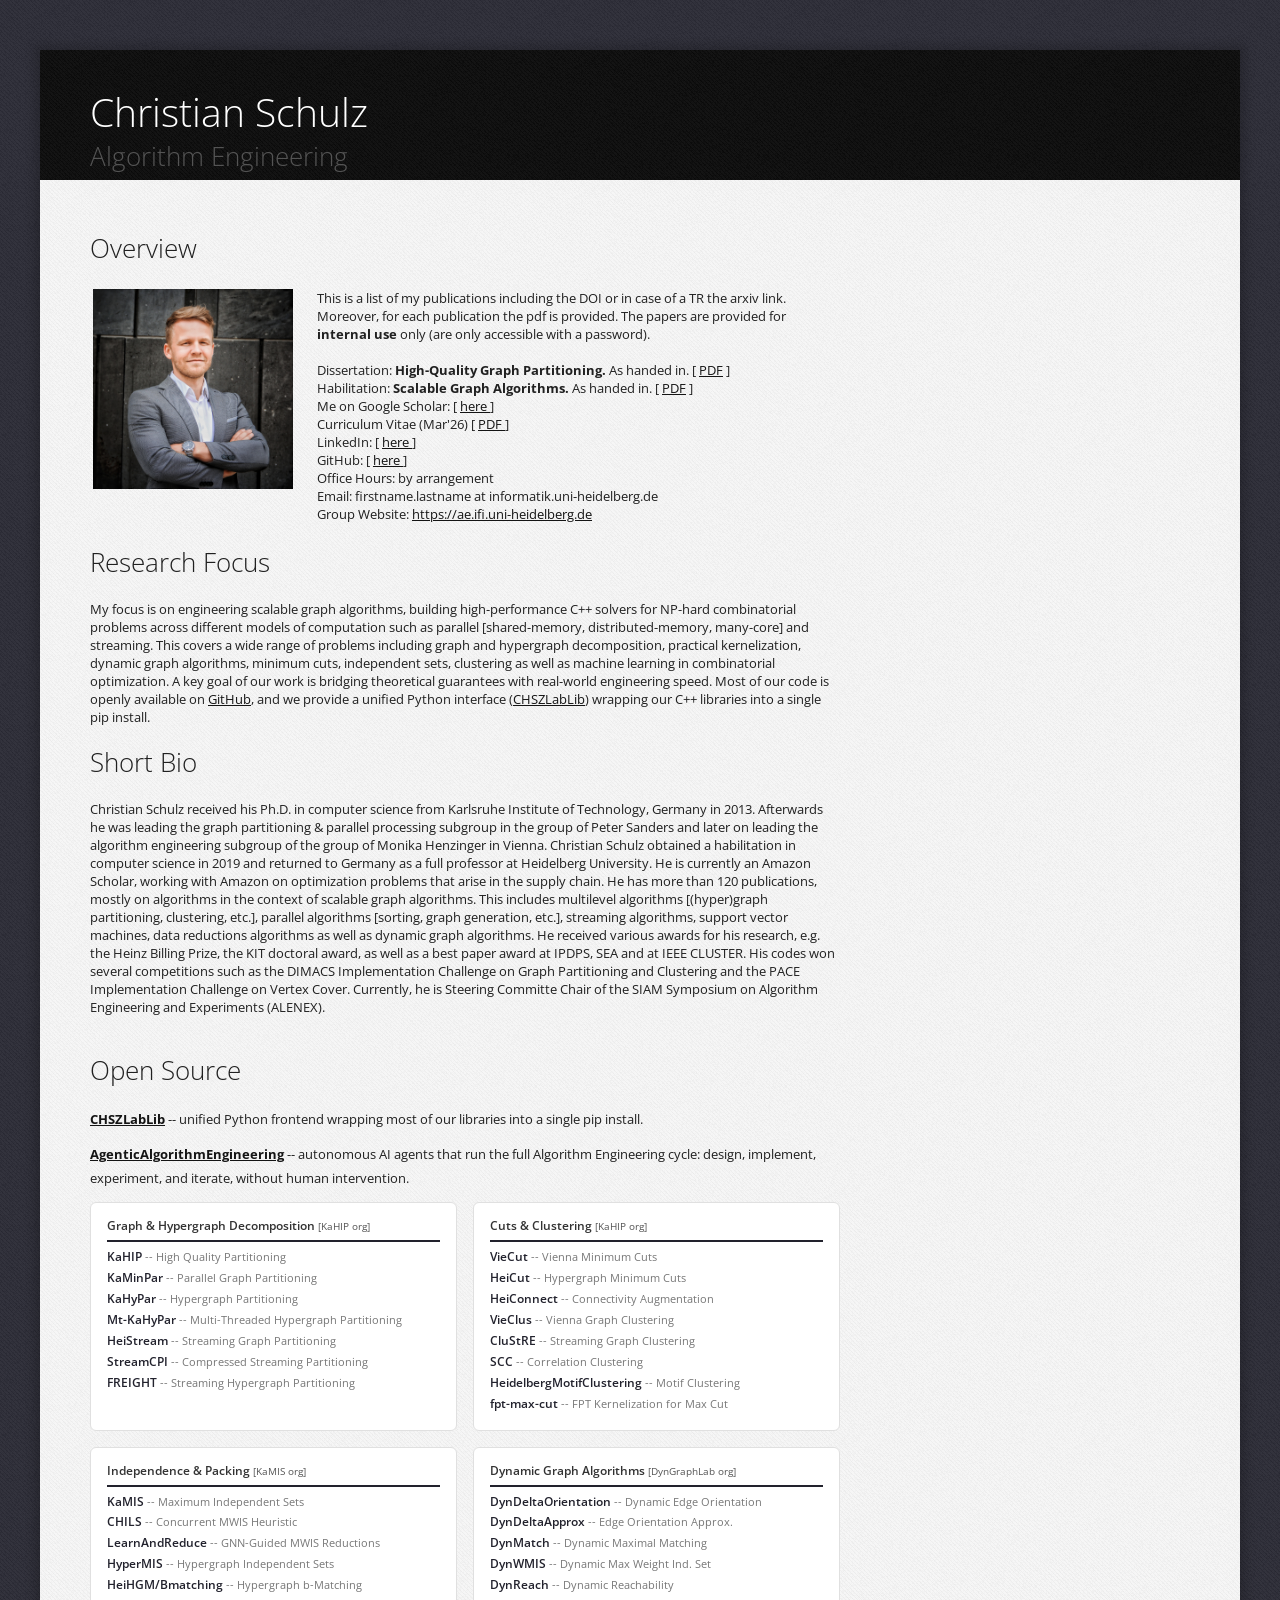
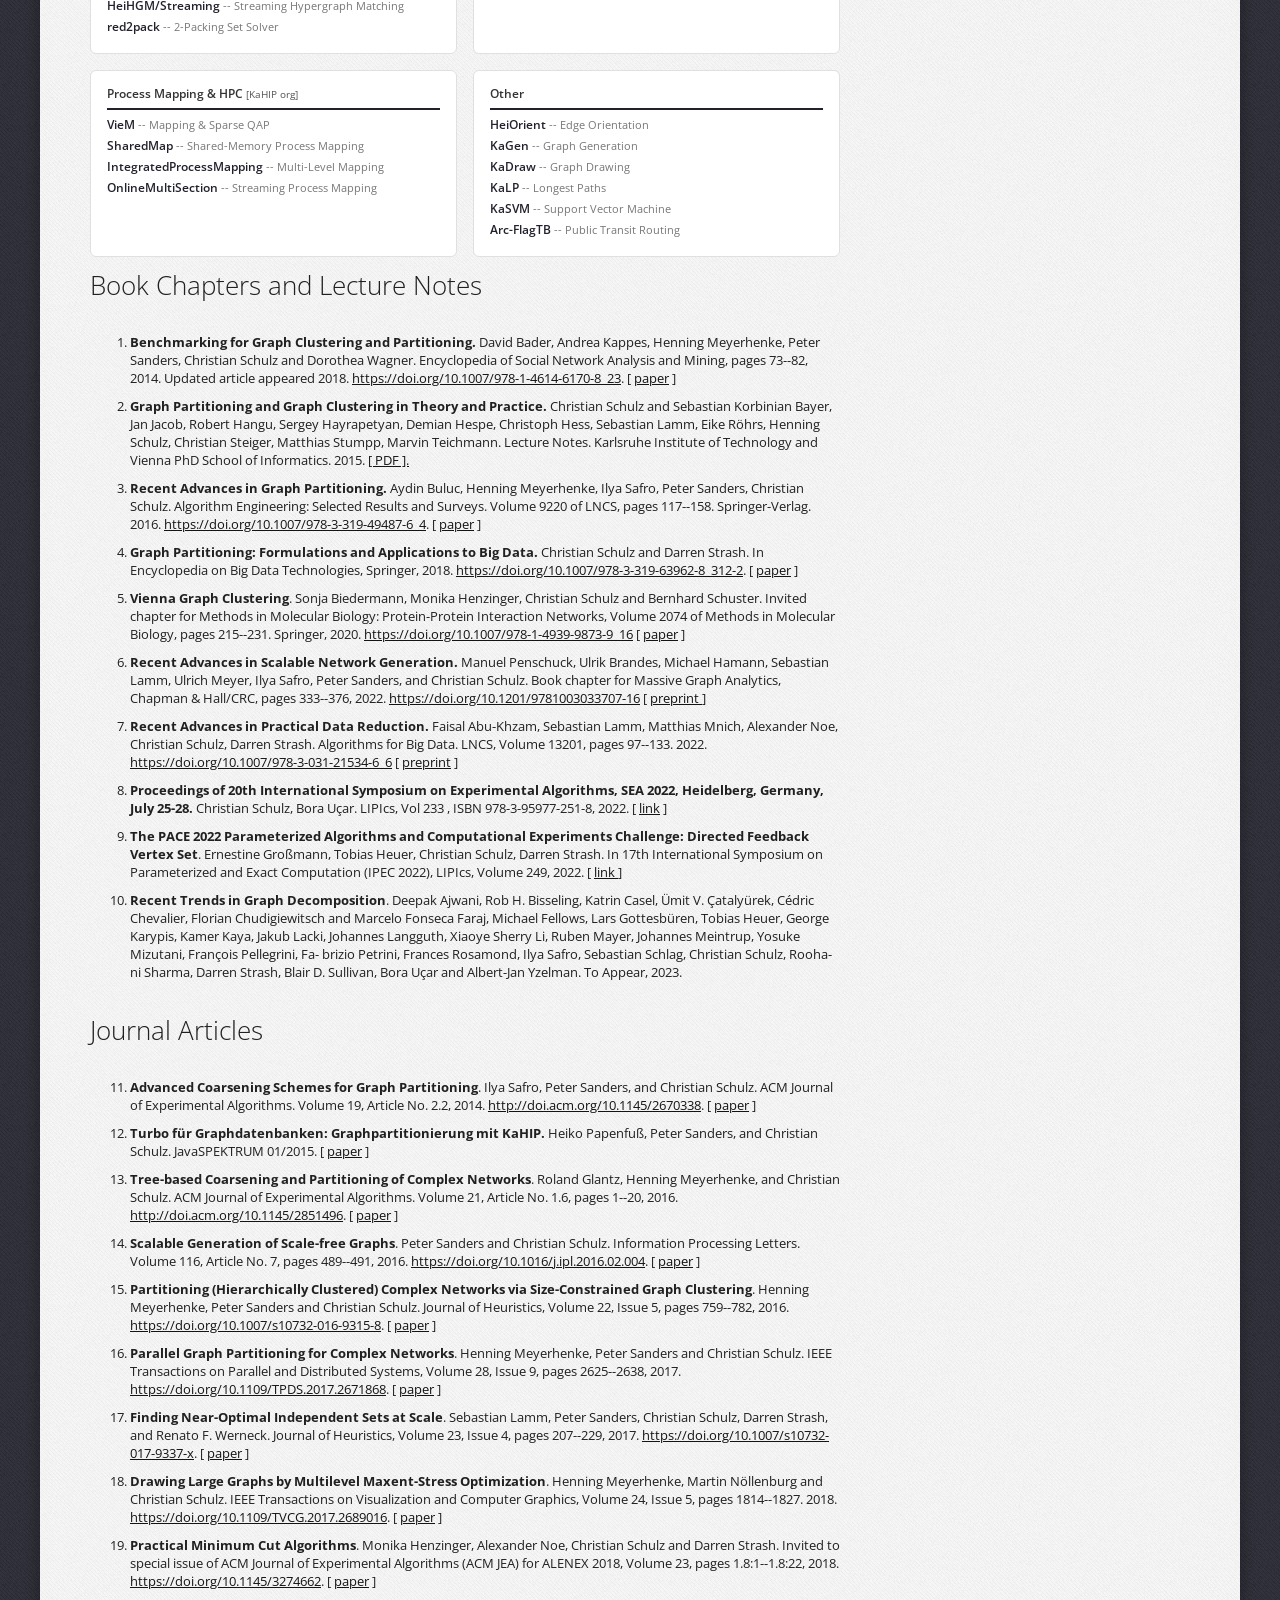
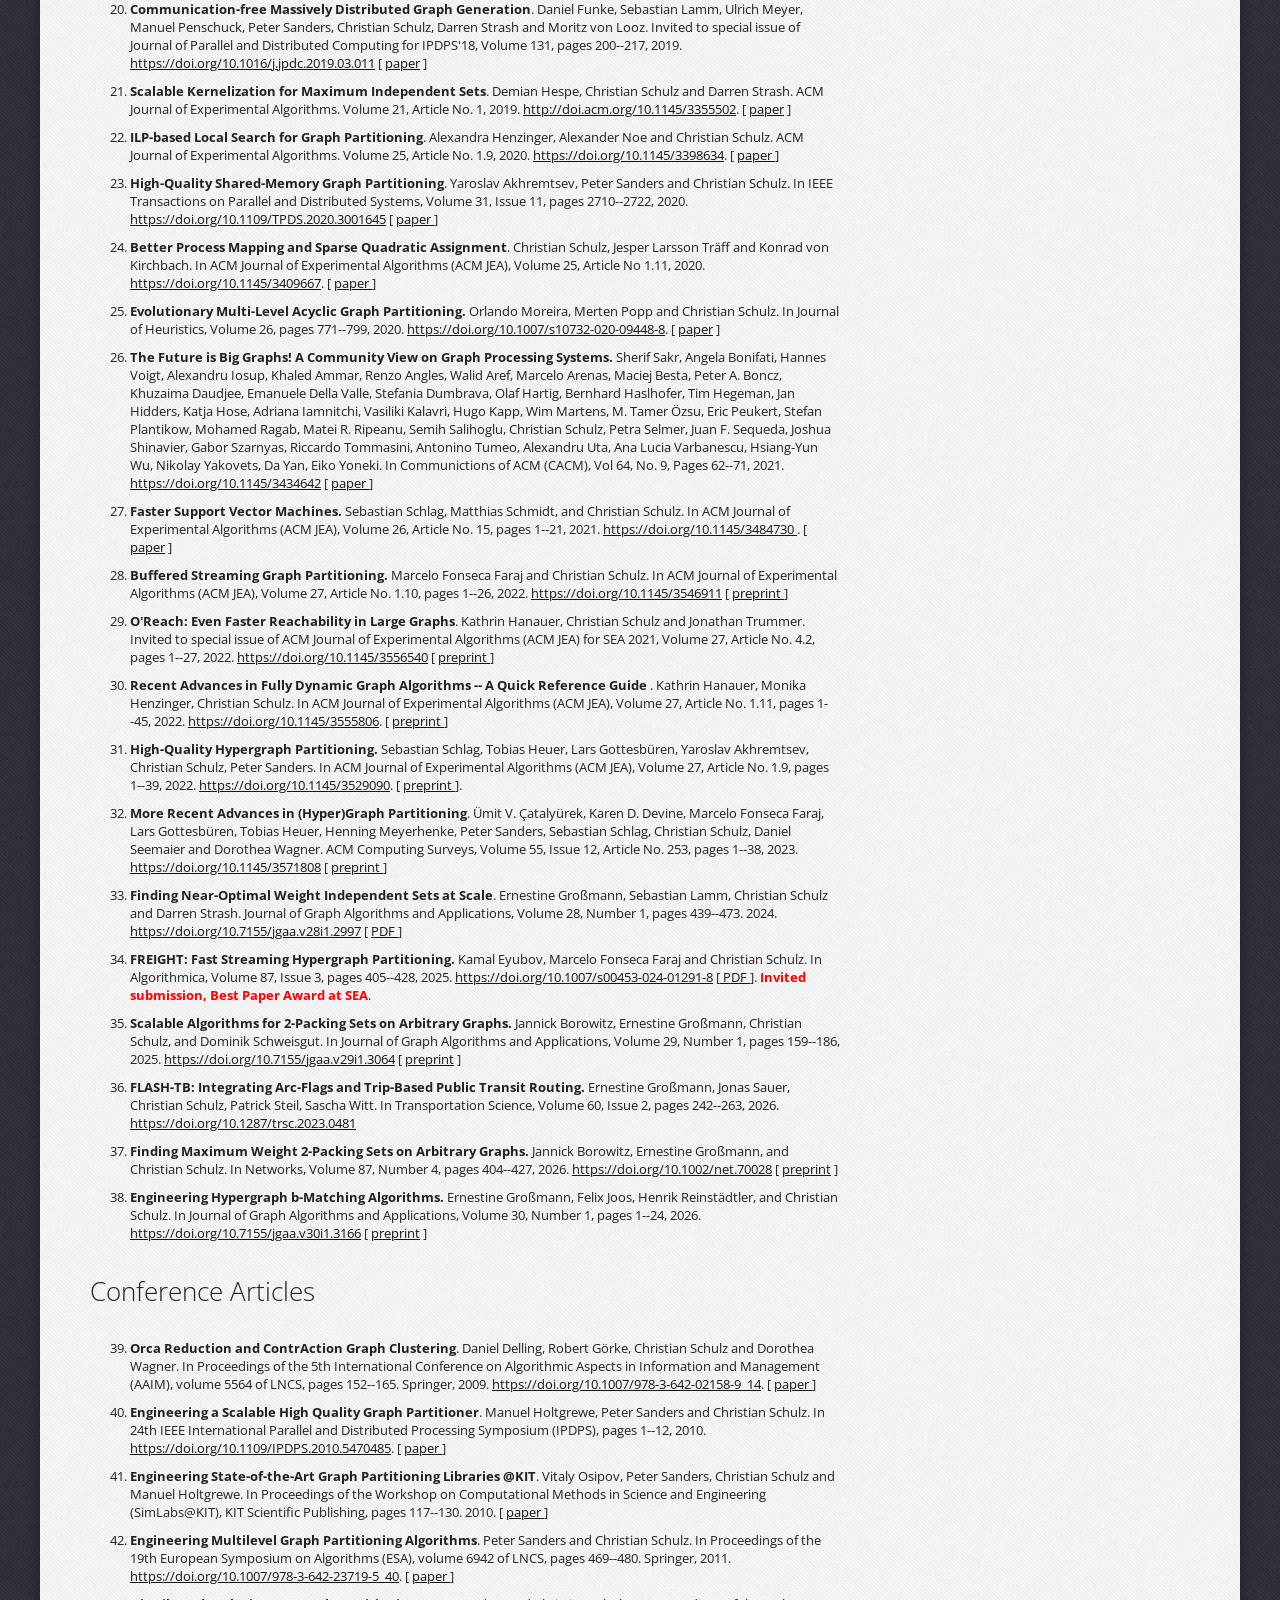
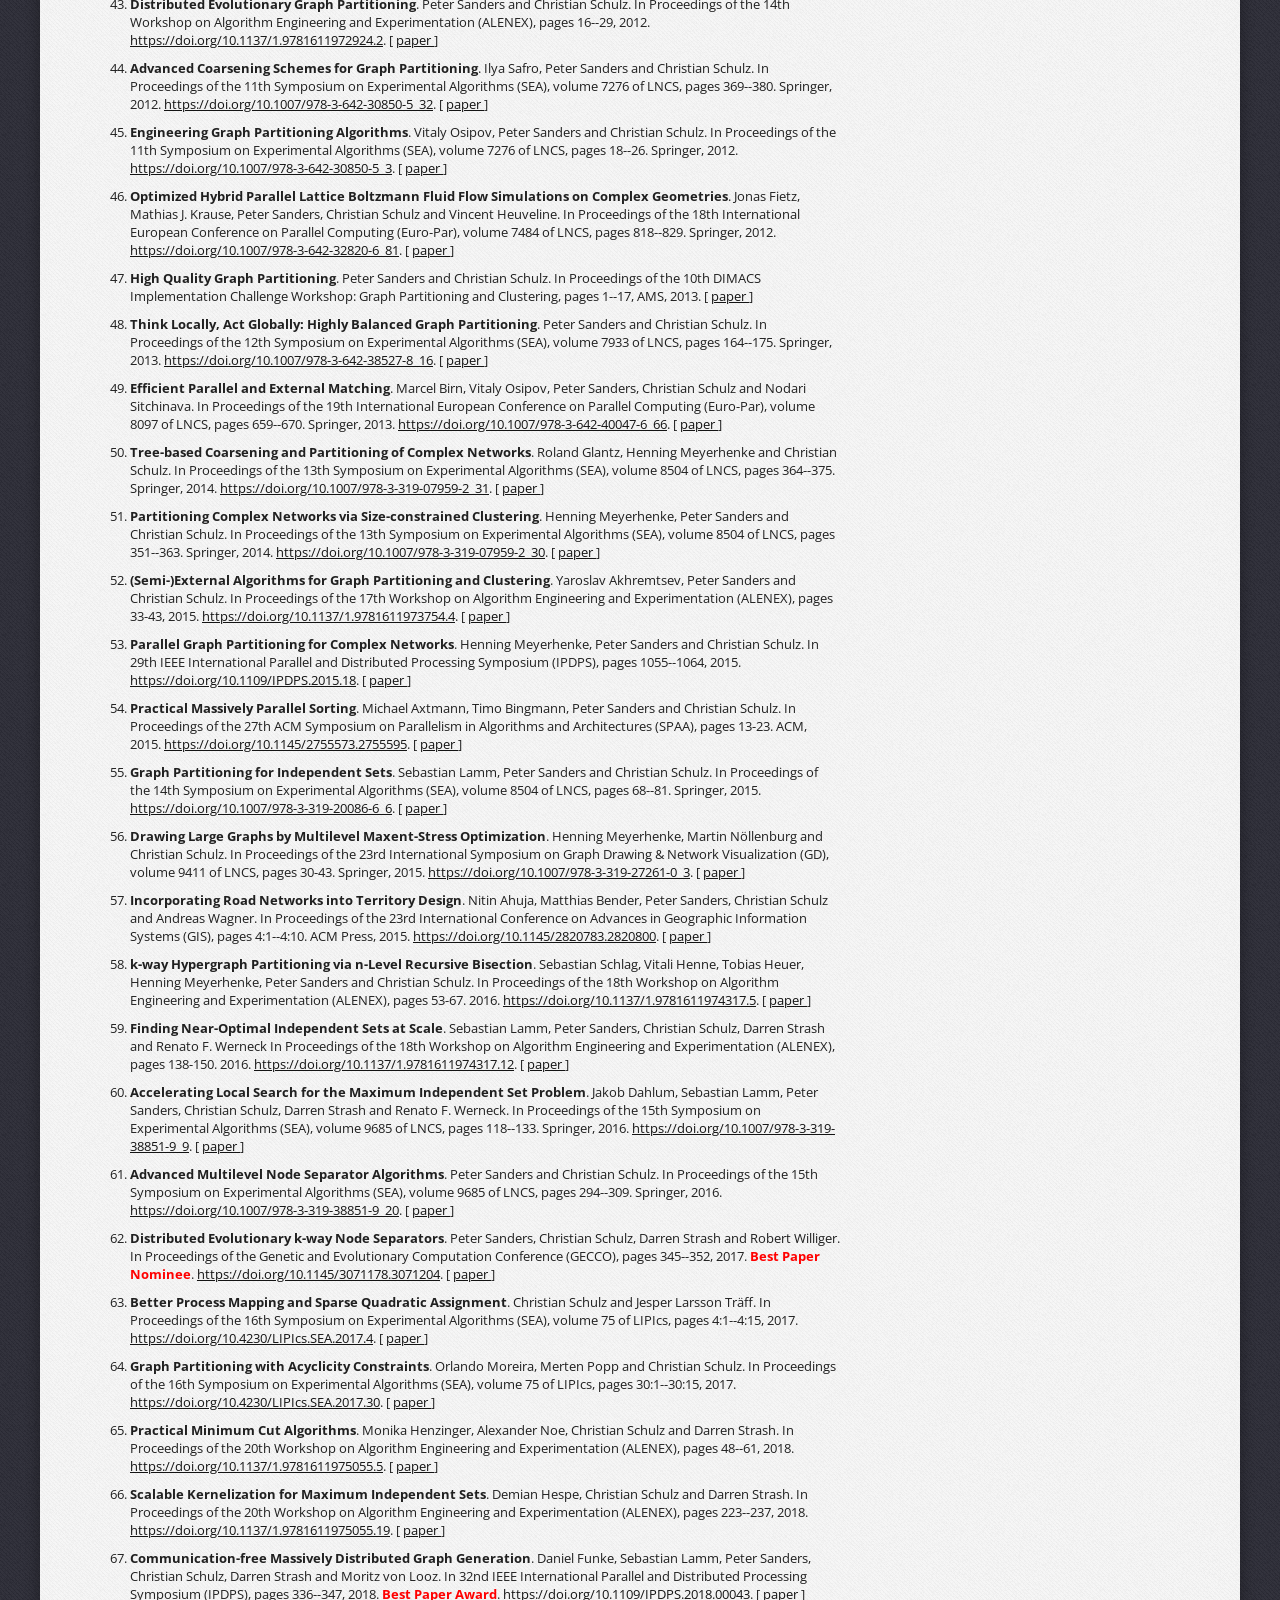
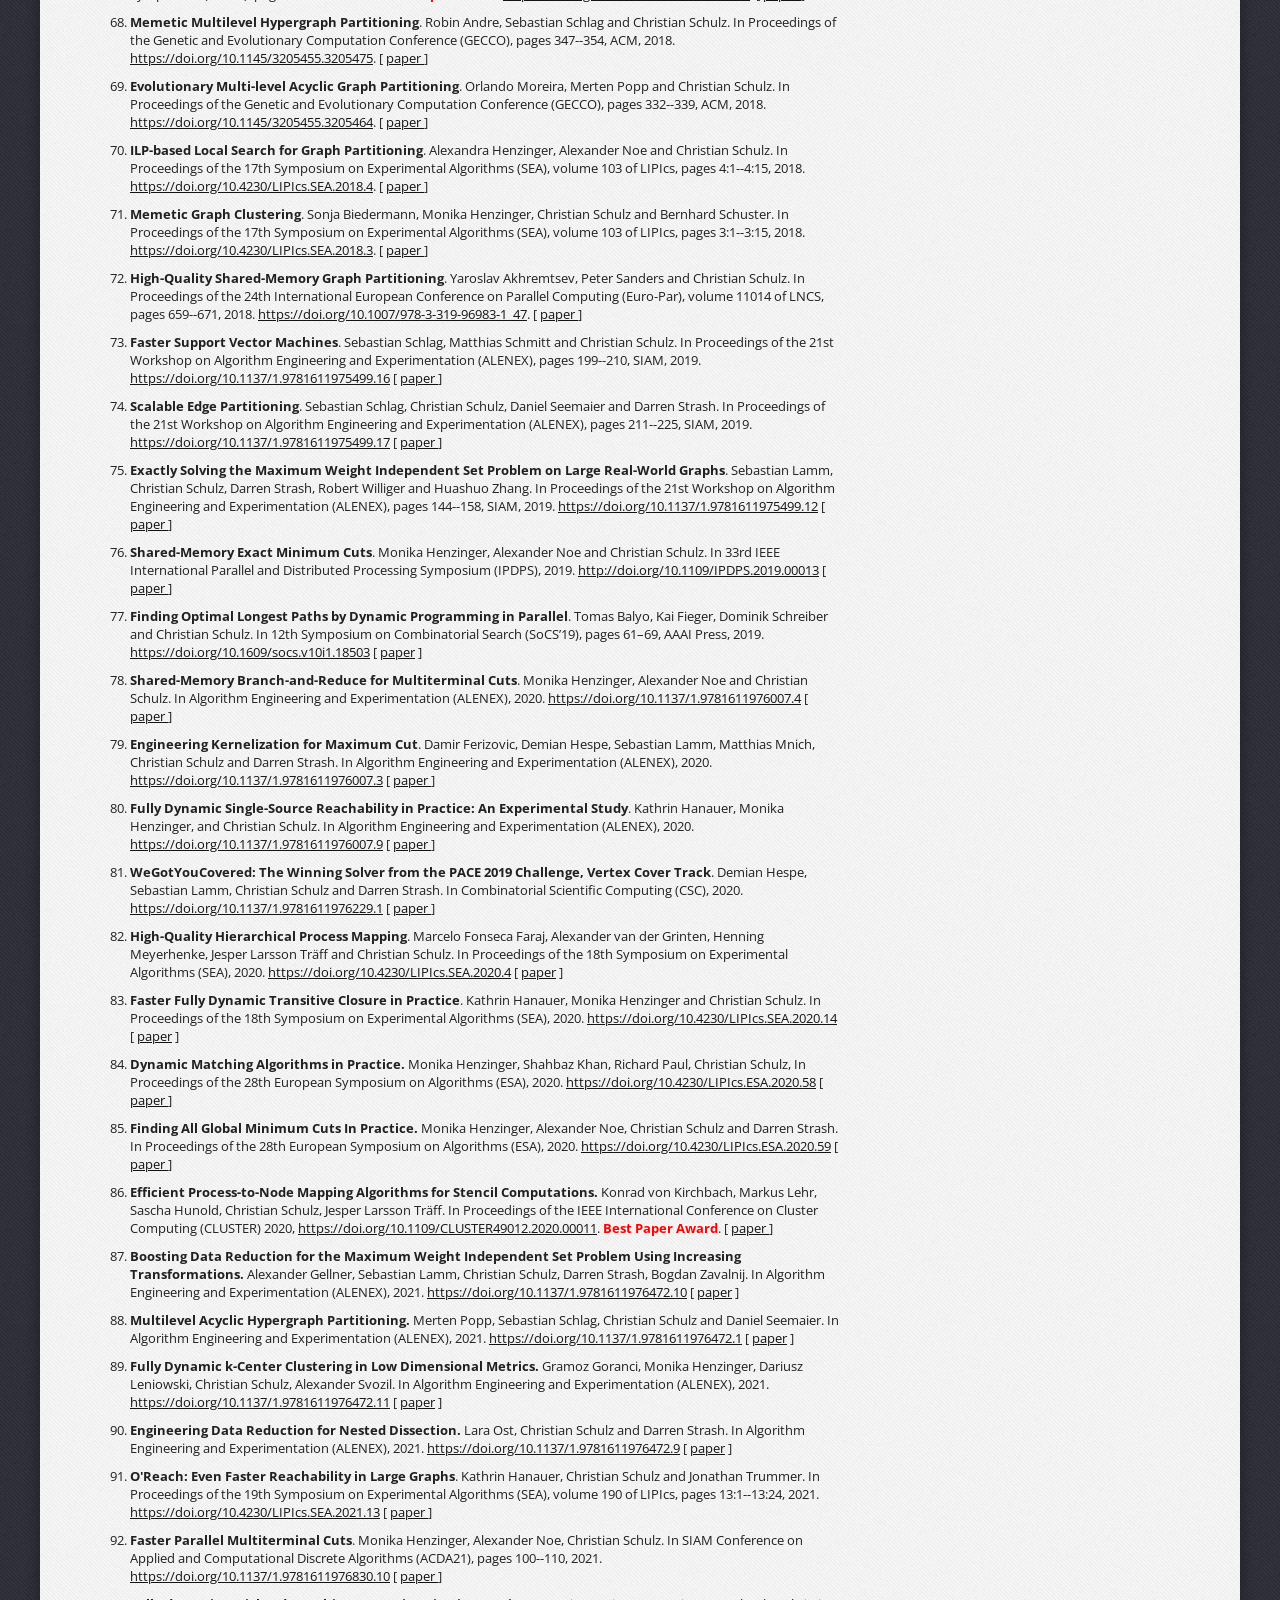
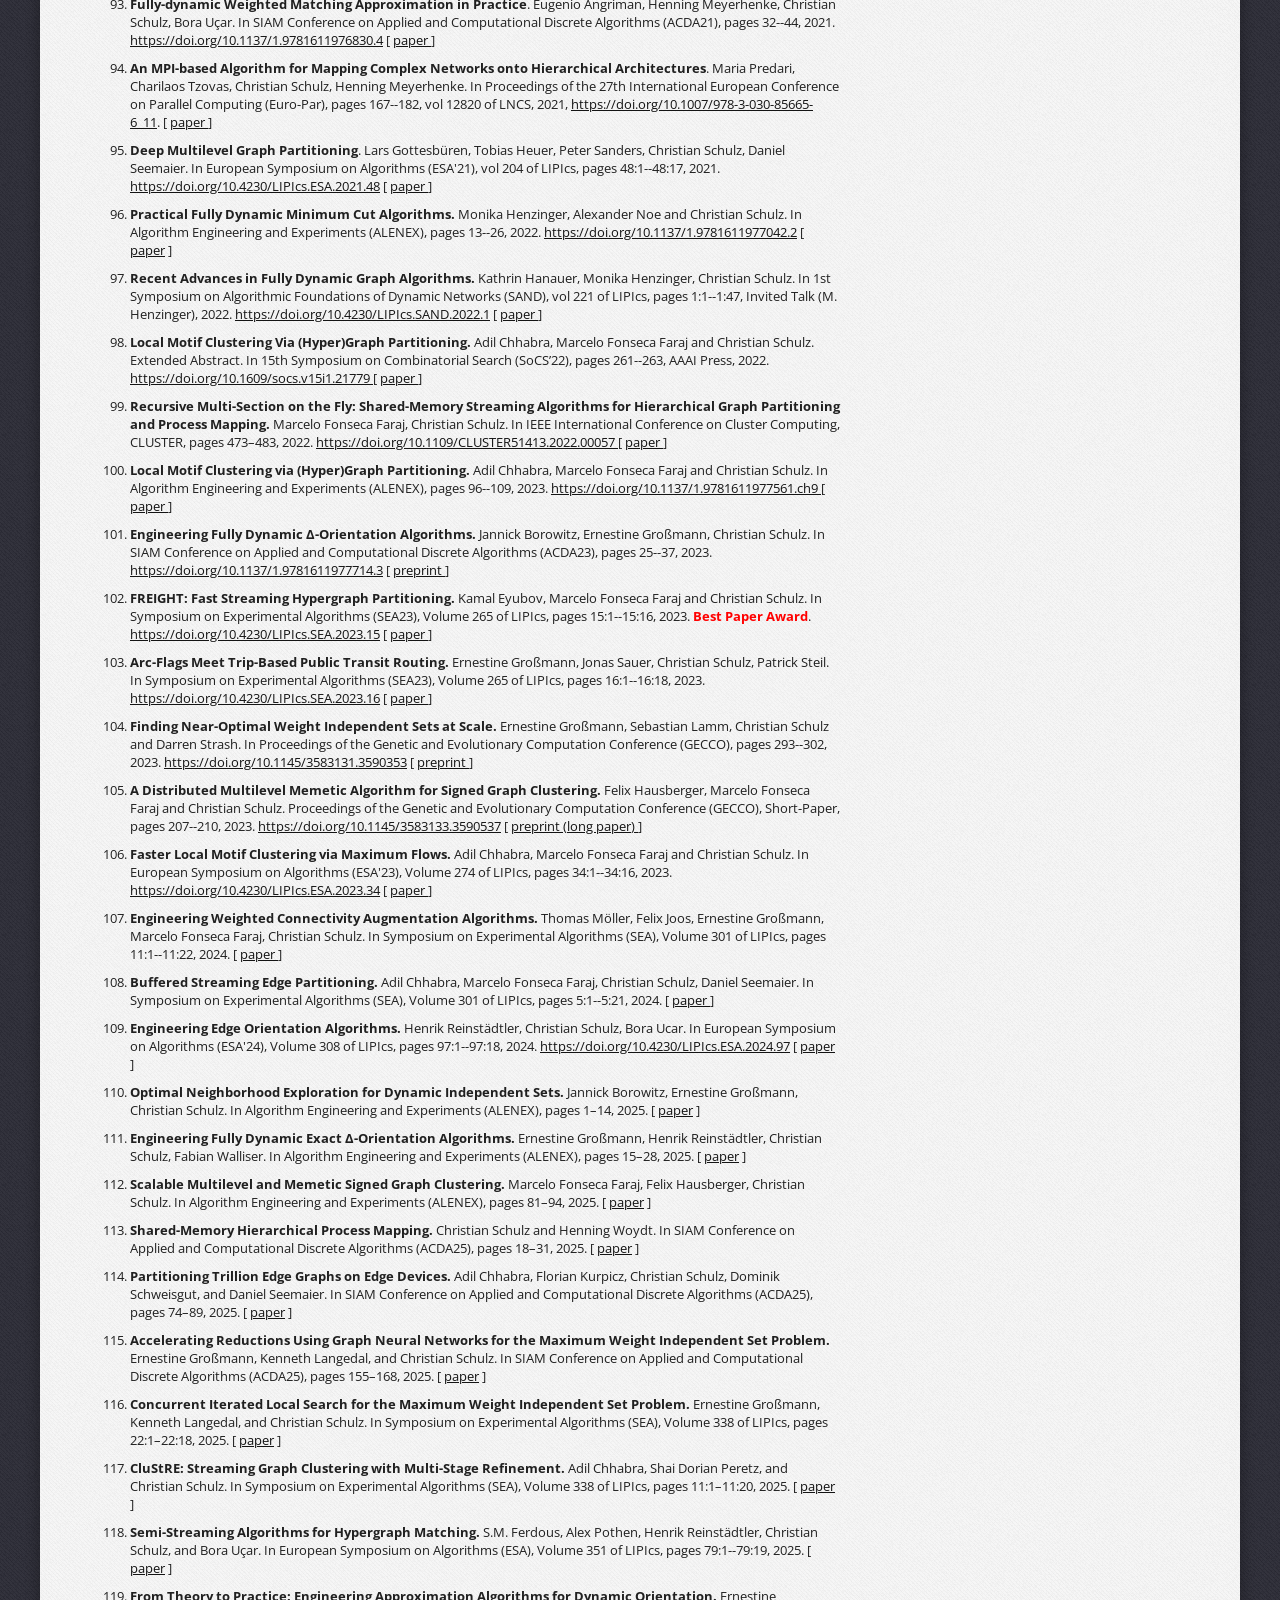
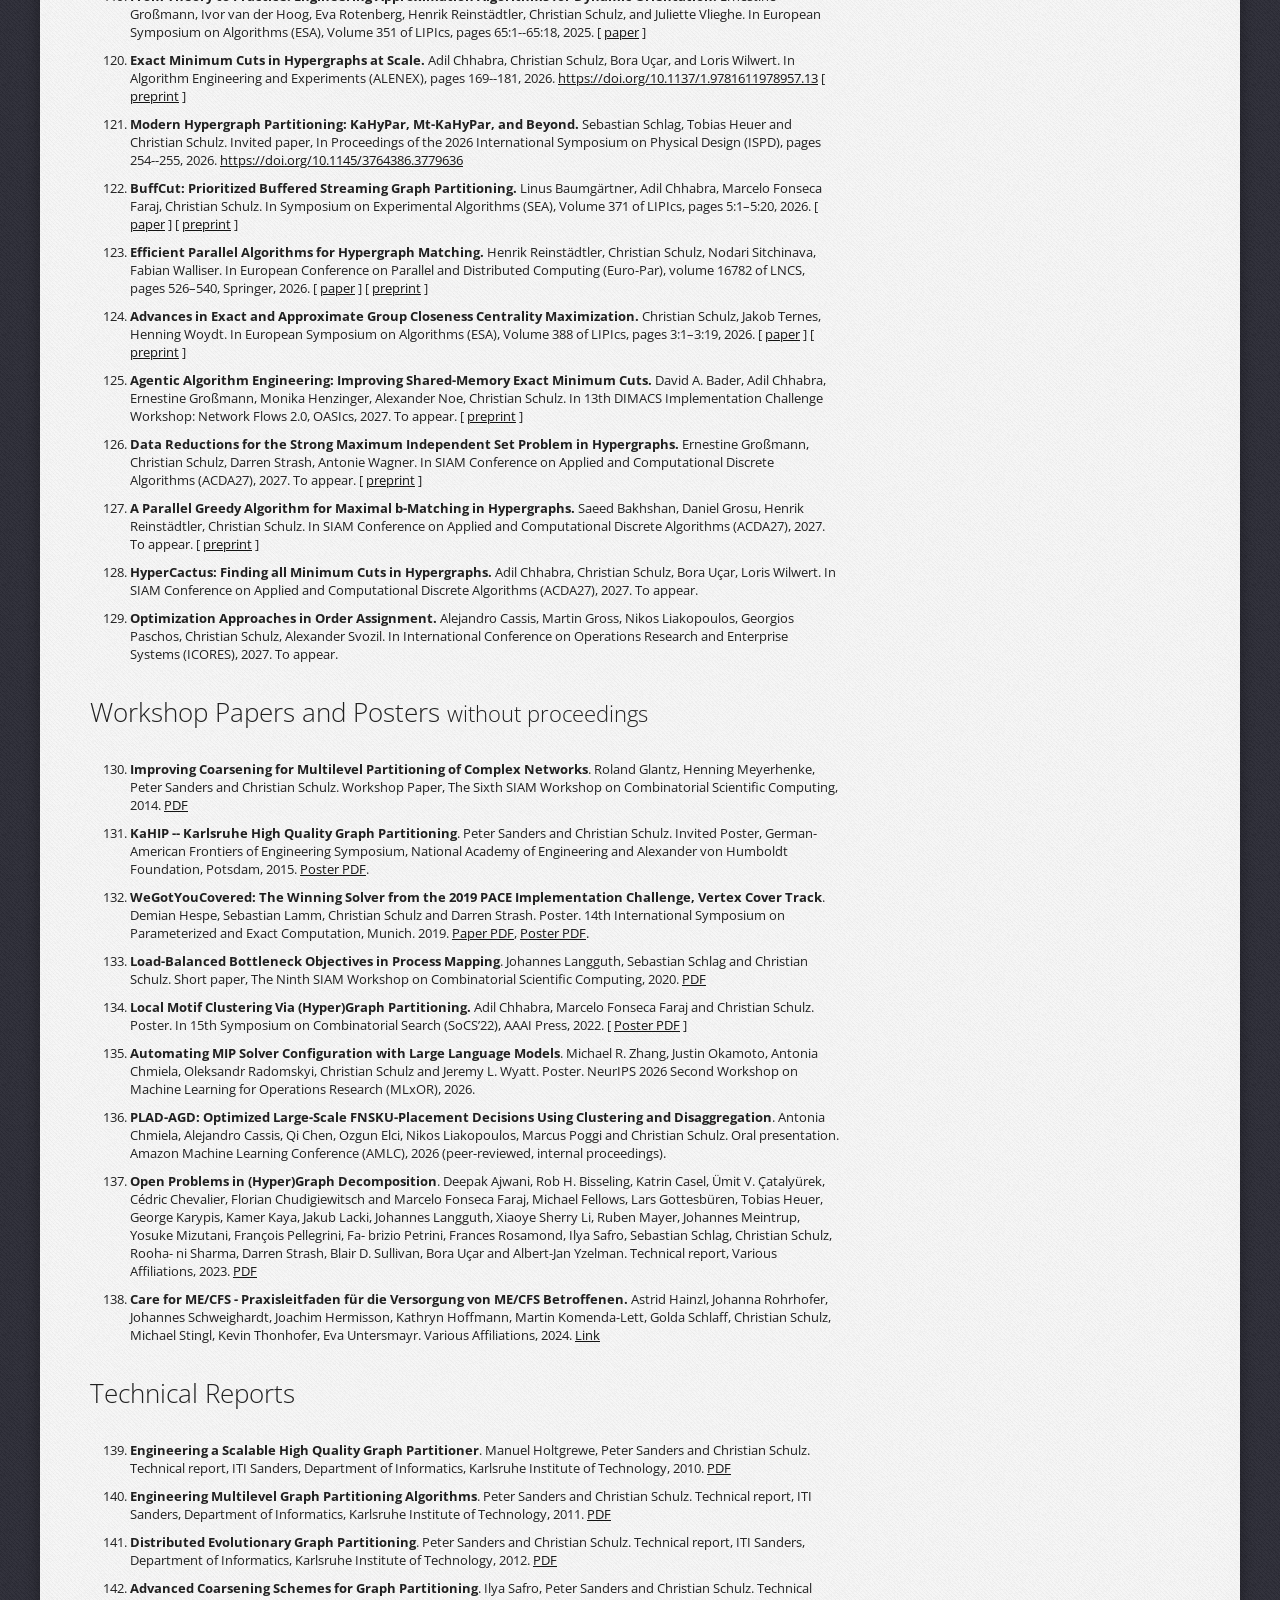
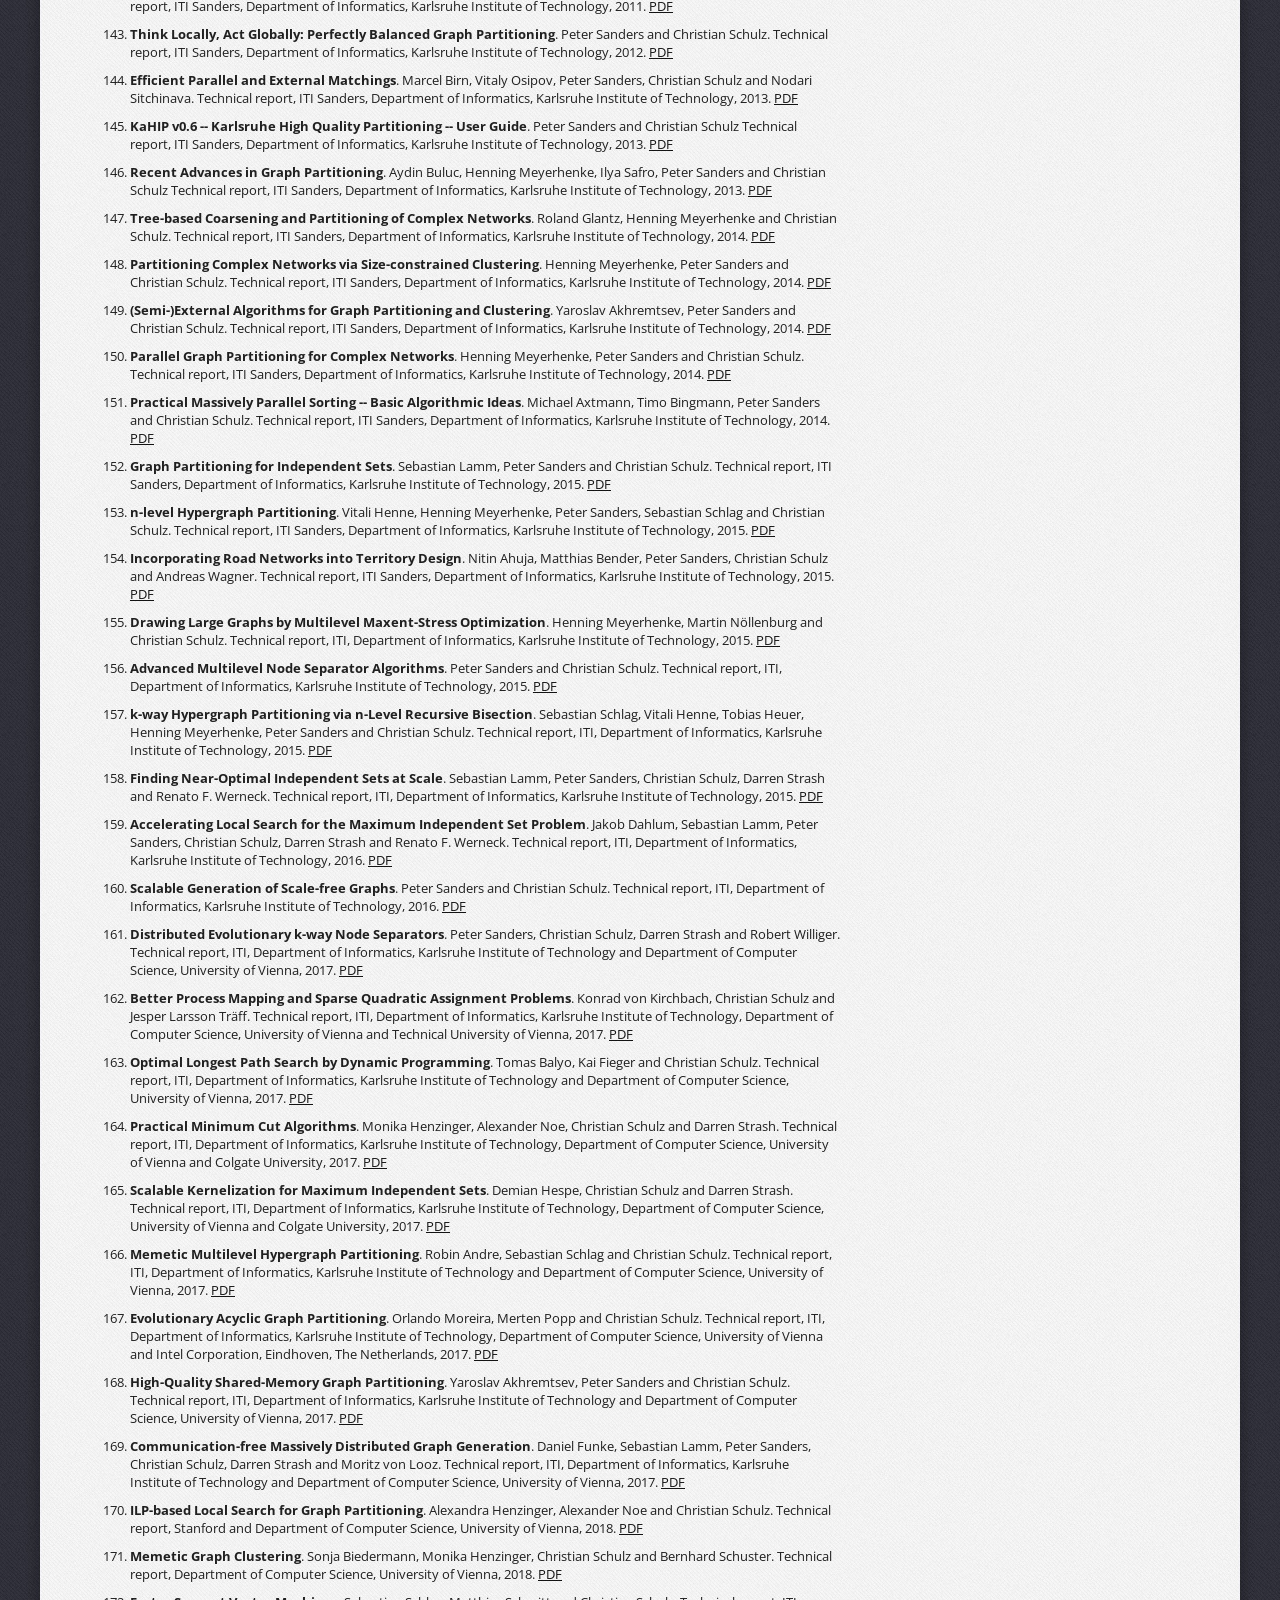
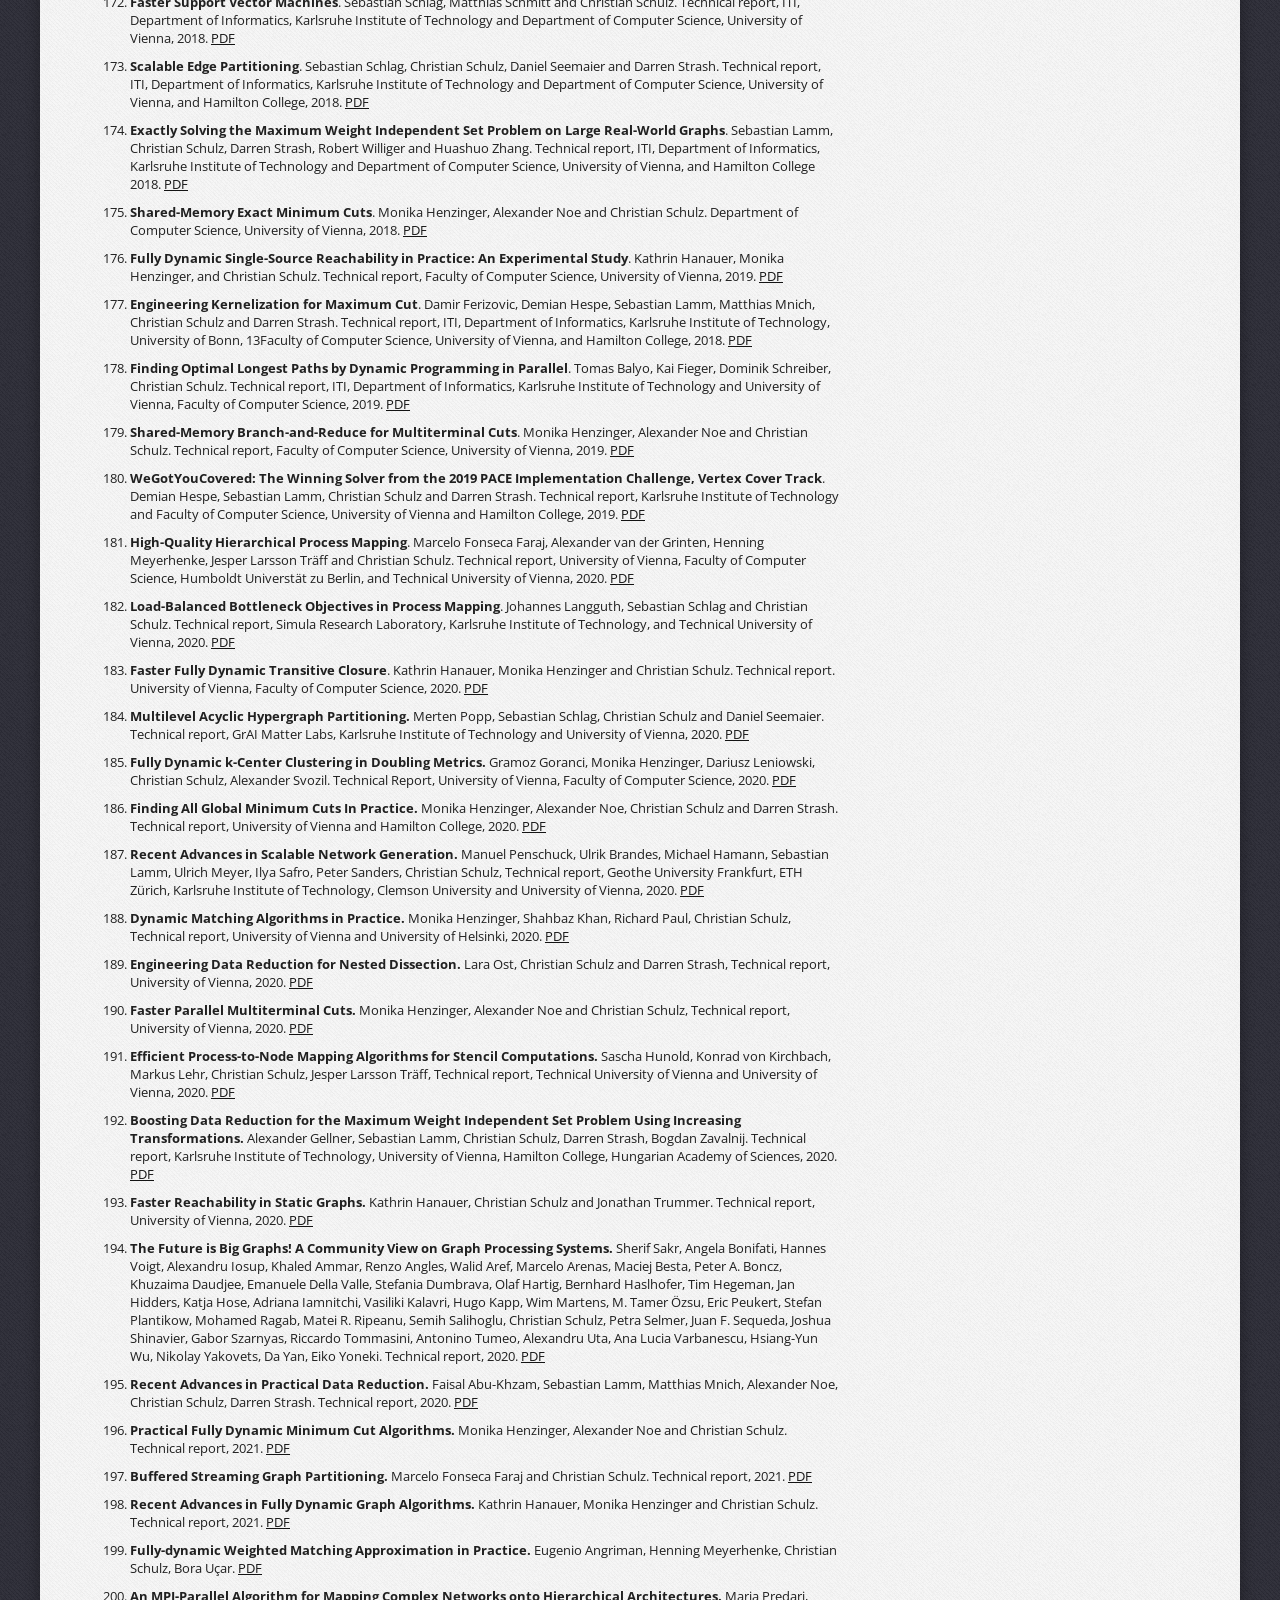
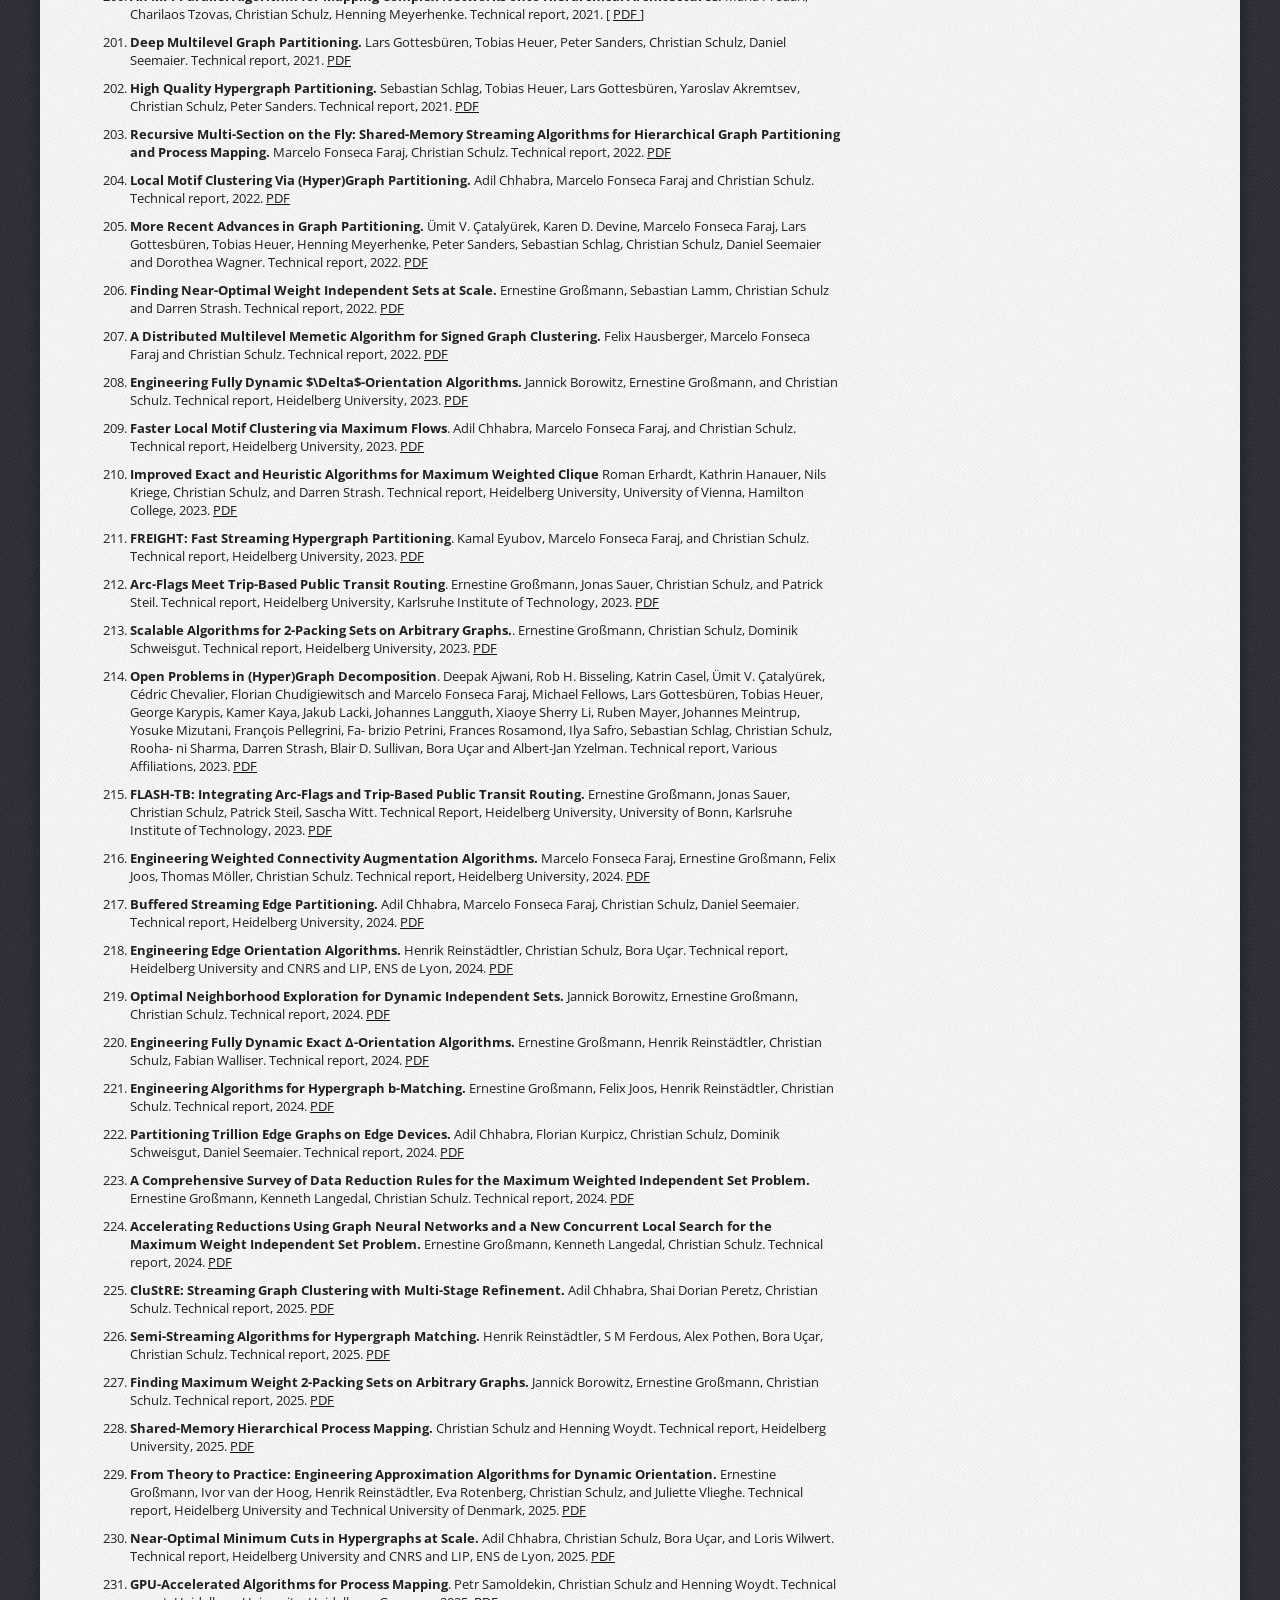
<file: index.html>
<!DOCTYPE html PUBLIC "-//W3C//DTD XHTML 1.0 Strict//EN" "http://www.w3.org/TR/xhtml1/DTD/xhtml1-strict.dtd">


<!--
Design by Free CSS Templates
http://www.freecsstemplates.org
Released for free under a Creative Commons Attribution 2.5 License

Name       : Old Stairwell 
Description: A two-column, fixed-width design with dark color scheme.
Version    : 1.0
Released   : 20130313

-->
<html xmlns="http://www.w3.org/1999/xhtml">
<head>
<meta http-equiv="Content-Type" content="text/html; charset=utf-8" />
<title>Univ.-Prof. PD. Dr. Christian Schulz</title>
<link rel="shortcut icon" type="image/x-icon" href="favicon.ico">
<link href="http://fonts.googleapis.com/css?family=Open+Sans:400,300,600,700" rel="stylesheet" type="text/css">
<link href="default.css" rel="stylesheet" type="text/css" media="all" />
<!--[if IE 6]>
<link href="default_ie6.css" rel="stylesheet" type="text/css" />
<![endif]-->
</head>
<body>
<div id="wrapper">
	<div id="header">
		<div id="logo">
			<h1><a href="#">Christian Schulz</a></h1>
                        <h2> Algorithm Engineering </h2>
		</div>
		<!--<div id="menu">-->
			<!--[><ul><]-->
				<!--[><li><a href="#" accesskey="1" title="">Homepage</a></li><]-->
			<!--[></ul><]-->
		<!--</div>-->
	</div>
	<div id="page">
		<div id="content">
						<h2>Overview</h2>


                        <!--<br/>-->
                        <!--<br/>-->
<a name="journal"></a>
<!--<h2>Me</h2>-->

 <table style="width:100%">
  <tr>
    <td width=220px valign="top">                        <img src="profilepsmall.jpeg" width=200px height=200px align="left">     </td>
    <td valign="top">
                        This is a list of my publications including the DOI or in case of a TR the arxiv link. Moreover, for each publication the pdf is provided. The papers are provided for <b>internal use</b> only (are only accessible with a password). <br/>
                        <br/>
 
Dissertation: <b>High-Quality Graph Partitioning.</b> As handed in. [ <a href="dissertation_christian_schulz.pdf">PDF</a> ] <br/>
Habilitation: <b>Scalable Graph Algorithms.</b> As handed in. [ <a href="https://arxiv.org/pdf/1912.00245.pdf">PDF</a> ] <br/>
Me on Google Scholar: [ <a href="https://scholar.google.de/citations?user=SZ_vC90AAAAJ&hl=en"> here </a> ]<br/>
Curriculum Vitae (Mar'26) [ <a href="cv.pdf"> PDF </a> ]<br/>
LinkedIn: [ <a href="https://www.linkedin.com/in/christian-schulz-"> here </a> ]<br/>
GitHub: [ <a href="https://github.com/schulzchristian"> here </a> ]<br/>
Office Hours: by arrangement <br/>
Email: firstname.lastname at informatik.uni-heidelberg.de <br/>
Group Website: <a href="https://ae.ifi.uni-heidelberg.de">https://ae.ifi.uni-heidelberg.de</a>

<br/>
<br/>
</td>
  </tr>
</table> 

	<h2>Research Focus</h2>
My focus is on engineering scalable graph algorithms, building high-performance C++ solvers for NP-hard combinatorial problems across different models of computation such as parallel [shared-memory, distributed-memory, many-core] and streaming. This covers a wide range of problems including
graph and hypergraph decomposition, practical kernelization,
dynamic graph algorithms, minimum cuts, independent sets, clustering as well as machine learning in combinatorial optimization. A key goal of our work is bridging theoretical guarantees with real-world engineering speed. Most of our code is openly available on <a href="https://github.com/schulzchristian">GitHub</a>, and we provide a unified Python interface (<a href="https://github.com/CHSZLab/CHSZLabLib">CHSZLabLib</a>) wrapping our C++ libraries into a single pip install.


<br/>
<br/>

	<h2>Short Bio</h2>
Christian Schulz received his Ph.D. in computer science from Karlsruhe Institute of Technology, Germany in 2013. Afterwards he was leading the graph partitioning & parallel processing subgroup in the group of Peter Sanders and later on leading the algorithm engineering subgroup of the group of Monika Henzinger in Vienna. Christian Schulz obtained a habilitation in computer science in 2019 and returned to Germany as a full professor at Heidelberg University. He is currently an Amazon Scholar, working with Amazon on optimization problems that arise in the supply chain. He has more than 120 publications, mostly on algorithms in the context of scalable graph algorithms. This includes multilevel algorithms [(hyper)graph partitioning, clustering, etc.], parallel algorithms [sorting, graph generation, etc.], streaming algorithms, support vector machines, data reductions algorithms as well as dynamic graph algorithms. He received various awards for his research, e.g. the Heinz Billing Prize, the KIT doctoral award, as well as a best paper award at IPDPS, SEA and at IEEE CLUSTER. His codes won several competitions such as the DIMACS Implementation Challenge on Graph Partitioning and Clustering and the PACE Implementation Challenge on Vertex Cover. Currently, he is Steering Committe Chair of the SIAM Symposium on Algorithm Engineering and Experiments (ALENEX).
<br>
<br>
<br>
	<h2>Open Source</h2>

	<p style="margin-bottom:12px"><a href="https://github.com/CHSZLab/CHSZLabLib"><b>CHSZLabLib</b></a> -- unified Python frontend wrapping most of our libraries into a single pip install.</p>
	<p style="margin-bottom:12px"><a href="https://github.com/CHSZLab/AgenticAlgorithmEngineering"><b>AgenticAlgorithmEngineering</b></a> -- autonomous AI agents that run the full Algorithm Engineering cycle: design, implement, experiment, and iterate, without human intervention.</p>

	<div class="os-grid">
		<div class="os-card">
			<h3>Graph &amp; Hypergraph Decomposition <a href="https://github.com/KaHIP">[KaHIP org]</a></h3>
			<ul>
				<li><a href="http://kahip.github.io/">KaHIP</a> <span class="os-desc">-- High Quality Partitioning</span></li>
				<li><a href="https://github.com/KaHIP/KaMinPar">KaMinPar</a> <span class="os-desc">-- Parallel Graph Partitioning</span></li>
				<li><a href="https://kahypar.org/">KaHyPar</a> <span class="os-desc">-- Hypergraph Partitioning</span></li>
				<li><a href="https://github.com/kahypar/mt-kahypar">Mt-KaHyPar</a> <span class="os-desc">-- Multi-Threaded Hypergraph Partitioning</span></li>
				<li><a href="https://github.com/KaHIP/HeiStream">HeiStream</a> <span class="os-desc">-- Streaming Graph Partitioning</span></li>
				<li><a href="https://github.com/KaHIP/CompressedStreamingGraphPartitioning">StreamCPI</a> <span class="os-desc">-- Compressed Streaming Partitioning</span></li>
				<li><a href="https://github.com/KaHIP/FREIGHT">FREIGHT</a> <span class="os-desc">-- Streaming Hypergraph Partitioning</span></li>
			</ul>
		</div>
		<div class="os-card">
			<h3>Cuts &amp; Clustering <a href="https://github.com/KaHIP">[KaHIP org]</a></h3>
			<ul>
				<li><a href="http://viecut.github.io/">VieCut</a> <span class="os-desc">-- Vienna Minimum Cuts</span></li>
				<li><a href="https://github.com/KaHIP/HeiCut">HeiCut</a> <span class="os-desc">-- Hypergraph Minimum Cuts</span></li>
				<li><a href="https://github.com/KaHIP/HeiConnect">HeiConnect</a> <span class="os-desc">-- Connectivity Augmentation</span></li>
				<li><a href="http://vieclus.github.io/">VieClus</a> <span class="os-desc">-- Vienna Graph Clustering</span></li>
				<li><a href="https://github.com/KaHIP/CluStRE">CluStRE</a> <span class="os-desc">-- Streaming Graph Clustering</span></li>
				<li><a href="https://github.com/KaHIP/ScalableCorrelationClustering">SCC</a> <span class="os-desc">-- Correlation Clustering</span></li>
				<li><a href="https://github.com/KaHIP/HeidelbergMotifClustering">HeidelbergMotifClustering</a> <span class="os-desc">-- Motif Clustering</span></li>
				<li><a href="https://github.com/KaHIP/fpt-max-cut">fpt-max-cut</a> <span class="os-desc">-- FPT Kernelization for Max Cut</span></li>
			</ul>
		</div>
		<div class="os-card">
			<h3>Independence &amp; Packing <a href="https://github.com/KarlsruheMIS">[KaMIS org]</a></h3>
			<ul>
				<li><a href="https://karlsruhemis.github.io/">KaMIS</a> <span class="os-desc">-- Maximum Independent Sets</span></li>
				<li><a href="https://github.com/KarlsruheMIS/CHILS">CHILS</a> <span class="os-desc">-- Concurrent MWIS Heuristic</span></li>
				<li><a href="https://github.com/KarlsruheMIS/LearnAndReduce">LearnAndReduce</a> <span class="os-desc">-- GNN-Guided MWIS Reductions</span></li>
				<li><a href="https://github.com/KarlsruheMIS/HyperMIS">HyperMIS</a> <span class="os-desc">-- Hypergraph Independent Sets</span></li>
				<li><a href="https://github.com/HeiHGM/Bmatching">HeiHGM/Bmatching</a> <span class="os-desc">-- Hypergraph b-Matching</span></li>
				<li><a href="https://github.com/HeiHGM/Streaming">HeiHGM/Streaming</a> <span class="os-desc">-- Streaming Hypergraph Matching</span></li>
				<li><a href="https://github.com/KarlsruheMIS/red2pack">red2pack</a> <span class="os-desc">-- 2-Packing Set Solver</span></li>
			</ul>
		</div>
		<div class="os-card">
			<h3>Dynamic Graph Algorithms <a href="https://github.com/DynGraphLab">[DynGraphLab org]</a></h3>
			<ul>
				<li><a href="https://github.com/DynGraphLab/DynDeltaOrientation">DynDeltaOrientation</a> <span class="os-desc">-- Dynamic Edge Orientation</span></li>
				<li><a href="https://github.com/DynGraphLab/DynDeltaApprox">DynDeltaApprox</a> <span class="os-desc">-- Edge Orientation Approx.</span></li>
				<li><a href="https://github.com/DynGraphLab/DynMatch">DynMatch</a> <span class="os-desc">-- Dynamic Maximal Matching</span></li>
				<li><a href="https://github.com/DynGraphLab/DynWMIS">DynWMIS</a> <span class="os-desc">-- Dynamic Max Weight Ind. Set</span></li>
				<li><a href="https://github.com/DynGraphLab/DynReach">DynReach</a> <span class="os-desc">-- Dynamic Reachability</span></li>
			</ul>
		</div>
		<div class="os-card">
			<h3>Process Mapping &amp; HPC <a href="https://github.com/KaHIP">[KaHIP org]</a></h3>
			<ul>
				<li><a href="http://viennamapping.github.io/">VieM</a> <span class="os-desc">-- Mapping &amp; Sparse QAP</span></li>
				<li><a href="https://github.com/KaHIP/SharedMap">SharedMap</a> <span class="os-desc">-- Shared-Memory Process Mapping</span></li>
				<li><a href="https://github.com/KaHIP/IntegratedProcessMapping">IntegratedProcessMapping</a> <span class="os-desc">-- Multi-Level Mapping</span></li>
				<li><a href="https://github.com/KaHIP/OnlineMultiSection">OnlineMultiSection</a> <span class="os-desc">-- Streaming Process Mapping</span></li>
			</ul>
		</div>
		<div class="os-card">
			<h3>Other</h3>
			<ul>
				<li><a href="https://github.com/HeiOrient/HeiOrient">HeiOrient</a> <span class="os-desc">-- Edge Orientation</span></li>
				<li><a href="https://github.com/sebalamm/KaGen/">KaGen</a> <span class="os-desc">-- Graph Generation</span></li>
				<li><a href="https://karlsruhedraw.github.io">KaDraw</a> <span class="os-desc">-- Graph Drawing</span></li>
				<li><a href="https://karlsruhelongestpaths.github.io/">KaLP</a> <span class="os-desc">-- Longest Paths</span></li>
				<li><a href="https://github.com/schulzchristian/multilevelSVM">KaSVM</a> <span class="os-desc">-- Support Vector Machine</span></li>
				<li><a href="https://github.com/TransitRouting/Arc-FlagTB">Arc-FlagTB</a> <span class="os-desc">-- Public Transit Routing</span></li>
			</ul>
		</div>
	</div>
	<h2>Book Chapters and Lecture Notes</h2>
	<ol class="reversed" start="1">
<li>
<b>Benchmarking for Graph Clustering and Partitioning.</b>
David Bader, Andrea Kappes, Henning Meyerhenke, Peter Sanders, Christian Schulz and Dorothea Wagner.
Encyclopedia of Social Network Analysis and Mining, pages 73--82, 2014. Updated article appeared 2018. <a href="https://doi.org/10.1007/978-1-4614-6170-8_23">https://doi.org/10.1007/978-1-4614-6170-8_23</a>. [ <a href="http://aeghpchdhome.duckdns.org/~c_schulz/publications//bkmssw-bgcp.pdf">paper</a> ]

</li><li>
<b>Graph Partitioning and Graph Clustering in Theory and Practice.</b> 
Christian Schulz and 
Sebastian Korbinian Bayer, Jan Jacob, Robert Hangu, Sergey Hayrapetyan, Demian Hespe, Christoph Hess, Sebastian Lamm, Eike Röhrs, Henning Schulz,  Christian Steiger, Matthias Stumpp, Marvin Teichmann.   
Lecture Notes. Karlsruhe Institute of Technology and Vienna PhD School of Informatics. 2015. <a href="http://aeghpchdhome.duckdns.org/~c_schulz/publications//graphpartitioning_lecture.pdf"> [ PDF ]. </a>

</li><li>
<b>Recent Advances in Graph Partitioning.</b> 
Aydin Buluc, Henning Meyerhenke, Ilya Safro, Peter Sanders, Christian Schulz.
Algorithm Engineering: Selected Results and Surveys. Volume 9220 of LNCS, pages 117--158. Springer-Verlag. 2016.
<a href="https://doi.org/10.1007/978-3-319-49487-6_4">https://doi.org/10.1007/978-3-319-49487-6_4</a>.  [ <a href="http://aeghpchdhome.duckdns.org/~c_schulz/publications//recentadvancesgp.pdf">paper</a> ]

</li><li>
<b>Graph Partitioning: Formulations and Applications to Big Data.</b>
Christian Schulz and Darren Strash.
In Encyclopedia on Big Data Technologies, Springer, 2018. <a href=" https://doi.org/10.1007/978-3-319-63962-8_312-2"> https://doi.org/10.1007/978-3-319-63962-8_312-2</a>. [ <a href="http://aeghpchdhome.duckdns.org/~c_schulz/publications//gpformulations.pdf">paper</a> ]


</li><li>
<b>Vienna Graph Clustering</b>.
Sonja Biedermann, Monika Henzinger, Christian Schulz and Bernhard Schuster.
Invited chapter for Methods in Molecular Biology: Protein-Protein Interaction Networks, Volume 2074 of Methods in Molecular Biology, pages 215--231. Springer, 2020. <a href="https://doi.org/10.1007/978-1-4939-9873-9_16">https://doi.org/10.1007/978-1-4939-9873-9_16</a> [ <a href="http://aeghpchdhome.duckdns.org/~c_schulz/publications//viennaclustering.pdf">paper</a> ]

<li>
<b>Recent Advances in Scalable Network Generation.</b>
Manuel Penschuck, Ulrik Brandes, Michael Hamann, Sebastian Lamm, Ulrich Meyer,
Ilya Safro, Peter Sanders, and Christian Schulz.
Book chapter for Massive Graph Analytics, Chapman &amp; Hall/CRC, pages 333--376, 2022. <a href="https://doi.org/10.1201/9781003033707-16">https://doi.org/10.1201/9781003033707-16</a> [ <a href="https://arxiv.org/pdf/2003.00736.pdf"> preprint </a> ] 
</li>

<li><b>Recent Advances in Practical Data Reduction.</b>
Faisal Abu-Khzam, Sebastian Lamm, Matthias Mnich, Alexander Noe, Christian Schulz, Darren Strash.
Algorithms for Big Data. LNCS, Volume 13201, pages 97--133. 2022. <a href="https://doi.org/10.1007/978-3-031-21534-6_6">https://doi.org/10.1007/978-3-031-21534-6_6</a>
[ <a href="https://arxiv.org/pdf/2012.12594.pdf">preprint</a> ]</li>

<li>
<b>Proceedings of  20th International Symposium on Experimental Algorithms, SEA 2022, Heidelberg, Germany, July 25-28.</b>
Christian Schulz, Bora Uçar.
LIPIcs, Vol 233 , ISBN 978-3-95977-251-8, 2022. 
[ <a href="https://doi.org/10.4230/LIPIcs.SEA.2022">link</a> ]</li>

<li> 
<b>The PACE 2022 Parameterized Algorithms and Computational Experiments Challenge: Directed Feedback Vertex Set</b>. 
Ernestine Großmann, Tobias Heuer, Christian Schulz, Darren Strash. 
 In 17th International Symposium on Parameterized and Exact Computation (IPEC 2022), LIPIcs, Volume 249, 2022. 
[ <a href="https://drops.dagstuhl.de/opus/volltexte/2022/17382/pdf/LIPIcs-IPEC-2022-26.pdf"> link </a> ] </li>


<li>
    <b>Recent Trends in Graph Decomposition</b>.
    Deepak Ajwani, Rob H. Bisseling, Katrin Casel, Ümit V. Çatalyürek, Cédric Chevalier,
Florian Chudigiewitsch and Marcelo Fonseca Faraj, Michael Fellows, Lars Gottesbüren,
Tobias Heuer, George Karypis, Kamer Kaya, Jakub Lacki, Johannes Langguth, Xiaoye
Sherry Li, Ruben Mayer, Johannes Meintrup, Yosuke Mizutani, François Pellegrini, Fa-
brizio Petrini, Frances Rosamond, Ilya Safro, Sebastian Schlag, Christian Schulz, Rooha-
ni Sharma, Darren Strash, Blair D. Sullivan, Bora Uçar and Albert-Jan Yzelman. To Appear, 2023.
</li>



</ol>

        <br/>
	<h2>Journal Articles</h2>
        <ol start="11">
<li>
<b>Advanced Coarsening Schemes for Graph Partitioning</b>.
Ilya Safro, Peter Sanders, and Christian Schulz.
ACM Journal of Experimental Algorithms. Volume 19, Article No. 2.2, 2014. <a href="http://doi.acm.org/10.1145/2670338">http://doi.acm.org/10.1145/2670338</a>.
[ <a href="http://aeghpchdhome.duckdns.org/~c_schulz/publications//a2_2-safro.pdf">paper</a> ]

</li><li>
<b>Turbo für Graphdatenbanken: Graphpartitionierung mit KaHIP.</b>
Heiko Papenfuß, Peter Sanders, and Christian Schulz.
JavaSPEKTRUM 01/2015.
[ <a href="http://aeghpchdhome.duckdns.org/~c_schulz/publications//turbogdb.pdf">paper</a> ]


</li><li>
<b>Tree-based Coarsening and Partitioning of Complex Networks</b>.
Roland Glantz, Henning Meyerhenke, and Christian Schulz.
ACM Journal of Experimental Algorithms. Volume 21, Article No. 1.6, pages 1--20, 2016. <a href="http://doi.acm.org/10.1145/2851496">http://doi.acm.org/10.1145/2851496</a>. [ <a href="http://aeghpchdhome.duckdns.org/~c_schulz/publications//a6-glantz.pdf">paper</a> ]
</li><li>
<b>Scalable Generation of Scale-free Graphs</b>.
Peter Sanders and Christian Schulz.
Information Processing Letters. Volume 116, Article No. 7, pages 489--491, 2016. <a href="https://doi.org/10.1016/j.ipl.2016.02.004">https://doi.org/10.1016/j.ipl.2016.02.004</a>. [ <a href="http://aeghpchdhome.duckdns.org/~c_schulz/publications//graphgenba.pdf">paper</a> ]
</li><li>
<b>Partitioning (Hierarchically Clustered) Complex Networks via Size-Constrained Graph Clustering</b>.
Henning Meyerhenke, Peter Sanders and Christian Schulz.
Journal of Heuristics, Volume 22, Issue 5, pages 759--782, 2016. <a href="https://doi.org/10.1007/s10732-016-9315-8">https://doi.org/10.1007/s10732-016-9315-8</a>. [ <a href="http://aeghpchdhome.duckdns.org/~c_schulz/publications//Meyerhenke2016_Article_PartitioningHierarchicallyClus.pdf">paper</a> ]
</li><li>
<b>Parallel Graph Partitioning for Complex Networks</b>.
Henning Meyerhenke, Peter Sanders and Christian Schulz.
IEEE Transactions on Parallel and Distributed Systems, Volume 28, Issue 9, pages 2625--2638, 2017. <a href="https://doi.org/10.1109/TPDS.2017.2671868">https://doi.org/10.1109/TPDS.2017.2671868</a>.
[ <a href="http://aeghpchdhome.duckdns.org/~c_schulz/publications//parallel_complex.pdf">paper</a> ]

</li><li>
<b>Finding Near-Optimal Independent Sets at Scale</b>.
 Sebastian Lamm, Peter Sanders, Christian Schulz, Darren Strash, and Renato F. Werneck.
Journal of Heuristics, Volume 23, Issue 4, pages 207--229, 2017. <a href="https://doi.org/10.1007/s10732-017-9337-x">https://doi.org/10.1007/s10732-017-9337-x</a>.
[ <a href="http://aeghpchdhome.duckdns.org/~c_schulz/publications//ISatscale.pdf">paper</a> ]
</li><li>
<b>Drawing Large Graphs by Multilevel Maxent-Stress Optimization</b>.
Henning Meyerhenke, Martin Nöllenburg and Christian Schulz.
IEEE Transactions on Visualization and Computer Graphics, Volume 24, Issue 5, pages 1814--1827. 2018. <a href="https://doi.org/10.1109/TVCG.2017.2689016">https://doi.org/10.1109/TVCG.2017.2689016</a>.
[ <a href="http://aeghpchdhome.duckdns.org/~c_schulz/publications//TVCGdrawing.pdf">paper</a> ]

</li><li>
<b>Practical Minimum Cut Algorithms</b>.
Monika Henzinger, Alexander Noe, Christian Schulz and Darren Strash.
Invited to special issue of ACM Journal of Experimental Algorithms (ACM JEA) for ALENEX 2018, Volume 23, pages 1.8:1--1.8:22, 2018. <a href="https://doi.org/10.1145/3274662">https://doi.org/10.1145/3274662</a>.
[ <a href="http://aeghpchdhome.duckdns.org/~c_schulz/publications//a8-henzinger.pdf">paper</a> ]
</li>
</li><li>
<b>Communication-free Massively Distributed Graph Generation</b>.
Daniel Funke, Sebastian Lamm, Ulrich Meyer, Manuel Penschuck, Peter Sanders, Christian Schulz, Darren Strash and Moritz von Looz.
Invited to special issue of Journal of Parallel and Distributed Computing for IPDPS'18, Volume 131, pages 200--217, 2019. <a href="https://doi.org/10.1016/j.jpdc.2019.03.011"> https://doi.org/10.1016/j.jpdc.2019.03.011</a> [ <a href="http://aeghpchdhome.duckdns.org/~c_schulz/publications//jpdc_graphgen.pdf">paper</a> ]
</li>
<li>
<b>Scalable Kernelization for Maximum Independent Sets</b>.
Demian Hespe, Christian Schulz and Darren Strash.
ACM Journal of Experimental Algorithms. Volume 21, Article No. 1, 2019. <a href="http://doi.acm.org/10.1145/3355502">http://doi.acm.org/10.1145/3355502</a>. [ <a href="http://aeghpchdhome.duckdns.org/~c_schulz/publications//a16-hespe.pdf">paper</a> ]
</li>

<li>
<b>ILP-based Local Search for Graph Partitioning</b>.
Alexandra Henzinger, Alexander Noe and Christian Schulz.
 ACM Journal of Experimental Algorithms. Volume 25, Article No. 1.9, 2020. <a href="https://doi.org/10.1145/3398634">https://doi.org/10.1145/3398634</a>. [ <a href="http://aeghpchdhome.duckdns.org/~c_schulz/publications/3398634.pdf"> paper </a> ]</li>

<li><b>High-Quality Shared-Memory Graph Partitioning</b>.
Yaroslav Akhremtsev, Peter Sanders and Christian Schulz.
In IEEE Transactions on Parallel and Distributed Systems, Volume 31, Issue 11, pages 2710--2722, 2020.  <a href="https://doi.org/10.1109/TPDS.2020.3001645">https://doi.org/10.1109/TPDS.2020.3001645</a> [ <a href="http://aeghpchdhome.duckdns.org/~c_schulz/publications//TPDS3001645.pdf"> paper </a> ]</li>


<li><b>Better Process Mapping and Sparse Quadratic Assignment</b>.
Christian Schulz, Jesper Larsson Träff and Konrad von Kirchbach.
In ACM Journal of Experimental Algorithms (ACM JEA), Volume 25, Article No 1.11, 2020. <a href="https://doi.org/10.1145/3409667">https://doi.org/10.1145/3409667</a>. [ <a href="http://aeghpchdhome.duckdns.org/~c_schulz/publications/3409667.pdf"> paper </a> ]

<li><b> Evolutionary Multi-Level Acyclic Graph Partitioning.</b> Orlando Moreira, Merten Popp and Christian Schulz.  In Journal of Heuristics, Volume 26, pages 771--799, 2020. <a href="https://doi.org/10.1007/s10732-020-09448-8">https://doi.org/10.1007/s10732-020-09448-8</a>. [ <a href="http://aeghpchdhome.duckdns.org/~c_schulz/publications/Moreira2020_Article_EvolutionaryMulti-levelAcyclic.pdf">paper</a> ]

<li><b> The Future is Big Graphs! A Community View on Graph Processing Systems.</b> Sherif Sakr, Angela Bonifati, Hannes Voigt, Alexandru Iosup, Khaled
  Ammar, Renzo Angles, Walid Aref, Marcelo Arenas, Maciej Besta, Peter A.
  Boncz, Khuzaima Daudjee, Emanuele Della Valle, Stefania Dumbrava, Olaf
  Hartig, Bernhard Haslhofer, Tim Hegeman, Jan Hidders, Katja Hose, Adriana
  Iamnitchi, Vasiliki Kalavri, Hugo Kapp, Wim Martens, M. Tamer Özsu, Eric
  Peukert, Stefan Plantikow, Mohamed Ragab, Matei R. Ripeanu, Semih Salihoglu,
  Christian Schulz, Petra Selmer, Juan F. Sequeda, Joshua Shinavier, Gabor
  Szarnyas, Riccardo Tommasini, Antonino Tumeo, Alexandru Uta, Ana Lucia
  Varbanescu, Hsiang-Yun Wu, Nikolay Yakovets, Da Yan, Eiko Yoneki.
 In Communictions of ACM (CACM), Vol 64, No. 9, Pages 62--71, 2021. <a href="https://doi.org/10.1145/3434642"> https://doi.org/10.1145/3434642</a> [ <a href="https://cacm.acm.org/magazines/2021/9/255040-the-future-is-big-graphs/pdf"> paper  </a> ]

 <li><b> Faster Support Vector Machines.</b> Sebastian Schlag, Matthias Schmidt, and Christian Schulz. In ACM Journal of Experimental Algorithms (ACM JEA), Volume 26, Article No. 15, pages 1--21, 2021. <a href="https://doi.org/10.1145/3484730"> https://doi.org/10.1145/3484730 </a>. [ <a href="http://aeghpchdhome.duckdns.org/~c_schulz/publications/fastersupportJEA.pdf">paper</a> ]


 <li><b>Buffered Streaming Graph Partitioning.</b> Marcelo Fonseca Faraj and Christian Schulz. In ACM Journal of Experimental Algorithms (ACM JEA), Volume 27, Article No. 1.10, pages 1--26, 2022. <a href="https://doi.org/10.1145/3546911">https://doi.org/10.1145/3546911</a> [ <a href="https://arxiv.org/pdf/2102.09384.pdf"> preprint </a>]

<li>
<b>O'Reach: Even Faster Reachability in Large Graphs</b>.
Kathrin Hanauer, Christian Schulz and Jonathan Trummer.
Invited to special issue of ACM Journal of Experimental Algorithms (ACM JEA) for SEA 2021, Volume 27, Article No. 4.2, pages 1--27, 2022. <a href="https://doi.org/10.1145/3556540">https://doi.org/10.1145/3556540</a>  [ <a href="https://arxiv.org/pdf/2008.10932.pdf"> preprint </a> ]
</li>

<li> 
<b>Recent Advances in Fully Dynamic Graph Algorithms -- A Quick Reference Guide </b>. 
Kathrin Hanauer, Monika Henzinger, Christian Schulz.
In ACM Journal of Experimental Algorithms (ACM JEA), Volume 27, Article No. 1.11, pages 1--45, 2022. <a href="https://doi.org/10.1145/3555806">https://doi.org/10.1145/3555806</a>. [ <a href="https://arxiv.org/pdf/2102.11169.pdf"> preprint </a> ]
</li>


 <li><b>High-Quality Hypergraph Partitioning.</b> Sebastian Schlag, Tobias Heuer, Lars Gottesbüren, Yaroslav Akhremtsev, Christian Schulz, Peter Sanders. In ACM Journal of Experimental Algorithms (ACM JEA), Volume 27, Article No. 1.9, pages 1--39, 2022. <a href="https://doi.org/10.1145/3529090">https://doi.org/10.1145/3529090</a>. [ <a href="https://arxiv.org/pdf/2106.08696.pdf"> preprint  </a> ].


<li><b>More Recent Advances in (Hyper)Graph Partitioning</b>. 
Ümit V. Çatalyürek, Karen D. Devine, Marcelo Fonseca Faraj, Lars Gottesbüren, Tobias Heuer, Henning Meyerhenke, Peter Sanders, Sebastian Schlag, Christian Schulz, Daniel Seemaier and Dorothea Wagner. ACM Computing Surveys, Volume 55, Issue 12, Article No. 253, pages 1--38, 2023. <a href="https://doi.org/10.1145/3571808">https://doi.org/10.1145/3571808</a> [ <a href="https://arxiv.org/pdf/2205.13202.pdf"> preprint </a> ]
</li>

<li><b>Finding Near-Optimal Weight Independent Sets at Scale</b>. 
Ernestine Großmann, Sebastian Lamm, Christian Schulz and Darren Strash. Journal of Graph Algorithms and Applications, Volume 28, Number 1, pages 439--473. 2024. <a href="https://doi.org/10.7155/jgaa.v28i1.2997"> https://doi.org/10.7155/jgaa.v28i1.2997</a> [ <a href="https://jgaa-v4.cs.brown.edu/index.php/jgaa/article/view/2997/2998"> PDF  </a> ]</li>
</li>


<li> <b> FREIGHT: Fast Streaming Hypergraph Partitioning.</b>
Kamal Eyubov, Marcelo Fonseca Faraj and Christian Schulz.
 In Algorithmica, Volume 87, Issue 3, pages 405--428, 2025. <a href="https://doi.org/10.1007/s00453-024-01291-8">https://doi.org/10.1007/s00453-024-01291-8</a> [<a href="https://link.springer.com/content/pdf/10.1007/s00453-024-01291-8.pdf"> PDF </a>]. <b style="color:#FF0000">Invited submission, Best Paper Award at SEA</b>. </li>


<li><b>Scalable Algorithms for 2-Packing Sets on Arbitrary Graphs.</b>
Jannick Borowitz, Ernestine Großmann, Christian Schulz, and Dominik Schweisgut.
In Journal of Graph Algorithms and Applications, Volume 29, Number 1, pages 159--186, 2025. <a href="https://doi.org/10.7155/jgaa.v29i1.3064">https://doi.org/10.7155/jgaa.v29i1.3064</a>
[ <a href="https://arxiv.org/abs/2308.15515">preprint</a> ]
</li>

<li><b>FLASH-TB: Integrating Arc-Flags and Trip-Based Public Transit Routing.</b>
Ernestine Großmann, Jonas Sauer, Christian Schulz, Patrick Steil, Sascha Witt.
In Transportation Science, Volume 60, Issue 2, pages 242--263, 2026. <a href="https://doi.org/10.1287/trsc.2023.0481">https://doi.org/10.1287/trsc.2023.0481</a>
</li>

<li><b>Finding Maximum Weight 2-Packing Sets on Arbitrary Graphs.</b>
Jannick Borowitz, Ernestine Großmann, and Christian Schulz.
In Networks, Volume 87, Number 4, pages 404--427, 2026. <a href="https://doi.org/10.1002/net.70028">https://doi.org/10.1002/net.70028</a>
[ <a href="https://arxiv.org/abs/2502.12856">preprint</a> ]
</li>

<li><b>Engineering Hypergraph b-Matching Algorithms.</b>
Ernestine Großmann, Felix Joos, Henrik Reinstädtler, and Christian Schulz.
In Journal of Graph Algorithms and Applications, Volume 30, Number 1, pages 1--24, 2026. <a href="https://doi.org/10.7155/jgaa.v30i1.3166">https://doi.org/10.7155/jgaa.v30i1.3166</a>
[ <a href="https://arxiv.org/abs/2408.06924">preprint</a> ]
</li>

</ol>


</ol>


        <br/>
<h2>Conference Articles</h2>
<ol start=39>

<li>
<b>Orca Reduction and ContrAction Graph Clustering</b>.
Daniel Delling, Robert Görke, Christian Schulz and Dorothea Wagner.
In Proceedings of the 5th  International Conference on Algorithmic Aspects in Information and Management (AAIM), volume 5564 of LNCS, pages 152--165. Springer, 2009. <a href="https://doi.org/10.1007/978-3-642-02158-9_14">https://doi.org/10.1007/978-3-642-02158-9_14</a>. [ <a href="http://aeghpchdhome.duckdns.org/~c_schulz/publications//Delling2009_Chapter_OrcaReductionAndContrActionGra.pdf"> paper </a> ]</li><li>
<b>Engineering a Scalable High Quality Graph Partitioner</b>.
Manuel Holtgrewe, Peter Sanders and Christian Schulz.
 In  24th IEEE International Parallel and Distributed Processing Symposium (IPDPS), pages 1--12, 2010. <a href="https://doi.org/10.1109/IPDPS.2010.5470485">https://doi.org/10.1109/IPDPS.2010.5470485</a>.  [ <a href="http://aeghpchdhome.duckdns.org/~c_schulz/publications//05470485.pdf"> paper </a> ]</li><li>
<b>Engineering State-of-the-Art Graph Partitioning Libraries @KIT</b>.
Vitaly Osipov, Peter Sanders, Christian Schulz and Manuel Holtgrewe.
 In  Proceedings of the Workshop on Computational Methods in Science and Engineering (SimLabs@KIT), KIT Scientific Publishing, pages 117--130. 2010. [ <a href="http://aeghpchdhome.duckdns.org/~c_schulz/publications//engineeringstate.pdf"> paper </a> ]</li><li>
<b>Engineering Multilevel Graph Partitioning Algorithms</b>.
Peter Sanders and Christian Schulz.
 In  Proceedings of the 19th European Symposium on Algorithms (ESA), volume 6942 of LNCS, pages 469--480. Springer, 2011. <a href="https://doi.org/10.1007/978-3-642-23719-5_40">https://doi.org/10.1007/978-3-642-23719-5_40</a>. [ <a href="http://aeghpchdhome.duckdns.org/~c_schulz/publications//Sanders-Schulz2011_Chapter_EngineeringMultilevelGraphPart.pdf"> paper </a> ]</li><li>
<b>Distributed Evolutionary Graph Partitioning</b>.
Peter Sanders and Christian Schulz.
 In  Proceedings of the 14th Workshop on Algorithm Engineering and Experimentation (ALENEX), pages 16--29, 2012. <a href="https://doi.org/10.1137/1.9781611972924.2">https://doi.org/10.1137/1.9781611972924.2</a>.  [ <a href="http://aeghpchdhome.duckdns.org/~c_schulz/publications//1.9781611972924.2.pdf"> paper </a> ]</li><li>
<b>Advanced Coarsening Schemes for Graph Partitioning</b>.
Ilya Safro, Peter Sanders and Christian Schulz.
 In  Proceedings of the 11th Symposium on Experimental Algorithms (SEA), volume 7276 of LNCS, pages 369--380. Springer, 2012. <a href="https://doi.org/10.1007/978-3-642-30850-5_32">https://doi.org/10.1007/978-3-642-30850-5_32</a>. [ <a href="http://aeghpchdhome.duckdns.org/~c_schulz/publications//Safro2012_Chapter_AdvancedCoarseningSchemesForGr.pdf"> paper </a> ]</li><li>
<b>Engineering Graph Partitioning Algorithms</b>.
Vitaly Osipov, Peter Sanders and Christian Schulz.
 In  Proceedings of the 11th Symposium on Experimental Algorithms (SEA), volume 7276 of LNCS, pages 18--26. Springer, 2012. <a href="https://doi.org/10.1007/978-3-642-30850-5_3">https://doi.org/10.1007/978-3-642-30850-5_3</a>. [ <a href="http://aeghpchdhome.duckdns.org/~c_schulz/publications//Osipov2012_Chapter_EngineeringGraphPartitioningAl.pdf"> paper </a> ]</li><li>
<b>Optimized Hybrid Parallel Lattice Boltzmann Fluid Flow Simulations on Complex Geometries</b>.
Jonas Fietz, Mathias J. Krause, Peter Sanders, Christian Schulz and Vincent Heuveline.
 In  Proceedings of the 18th International European Conference on Parallel Computing (Euro-Par), volume 7484 of LNCS, pages 818--829. Springer, 2012. <a href="https://doi.org/10.1007/978-3-642-32820-6_81">https://doi.org/10.1007/978-3-642-32820-6_81</a>.  [ <a href="http://aeghpchdhome.duckdns.org/~c_schulz/publications//Fietz2012_Chapter_OptimizedHybridParallelLattice.pdf"> paper </a> ]</li><li>
<b>High Quality Graph Partitioning</b>.
Peter Sanders and Christian Schulz.
 In  Proceedings of the 10th DIMACS Implementation Challenge Workshop: Graph Partitioning and Clustering, pages 1--17, AMS, 2013. [ <a href="http://aeghpchdhome.duckdns.org/~c_schulz/publications//10.1.1.352.7578.pdf"> paper </a> ]</li><li>
<b>Think Locally, Act Globally: Highly Balanced Graph Partitioning</b>.
Peter Sanders and Christian Schulz.
 In  Proceedings of the 12th Symposium on Experimental Algorithms (SEA), volume 7933 of LNCS, pages 164--175. Springer, 2013. <a href="https://doi.org/10.1007/978-3-642-38527-8_16">https://doi.org/10.1007/978-3-642-38527-8_16</a>. [ <a href="http://aeghpchdhome.duckdns.org/~c_schulz/publications//Sanders-Schulz2013_Chapter_ThinkLocallyActGloballyHighlyB.pdf"> paper </a> ]</li><li>
<b>Efficient Parallel and External Matching</b>.
Marcel Birn, Vitaly Osipov, Peter Sanders, Christian Schulz and Nodari Sitchinava.
 In  Proceedings of the 19th International European Conference on Parallel Computing (Euro-Par), volume 8097 of LNCS, pages 659--670. Springer, 2013. <a href="https://doi.org/10.1007/978-3-642-40047-6_66">https://doi.org/10.1007/978-3-642-40047-6_66</a>. [ <a href="http://aeghpchdhome.duckdns.org/~c_schulz/publications//Birn2013_Chapter_EfficientParallelAndExternalMa.pdf"> paper </a> ]</li><li>
<b>Tree-based Coarsening and Partitioning of Complex Networks</b>.
Roland Glantz, Henning Meyerhenke and Christian Schulz.
 In  Proceedings of the 13th Symposium on Experimental Algorithms (SEA), volume 8504 of LNCS, pages 364--375. Springer, 2014. <a href="https://doi.org/10.1007/978-3-319-07959-2_31">https://doi.org/10.1007/978-3-319-07959-2_31</a>. [ <a href="http://aeghpchdhome.duckdns.org/~c_schulz/publications//Glantz2014_Chapter_Tree-BasedCoarseningAndPartiti.pdf"> paper </a> ]</li><li>
<b>Partitioning Complex Networks via Size-constrained Clustering</b>.
Henning Meyerhenke, Peter Sanders and Christian Schulz.
 In  Proceedings of the 13th Symposium on Experimental Algorithms (SEA), volume 8504 of LNCS, pages 351--363. Springer, 2014. <a href="https://doi.org/10.1007/978-3-319-07959-2_30">https://doi.org/10.1007/978-3-319-07959-2_30</a>. [ <a href="http://aeghpchdhome.duckdns.org/~c_schulz/publications//Meyerhenke2014_Chapter_PartitioningComplexNetworksVia.pdf"> paper </a> ]</li><li>
<b>(Semi-)External Algorithms for Graph Partitioning and Clustering</b>.
Yaroslav Akhremtsev, Peter Sanders and Christian Schulz.
 In  Proceedings of the 17th Workshop on Algorithm Engineering and Experimentation (ALENEX), pages 33-43, 2015. <a href="https://doi.org/10.1137/1.9781611973754.4">https://doi.org/10.1137/1.9781611973754.4</a>. [ <a href="http://aeghpchdhome.duckdns.org/~c_schulz/publications//1.9781611973754.4.pdf"> paper </a> ]</li><li>
<b>Parallel Graph Partitioning for Complex Networks</b>.
Henning Meyerhenke, Peter Sanders and Christian Schulz.
 In  29th IEEE International Parallel and Distributed Processing Symposium (IPDPS), pages 1055--1064, 2015. <a href="https://doi.org/10.1109/IPDPS.2015.18">https://doi.org/10.1109/IPDPS.2015.18</a>. [ <a href="http://aeghpchdhome.duckdns.org/~c_schulz/publications//07161590.pdf"> paper </a> ]</li><li>
<b>Practical Massively Parallel Sorting</b>.
Michael Axtmann, Timo Bingmann, Peter Sanders and Christian Schulz.
 In  Proceedings of the 27th ACM Symposium on Parallelism in Algorithms and Architectures (SPAA), pages 13-23. ACM, 2015. <a href="https://doi.org/10.1145/2755573.2755595">https://doi.org/10.1145/2755573.2755595</a>. [ <a href="http://aeghpchdhome.duckdns.org/~c_schulz/publications//p13-axtmann.pdf"> paper </a> ]</li><li>
<b>Graph Partitioning for Independent Sets</b>.
Sebastian Lamm, Peter Sanders and Christian Schulz.
 In  Proceedings of the 14th Symposium on Experimental Algorithms (SEA), volume 8504 of LNCS, pages 68--81. Springer, 2015. <a href="https://doi.org/10.1007/978-3-319-20086-6_6">https://doi.org/10.1007/978-3-319-20086-6_6</a>. [ <a href="http://aeghpchdhome.duckdns.org/~c_schulz/publications//Lamm2015_Chapter_GraphPartitioningForIndependen.pdf"> paper </a> ]</li><li>
<b>Drawing Large Graphs by Multilevel Maxent-Stress Optimization</b>.
Henning Meyerhenke, Martin Nöllenburg and Christian Schulz.
 In  Proceedings of the 23rd International Symposium on
Graph Drawing & Network Visualization (GD), volume 9411 of LNCS, pages 30-43. Springer, 2015. <a href="https://doi.org/10.1007/978-3-319-27261-0_3">https://doi.org/10.1007/978-3-319-27261-0_3</a>. [ <a href="http://aeghpchdhome.duckdns.org/~c_schulz/publications//Meyerhenke2015_Chapter_DrawingLargeGraphsByMultilevel.pdf"> paper </a> ]</li><li>
<b>Incorporating Road Networks into Territory Design</b>.
Nitin Ahuja, Matthias Bender, Peter Sanders, Christian Schulz and Andreas Wagner.
 In  Proceedings of the 23rd International Conference on
Advances in Geographic Information Systems (GIS), pages 4:1--4:10. ACM Press, 2015. <a href="https://doi.org/10.1145/2820783.2820800">https://doi.org/10.1145/2820783.2820800</a>. [ <a href="http://aeghpchdhome.duckdns.org/~c_schulz/publications//a4-ahuja.pdf"> paper </a> ]</li><li>
<b>k-way Hypergraph Partitioning via n-Level Recursive Bisection</b>.
Sebastian Schlag, Vitali Henne, Tobias Heuer, Henning Meyerhenke, Peter Sanders and Christian Schulz.
 In  Proceedings of the 18th Workshop on Algorithm Engineering and Experimentation (ALENEX), pages 53-67. 2016. <a href="https://doi.org/10.1137/1.9781611974317.5">https://doi.org/10.1137/1.9781611974317.5</a>. [ <a href="http://aeghpchdhome.duckdns.org/~c_schulz/publications//1.9781611974317.5.pdf"> paper </a> ]</li><li>
<b>Finding Near-Optimal Independent Sets at Scale</b>.
Sebastian Lamm, Peter Sanders, Christian Schulz, Darren Strash and Renato F. Werneck
 In  Proceedings of the 18th Workshop on Algorithm Engineering and Experimentation (ALENEX), pages 138-150. 2016. <a href="https://doi.org/10.1137/1.9781611974317.12">https://doi.org/10.1137/1.9781611974317.12</a>. [ <a href="http://aeghpchdhome.duckdns.org/~c_schulz/publications//1.9781611974317.12.pdf"> paper </a> ]</li><li>
<b>Accelerating Local Search for the Maximum Independent Set Problem</b>.
Jakob Dahlum, Sebastian Lamm, Peter Sanders, Christian Schulz, Darren Strash and Renato F. Werneck.
 In  Proceedings of the 15th Symposium on Experimental Algorithms (SEA),  volume 9685 of LNCS, pages 118--133. Springer, 2016. <a href="https://doi.org/10.1007/978-3-319-38851-9_9">https://doi.org/10.1007/978-3-319-38851-9_9</a>. [ <a href="http://aeghpchdhome.duckdns.org/~c_schulz/publications//Dahlum2016_Chapter_AcceleratingLocalSearchForTheM.pdf"> paper </a> ]</li><li>
<b>Advanced Multilevel Node Separator Algorithms</b>.
Peter Sanders and Christian Schulz.
 In  Proceedings of the 15th Symposium on Experimental Algorithms (SEA), volume 9685 of LNCS, pages 294--309. Springer, 2016. <a href="https://doi.org/10.1007/978-3-319-38851-9_20">https://doi.org/10.1007/978-3-319-38851-9_20</a>. [ <a href="http://aeghpchdhome.duckdns.org/~c_schulz/publications//Sanders-Schulz2016_Chapter_AdvancedMultilevelNodeSeparato.pdf"> paper </a> ]</li><li>
<b>Distributed Evolutionary k-way Node Separators</b>.
Peter Sanders, Christian Schulz, Darren Strash and Robert Williger.
 In  Proceedings of the Genetic and Evolutionary Computation Conference (GECCO), pages 345--352, 2017. <b style="color:#FF0000">Best Paper Nominee</b>. <a href="https://doi.org/10.1145/3071178.3071204">https://doi.org/10.1145/3071178.3071204</a>. [ <a href="http://aeghpchdhome.duckdns.org/~c_schulz/publications//p345-sanders.pdf"> paper </a> ]</li><li>
<b>Better Process Mapping and Sparse Quadratic Assignment</b>.
Christian Schulz and Jesper Larsson Träff.
 In  Proceedings of the 16th Symposium on Experimental Algorithms (SEA), volume 75 of LIPIcs, pages 4:1--4:15, 2017. <a href="https://doi.org/10.4230/LIPIcs.SEA.2017.4">https://doi.org/10.4230/LIPIcs.SEA.2017.4</a>. [ <a href="http://aeghpchdhome.duckdns.org/~c_schulz/publications//LIPIcs-SEA-2017-4.pdf"> paper </a> ]</li><li>
<b>Graph Partitioning with Acyclicity Constraints</b>.
Orlando Moreira, Merten Popp and Christian Schulz.
 In  Proceedings of the 16th Symposium on Experimental Algorithms (SEA), volume 75 of LIPIcs, pages 30:1--30:15, 2017. <a href="https://doi.org/10.4230/LIPIcs.SEA.2017.30">https://doi.org/10.4230/LIPIcs.SEA.2017.30</a>. [ <a href="http://aeghpchdhome.duckdns.org/~c_schulz/publications//LIPIcs-SEA-2017-30.pdf"> paper </a> ]</li><li>
<b>Practical Minimum Cut Algorithms</b>.
Monika Henzinger, Alexander Noe, Christian Schulz and Darren Strash.
 In  Proceedings of the 20th Workshop on Algorithm Engineering and Experimentation (ALENEX), pages 48--61, 2018. <a href="https://doi.org/10.1137/1.9781611975055.5">https://doi.org/10.1137/1.9781611975055.5</a>. [ <a href="http://aeghpchdhome.duckdns.org/~c_schulz/publications//1.9781611975055.5.pdf"> paper </a> ]</li><li>
<b>Scalable Kernelization for Maximum Independent Sets</b>.
Demian Hespe, Christian Schulz and Darren Strash.
 In  Proceedings of the 20th Workshop on Algorithm Engineering and Experimentation (ALENEX), pages 223--237, 2018. <a href="https://doi.org/10.1137/1.9781611975055.19">https://doi.org/10.1137/1.9781611975055.19</a>. [ <a href="http://aeghpchdhome.duckdns.org/~c_schulz/publications//1.9781611975055.19.pdf"> paper </a> ]</li><li>
<b>Communication-free Massively Distributed Graph Generation</b>.
Daniel Funke, Sebastian Lamm, Peter Sanders, Christian Schulz, Darren Strash and Moritz von Looz.
 In  32nd IEEE International Parallel and Distributed Processing Symposium (IPDPS), pages 336--347, 2018. <b style="color:#FF0000">Best Paper Award</b>. <a href="https://doi.org/10.1109/IPDPS.2018.00043">https://doi.org/10.1109/IPDPS.2018.00043</a>. [ <a href="http://aeghpchdhome.duckdns.org/~c_schulz/publications//08425187.pdf"> paper </a> ]</li><li>
<b>Memetic Multilevel Hypergraph Partitioning</b>.
Robin Andre, Sebastian Schlag and Christian Schulz.
 In  Proceedings of the Genetic and Evolutionary Computation Conference (GECCO), pages 347--354, ACM, 2018. <a href="https://doi.org/10.1145/3205455.3205475">https://doi.org/10.1145/3205455.3205475</a>. [ <a href="http://aeghpchdhome.duckdns.org/~c_schulz/publications//p347-andre.pdf"> paper </a> ]</li><li>
<b>Evolutionary Multi-level Acyclic Graph Partitioning</b>.
Orlando Moreira, Merten Popp and Christian Schulz.
 In  Proceedings of the Genetic and Evolutionary Computation Conference (GECCO), pages 332--339, ACM, 2018. <a href="https://doi.org/10.1145/3205455.3205464">https://doi.org/10.1145/3205455.3205464</a>. [ <a href="http://aeghpchdhome.duckdns.org/~c_schulz/publications//p332-moreira.pdf"> paper </a> ]</li><li>
<b>ILP-based Local Search for Graph Partitioning</b>.
Alexandra Henzinger, Alexander Noe and Christian Schulz.
 In  Proceedings of the 17th Symposium on Experimental Algorithms (SEA), volume 103 of LIPIcs, pages 4:1--4:15, 2018. <a href="https://doi.org/10.4230/LIPIcs.SEA.2018.4">https://doi.org/10.4230/LIPIcs.SEA.2018.4</a>. [ <a href="http://aeghpchdhome.duckdns.org/~c_schulz/publications//LIPIcs-SEA-2018-4.pdf"> paper </a> ]</li><li>
<b>Memetic Graph Clustering</b>.
Sonja Biedermann, Monika Henzinger, Christian Schulz and Bernhard Schuster.
 In  Proceedings of the 17th Symposium on Experimental Algorithms (SEA), volume 103 of LIPIcs, pages 3:1--3:15, 2018. <a href="https://doi.org/10.4230/LIPIcs.SEA.2018.3">https://doi.org/10.4230/LIPIcs.SEA.2018.3</a>. [ <a href="http://aeghpchdhome.duckdns.org/~c_schulz/publications//LIPIcs-SEA-2018-3.pdf"> paper </a> ]</li><li>
<b>High-Quality Shared-Memory Graph Partitioning</b>.
Yaroslav Akhremtsev, Peter Sanders and Christian Schulz.
 In  Proceedings of the 24th International European Conference on Parallel Computing (Euro-Par), volume 11014 of LNCS, pages 659--671, 2018. <a href="https://doi.org/10.1007/978-3-319-96983-1_47">https://doi.org/10.1007/978-3-319-96983-1_47</a>. [ <a href="http://aeghpchdhome.duckdns.org/~c_schulz/publications//Akhremtsev2018_Chapter_High-QualityShared-MemoryGraph.pdf"> paper </a> ]</li><li>
<b>Faster Support Vector Machines</b>.
Sebastian Schlag, Matthias Schmitt and Christian Schulz.
 In  Proceedings of the 21st Workshop on Algorithm Engineering and Experimentation (ALENEX), pages 199--210, SIAM, 2019. <a href="https://doi.org/10.1137/1.9781611975499.16">https://doi.org/10.1137/1.9781611975499.16</a> [ <a href="http://aeghpchdhome.duckdns.org/~c_schulz/publications//ALENEX_11.pdf"> paper </a> ]</li><li>
<b>Scalable Edge Partitioning</b>.
Sebastian Schlag, Christian Schulz, Daniel Seemaier and  Darren Strash.
 In  Proceedings of the 21st Workshop on Algorithm Engineering and Experimentation (ALENEX), pages 211--225, SIAM, 2019.  <a href="https://doi.org/10.1137/1.9781611975499.17">https://doi.org/10.1137/1.9781611975499.17</a> [ <a href="http://aeghpchdhome.duckdns.org/~c_schulz/publications//ALENEX_13.pdf"> paper </a> ]</li><li>
<b>Exactly Solving the Maximum Weight Independent Set Problem on Large Real-World Graphs</b>.
Sebastian Lamm, Christian Schulz, Darren Strash, Robert Williger and Huashuo Zhang.
 In  Proceedings of the 21st Workshop on Algorithm Engineering and Experimentation (ALENEX), pages 144--158, SIAM,  2019. <a href="https://doi.org/10.1137/1.9781611975499.12">https://doi.org/10.1137/1.9781611975499.12</a> [ <a href="http://aeghpchdhome.duckdns.org/~c_schulz/publications//weightedIS.pdf"> paper </a> ]</li><li>
<b>Shared-Memory Exact Minimum Cuts</b>.
Monika Henzinger, Alexander Noe and Christian Schulz.
 In  33rd IEEE International Parallel and Distributed Processing Symposium (IPDPS), 2019. <a href="http://doi.org/10.1109/IPDPS.2019.00013">http://doi.org/10.1109/IPDPS.2019.00013</a> [ <a href="http://aeghpchdhome.duckdns.org/~c_schulz/publications//exactmincut.pdf"> paper </a> ]
 </li> <li>
<b>Finding Optimal Longest Paths by Dynamic Programming in Parallel</b>.
Tomas Balyo, Kai Fieger, Dominik Schreiber and Christian Schulz.
In 12th Symposium on Combinatorial Search (SoCS’19), pages 61–69, AAAI Press, 2019. <a href="https://doi.org/10.1609/socs.v10i1.18503">https://doi.org/10.1609/socs.v10i1.18503</a> [ <a href="https://arxiv.org/pdf/1702.04170.pdf">paper</a> ]</li> 
   </li> <li>
<b> Shared-Memory Branch-and-Reduce for Multiterminal Cuts</b>.
Monika Henzinger, Alexander Noe and Christian Schulz. In Algorithm Engineering and Experimentation
(ALENEX), 2020. <a href="https://doi.org/10.1137/1.9781611976007.4">https://doi.org/10.1137/1.9781611976007.4</a>  [ <a href="http://aeghpchdhome.duckdns.org/~c_schulz/publications/1.9781611976007.4.pdf"> paper </a> ]</li>
</li> <li>
<b>Engineering Kernelization for Maximum Cut</b>.
Damir Ferizovic, Demian Hespe, Sebastian Lamm, Matthias Mnich, Christian Schulz and Darren Strash.  In Algorithm Engineering and Experimentation (ALENEX), 2020. <a href="https://doi.org/10.1137/1.9781611976007.3">https://doi.org/10.1137/1.9781611976007.3</a>  [ <a href="http://aeghpchdhome.duckdns.org/~c_schulz/publications/1.9781611976007.3.pdf"> paper </a> ]</li>
</li> <li>
<b>Fully Dynamic Single-Source Reachability in Practice: An Experimental Study</b>.
Kathrin Hanauer, Monika Henzinger, and Christian Schulz. In Algorithm Engineering and Experimentation (ALENEX), 2020. <a href="https://doi.org/10.1137/1.9781611976007.9">https://doi.org/10.1137/1.9781611976007.9</a>  [ <a href="http://aeghpchdhome.duckdns.org/~c_schulz/publications/1.9781611976007.9.pdf"> paper </a> ]</li>

 </li> <li>
<b>WeGotYouCovered: The Winning Solver from the PACE 2019 Challenge, Vertex Cover Track</b>.
Demian Hespe, Sebastian Lamm, Christian Schulz and Darren Strash.  In Combinatorial Scientific Computing (CSC), 2020. <a href="https://doi.org/10.1137/1.9781611976229.1">https://doi.org/10.1137/1.9781611976229.1</a> [ <a href="https://epubs.siam.org/doi/pdf/10.1137/1.9781611976229.1"> paper </a> ] </li>

 <li>
<b>High-Quality Hierarchical Process Mapping</b>.
Marcelo Fonseca Faraj, Alexander van der Grinten, Henning Meyerhenke, Jesper Larsson Träff and Christian Schulz.  In  Proceedings of the 18th Symposium on Experimental Algorithms (SEA), 2020. <a href="https://doi.org/10.4230/LIPIcs.SEA.2020.4"> https://doi.org/10.4230/LIPIcs.SEA.2020.4</a> [ <a href="https://drops.dagstuhl.de/opus/volltexte/2020/12078/pdf/LIPIcs-SEA-2020-4.pdf">paper</a> ]</li>

 <li>
<b>Faster Fully Dynamic Transitive Closure in Practice</b>.
Kathrin Hanauer, Monika Henzinger and Christian Schulz.  In  Proceedings of the 18th Symposium on Experimental Algorithms (SEA), 2020. <a href="https://doi.org/10.4230/LIPIcs.SEA.2020.14">https://doi.org/10.4230/LIPIcs.SEA.2020.14</a> [ <a href="https://drops.dagstuhl.de/opus/volltexte/2020/12088/pdf/LIPIcs-SEA-2020-14.pdf">paper</a> ]</li>

<li>
<b>Dynamic Matching Algorithms in Practice.</b>
Monika Henzinger, Shahbaz Khan, Richard Paul, Christian Schulz,
 In  Proceedings of the 28th European Symposium on Algorithms (ESA), 2020. <a href="https://doi.org/10.4230/LIPIcs.ESA.2020.58"> https://doi.org/10.4230/LIPIcs.ESA.2020.58</a> [ <a href="https://drops.dagstuhl.de/opus/volltexte/2020/12924/pdf/LIPIcs-ESA-2020-58.pdf"> paper </a> ]
</li>

<li>
<b>Finding All Global Minimum Cuts In Practice.</b>
Monika Henzinger, Alexander Noe, Christian Schulz and Darren Strash.
 In  Proceedings of the 28th European Symposium on Algorithms (ESA), 2020. <a href="https://doi.org/10.4230/LIPIcs.ESA.2020.59">https://doi.org/10.4230/LIPIcs.ESA.2020.59</a> [ <a href="https://drops.dagstuhl.de/opus/volltexte/2020/12925/pdf/LIPIcs-ESA-2020-59.pdf"> paper </a> ]
</li>

<li>
<b>Efficient Process-to-Node Mapping Algorithms for Stencil Computations.</b>
 Konrad von Kirchbach, Markus Lehr, Sascha Hunold, Christian Schulz, Jesper Larsson Träff.
In  Proceedings of the IEEE International Conference on Cluster Computing (CLUSTER) 2020, <a href="https://doi.org/10.1109/CLUSTER49012.2020.00011">https://doi.org/10.1109/CLUSTER49012.2020.00011</a>. <b style="color:#FF0000">Best Paper Award</b>. [ <a href="https://ieeexplore.ieee.org/stamp/stamp.jsp?tp=&arnumber=9229644"> paper </a> ]
</li>


<li>
<b>Boosting Data Reduction for the Maximum Weight Independent Set Problem Using Increasing Transformations.</b>
Alexander Gellner, Sebastian Lamm, Christian Schulz, Darren Strash, Bogdan Zavalnij. 
In Algorithm Engineering and Experimentation (ALENEX), 2021. <a href="https://doi.org/10.1137/1.9781611976472.10">https://doi.org/10.1137/1.9781611976472.10</a>
[ <a href="https://epubs.siam.org/doi/pdf/10.1137/1.9781611976472.10">paper</a> ]
</li>

<li>
<b>Multilevel Acyclic Hypergraph Partitioning.</b>
Merten Popp, Sebastian Schlag, Christian Schulz and Daniel Seemaier.
In Algorithm Engineering and Experimentation (ALENEX), 2021. <a href="https://doi.org/10.1137/1.9781611976472.1">https://doi.org/10.1137/1.9781611976472.1</a>
[ <a href="https://epubs.siam.org/doi/pdf/10.1137/1.9781611976472.1">paper</a> ]
</li>
<li>
<b>Fully Dynamic k-Center Clustering in Low Dimensional Metrics.</b>
Gramoz Goranci, Monika Henzinger, Dariusz Leniowski, Christian Schulz, Alexander Svozil. 
In Algorithm Engineering and Experimentation (ALENEX), 2021. <a href="https://doi.org/10.1137/1.9781611976472.11">https://doi.org/10.1137/1.9781611976472.11</a>
[ <a href="https://epubs.siam.org/doi/pdf/10.1137/1.9781611976472.11">paper</a> ]
</li>

<li>
<b>Engineering Data Reduction for Nested Dissection.</b>
Lara Ost, Christian Schulz and Darren Strash.
In Algorithm Engineering and Experimentation (ALENEX), 2021. <a href="https://doi.org/10.1137/1.9781611976472.9">https://doi.org/10.1137/1.9781611976472.9</a>
[ <a href="https://epubs.siam.org/doi/pdf/10.1137/1.9781611976472.9">paper</a> ]
</li>

<li>
<b>O'Reach: Even Faster Reachability in Large Graphs</b>.
Kathrin Hanauer, Christian Schulz and Jonathan Trummer.
In  Proceedings of the 19th Symposium on Experimental Algorithms (SEA), volume 190 of LIPIcs, pages 13:1--13:24, 2021. <a href="https://doi.org/10.4230/LIPIcs.SEA.2021.13">https://doi.org/10.4230/LIPIcs.SEA.2021.13</a> [ <a href="https://drops.dagstuhl.de/opus/volltexte/2021/13785/pdf/LIPIcs-SEA-2021-13.pdf"> paper </a> ]
</li>
<li>
<b>Faster Parallel Multiterminal Cuts</b>.
Monika Henzinger, Alexander Noe, Christian Schulz.
In SIAM Conference on Applied and Computational Discrete Algorithms (ACDA21), pages 100--110, 2021. <a href="https://doi.org/10.1137/1.9781611976830.10">https://doi.org/10.1137/1.9781611976830.10</a> [ <a href="https://epubs.siam.org/doi/pdf/10.1137/1.9781611976830.10"> paper </a> ]
</li>


<li>
<b>Fully-dynamic Weighted Matching Approximation in Practice</b>.
Eugenio Angriman, Henning Meyerhenke, Christian Schulz, Bora Uçar.
In SIAM Conference on Applied and Computational Discrete Algorithms (ACDA21), pages 32--44,  2021.  <a href="https://doi.org/10.1137/1.9781611976830.4">https://doi.org/10.1137/1.9781611976830.4</a> [ <a href="https://epubs.siam.org/doi/pdf/10.1137/1.9781611976830.4"> paper </a> ]
</li>
<li>
<b>An MPI-based Algorithm for Mapping Complex Networks onto Hierarchical Architectures</b>.
 Maria Predari, Charilaos Tzovas, Christian Schulz, Henning Meyerhenke.
In Proceedings of the 27th International European Conference on Parallel Computing (Euro-Par), pages 167--182, vol 12820 of LNCS, 2021, <a href="https://doi.org/10.1007/978-3-030-85665-6_11"> https://doi.org/10.1007/978-3-030-85665-6_11</a>.  [ <a href="https://arxiv.org/pdf/2107.02539.pdf"> paper  </a> ] 
</li>



<li>
<b>Deep Multilevel Graph Partitioning</b>.
Lars Gottesbüren, Tobias Heuer, Peter Sanders, Christian Schulz, Daniel Seemaier.
In European Symposium on Algorithms (ESA'21), vol 204 of LIPIcs, pages 48:1--48:17, 2021. <a href="https://doi.org/10.4230/LIPIcs.ESA.2021.48"> https://doi.org/10.4230/LIPIcs.ESA.2021.48</a> [ <a href="https://drops.dagstuhl.de/opus/volltexte/2021/14629/pdf/LIPIcs-ESA-2021-48.pdf"> paper </a> ]</li>


 <li> <b>Practical Fully Dynamic Minimum Cut Algorithms.</b>
Monika Henzinger, Alexander Noe and Christian Schulz. 
In Algorithm Engineering and Experiments (ALENEX), pages 13--26, 2022. <a href="https://doi.org/10.1137/1.9781611977042.2">https://doi.org/10.1137/1.9781611977042.2</a> [ <a href="https://epubs.siam.org/doi/epdf/10.1137/1.9781611977042.2">paper</a> ]



 <li> <b>Recent Advances in Fully Dynamic Graph Algorithms.</b>
Kathrin Hanauer, Monika Henzinger, Christian Schulz.
In 1st Symposium on Algorithmic Foundations of Dynamic Networks (SAND), vol 221 of LIPIcs, pages 1:1--1:47, Invited Talk (M. Henzinger), 2022. <a href="https://doi.org/10.4230/LIPIcs.SAND.2022.1"> https://doi.org/10.4230/LIPIcs.SAND.2022.1</a> [ <a href="https://drops.dagstuhl.de/opus/volltexte/2022/15943/pdf/LIPIcs-SAND-2022-1.pdf"> paper </a> ]

<li> <b>Local Motif Clustering Via (Hyper)Graph Partitioning. </b> 
Adil Chhabra, Marcelo Fonseca Faraj and Christian Schulz. Extended Abstract. In 15th Symposium on Combinatorial
Search (SoCS’22), pages 261--263, AAAI Press, 2022. <a href="https://doi.org/10.1609/socs.v15i1.21779"> https://doi.org/10.1609/socs.v15i1.21779 </a> [ <a href="https://ojs.aaai.org/index.php/SOCS/article/view/21779/21543"> paper  </a> ]</li>


<li> <b> Recursive Multi-Section on the Fly: Shared-Memory Streaming Algorithms for Hierarchical Graph Partitioning and Process Mapping.</b>
Marcelo Fonseca Faraj, Christian Schulz. 
In IEEE International Conference on Cluster Computing, CLUSTER, pages 473–483,
2022. <a href="https://doi.org/10.1109/CLUSTER51413.2022.00057"> https://doi.org/10.1109/CLUSTER51413.2022.00057 </a>
[ <a href="https://arxiv.org/pdf/2202.00394.pdf"> paper </a> ]</li>


<li> <b> Local Motif Clustering via (Hyper)Graph Partitioning.</b>
Adil Chhabra, Marcelo Fonseca Faraj and Christian Schulz. In Algorithm Engineering and Experiments (ALENEX), pages 96--109, 2023. <a href="https://doi.org/10.1137/1.9781611977561.ch9">https://doi.org/10.1137/1.9781611977561.ch9 </a> 
[ <a href="https://epubs.siam.org/doi/epdf/10.1137/1.9781611977561.ch9"> paper </a> ]</li>


<li> <b> Engineering Fully Dynamic ∆-Orientation Algorithms.</b>
Jannick Borowitz, Ernestine Großmann, Christian Schulz. 
 In SIAM Conference on Applied and Computational Discrete Algorithms (ACDA23), pages 25--37, 2023. <a href="https://doi.org/10.1137/1.9781611977714.3">https://doi.org/10.1137/1.9781611977714.3</a>
[ <a href="https://arxiv.org/pdf/2301.06968.pdf"> preprint </a> ]</li>

<li> <b> FREIGHT: Fast Streaming Hypergraph Partitioning.</b>
Kamal Eyubov, Marcelo Fonseca Faraj and Christian Schulz.
 In Symposium on Experimental Algorithms (SEA23), Volume 265 of LIPIcs, pages 15:1--15:16, 2023. <b style="color:#FF0000">Best Paper Award</b>. <a href="https://doi.org/10.4230/LIPIcs.SEA.2023.15">https://doi.org/10.4230/LIPIcs.SEA.2023.15</a> 
[ <a href="https://drops.dagstuhl.de/opus/volltexte/2023/18365/pdf/LIPIcs-SEA-2023-15.pdf"> paper </a> ]</li>

<li> <b> Arc-Flags Meet Trip-Based Public Transit Routing.</b>
Ernestine Großmann, Jonas Sauer, Christian Schulz, Patrick Steil.
 In Symposium on Experimental Algorithms (SEA23), Volume 265 of LIPIcs, pages 16:1--16:18, 2023. <a href="https://doi.org/10.4230/LIPIcs.SEA.2023.16">https://doi.org/10.4230/LIPIcs.SEA.2023.16</a> [ <a href="https://drops.dagstuhl.de/opus/volltexte/2023/18366/pdf/LIPIcs-SEA-2023-16.pdf"> paper </a> ]</li>


<li> <b> Finding Near-Optimal Weight Independent Sets at Scale.</b>
Ernestine Großmann, Sebastian Lamm, Christian Schulz and Darren Strash.
In Proceedings of the Genetic and Evolutionary Computation Conference (GECCO), pages 293--302, 2023. <a href="https://doi.org/10.1145/3583131.3590353">https://doi.org/10.1145/3583131.3590353</a>
[ <a href="https://arxiv.org/pdf/2208.13645.pdf"> preprint </a> ]</li>


<li> <b> A Distributed Multilevel Memetic Algorithm for Signed Graph Clustering.</b>
Felix Hausberger, Marcelo Fonseca Faraj and Christian Schulz.
Proceedings of the Genetic and Evolutionary Computation Conference (GECCO), Short-Paper, pages 207--210, 2023. <a href="https://doi.org/10.1145/3583133.3590537">https://doi.org/10.1145/3583133.3590537</a> [ <a href="https://arxiv.org/pdf/2208.13618.pdf"> preprint (long paper) </a> ]</li>

<li> <b> Faster Local Motif Clustering via Maximum Flows.</b>
Adil Chhabra, Marcelo Fonseca Faraj and Christian Schulz.
In European Symposium on Algorithms (ESA'23), Volume 274 of LIPIcs, pages 34:1--34:16, 2023. <a href="https://doi.org/10.4230/LIPIcs.ESA.2023.34">https://doi.org/10.4230/LIPIcs.ESA.2023.34</a> 
[ <a href="https://drops.dagstuhl.de/opus/volltexte/2023/18687/pdf/LIPIcs-ESA-2023-34.pdf"> paper </a> ]</li>




<li> <b>Engineering Weighted Connectivity Augmentation Algorithms.</b> Thomas Möller, Felix Joos, Ernestine Großmann, Marcelo Fonseca Faraj, Christian Schulz. In Symposium on Experimental Algorithms (SEA), Volume 301 of LIPIcs, pages 11:1--11:22, 2024. [ <a href="https://doi.org/10.4230/LIPIcs.SEA.2024.11"> paper </a> ]</li>

<li> <b>Buffered Streaming Edge Partitioning.</b> Adil Chhabra, Marcelo Fonseca Faraj, Christian Schulz, Daniel Seemaier. In Symposium on Experimental Algorithms (SEA), Volume 301 of LIPIcs, pages 5:1--5:21, 2024. [ <a href="https://doi.org/10.4230/LIPIcs.SEA.2024.5"> paper </a> ]</li>

<li> <b>Engineering Edge Orientation Algorithms.</b> Henrik Reinstädtler, Christian Schulz, Bora Ucar.  In European Symposium on Algorithms (ESA'24), Volume 308 of LIPIcs, pages 97:1--97:18, 2024. <a href="https://doi.org/10.4230/LIPIcs.ESA.2024.97">https://doi.org/10.4230/LIPIcs.ESA.2024.97</a> [ <a href="https://drops.dagstuhl.de/storage/00lipics/lipics-vol308-esa2024/LIPIcs.ESA.2024.97/LIPIcs.ESA.2024.97.pdf"> paper </a> ]</li> 

</li>

<li><b>Optimal Neighborhood Exploration for Dynamic Independent Sets.</b> 
Jannick Borowitz, Ernestine Großmann, Christian Schulz. 
In Algorithm Engineering and Experiments (ALENEX), pages 1–14, 2025. 
[ <a href="https://doi.org/10.1137/1.9781611978339.1" target="_blank">paper</a> ]
</li>

<li><b>Engineering Fully Dynamic Exact Δ-Orientation Algorithms.</b> 
Ernestine Großmann, Henrik Reinstädtler, Christian Schulz, Fabian Walliser. 
In Algorithm Engineering and Experiments (ALENEX), pages 15–28, 2025. 
[ <a href="https://doi.org/10.1137/1.9781611978339.2" target="_blank">paper</a> ]
</li>

<li><b>Scalable Multilevel and Memetic Signed Graph Clustering.</b> 
Marcelo Fonseca Faraj, Felix Hausberger, Christian Schulz. 
In Algorithm Engineering and Experiments (ALENEX), pages 81–94, 2025. 
[ <a href="https://doi.org/10.1137/1.9781611978339.7" target="_blank">paper</a> ]
</li>

<li><b>Shared-Memory Hierarchical Process Mapping.</b> 
Christian Schulz and Henning Woydt. 
In SIAM Conference on Applied and Computational Discrete Algorithms (ACDA25), pages 18–31, 2025.  
[ <a href="https://doi.org/10.1137/1.9781611978759.2" target="_blank">paper</a> ]
</li>

<li><b>Partitioning Trillion Edge Graphs on Edge Devices.</b> 
Adil Chhabra, Florian Kurpicz, Christian Schulz, Dominik Schweisgut, and Daniel Seemaier. 
In SIAM Conference on Applied and Computational Discrete Algorithms (ACDA25), pages 74–89, 2025.  
[ <a href="https://doi.org/10.1137/1.9781611978759.6" target="_blank">paper</a> ]
</li>

<li><b>Accelerating Reductions Using Graph Neural Networks for the Maximum Weight Independent Set Problem.</b> 
Ernestine Großmann, Kenneth Langedal, and Christian Schulz. 
In SIAM Conference on Applied and Computational Discrete Algorithms (ACDA25), pages 155–168, 2025.  
[ <a href="https://doi.org/10.1137/1.9781611978759.12" target="_blank">paper</a> ]
</li>

<li><b>Concurrent Iterated Local Search for the Maximum Weight Independent Set Problem.</b> 
Ernestine Großmann, Kenneth Langedal, and Christian Schulz. 
In Symposium on Experimental Algorithms (SEA), Volume 338 of LIPIcs, pages 22:1–22:18, 2025.  
[ <a href="https://doi.org/10.4230/LIPIcs.SEA.2025.22" target="_blank">paper</a> ]
</li>

<li><b>CluStRE: Streaming Graph Clustering with Multi-Stage Refinement.</b> 
Adil Chhabra, Shai Dorian Peretz, and Christian Schulz. 
In Symposium on Experimental Algorithms (SEA), Volume 338 of LIPIcs, pages 11:1–11:20, 2025.  
[ <a href="https://doi.org/10.4230/LIPIcs.SEA.2025.11" target="_blank">paper</a> ]
</li>
<li><b>Semi-Streaming Algorithms for Hypergraph Matching.</b>
S.M. Ferdous, Alex Pothen, Henrik Reinstädtler, Christian Schulz, and Bora Uçar.
In European Symposium on Algorithms (ESA), Volume 351 of LIPIcs, pages 79:1--79:19, 2025.
[ <a href="https://doi.org/10.4230/LIPIcs.ESA.2025.79" target="_blank">paper</a> ]
</li>

<li><b>From Theory to Practice: Engineering Approximation Algorithms for Dynamic Orientation.</b>
Ernestine Großmann, Ivor van der Hoog, Eva Rotenberg, Henrik Reinstädtler, Christian Schulz, and Juliette Vlieghe.
In European Symposium on Algorithms (ESA), Volume 351 of LIPIcs, pages 65:1--65:18, 2025. 
[ <a href="https://doi.org/10.4230/LIPIcs.ESA.2025.65" target="_blank">paper</a> ]
</li>

<li><b>Exact Minimum Cuts in Hypergraphs at Scale.</b>
Adil Chhabra, Christian Schulz, Bora Uçar, and Loris Wilwert.
In Algorithm Engineering and Experiments (ALENEX), pages 169--181, 2026. <a href="https://doi.org/10.1137/1.9781611978957.13">https://doi.org/10.1137/1.9781611978957.13</a>
[ <a href="https://arxiv.org/abs/2504.19842">preprint</a> ]
</li>

<li><b>Modern Hypergraph Partitioning: KaHyPar, Mt-KaHyPar, and Beyond.</b>
Sebastian Schlag, Tobias Heuer and Christian Schulz.
Invited paper, In Proceedings of the 2026 International Symposium on Physical Design (ISPD), pages 254--255, 2026. <a href="https://doi.org/10.1145/3764386.3779636">https://doi.org/10.1145/3764386.3779636</a>
</li>

<li><b>BuffCut: Prioritized Buffered Streaming Graph Partitioning.</b>
Linus Baumgärtner, Adil Chhabra, Marcelo Fonseca Faraj, Christian Schulz.
In Symposium on Experimental Algorithms (SEA), Volume 371 of LIPIcs, pages 5:1–5:20, 2026.
[ <a href="https://doi.org/10.4230/LIPIcs.SEA.2026.5" target="_blank">paper</a> ] [ <a href="https://arxiv.org/abs/2602.21248">preprint</a> ]
</li>

<li><b>Efficient Parallel Algorithms for Hypergraph Matching.</b>
Henrik Reinstädtler, Christian Schulz, Nodari Sitchinava, Fabian Walliser.
In European Conference on Parallel and Distributed Computing (Euro-Par), volume 16782 of LNCS, pages 526–540, Springer, 2026.
[ <a href="https://doi.org/10.1007/978-3-032-35251-4_36" target="_blank">paper</a> ] [ <a href="https://arxiv.org/abs/2602.22976">preprint</a> ]
</li>

<li><b>Advances in Exact and Approximate Group Closeness Centrality Maximization.</b>
Christian Schulz, Jakob Ternes, Henning Woydt.
In European Symposium on Algorithms (ESA), Volume 388 of LIPIcs, pages 3:1–3:19, 2026.
[ <a href="https://doi.org/10.4230/LIPIcs.ESA.2026.3" target="_blank">paper</a> ] [ <a href="https://arxiv.org/abs/2603.25642">preprint</a> ]
</li>

<li><b>Agentic Algorithm Engineering: Improving Shared-Memory Exact Minimum Cuts.</b>
David A. Bader, Adil Chhabra, Ernestine Großmann, Monika Henzinger, Alexander Noe, Christian Schulz.
In 13th DIMACS Implementation Challenge Workshop: Network Flows 2.0, OASIcs, 2027. To appear.
[ <a href="https://arxiv.org/abs/2609.07204">preprint</a> ]
</li>

<li><b>Data Reductions for the Strong Maximum Independent Set Problem in Hypergraphs.</b>
Ernestine Großmann, Christian Schulz, Darren Strash, Antonie Wagner.
In SIAM Conference on Applied and Computational Discrete Algorithms (ACDA27), 2027. To appear.
[ <a href="https://arxiv.org/abs/2602.10781">preprint</a> ]
</li>

<li><b>A Parallel Greedy Algorithm for Maximal b-Matching in Hypergraphs.</b>
Saeed Bakhshan, Daniel Grosu, Henrik Reinstädtler, Christian Schulz.
In SIAM Conference on Applied and Computational Discrete Algorithms (ACDA27), 2027. To appear.
[ <a href="https://arxiv.org/abs/2611.15615">preprint</a> ]
</li>

<li><b>HyperCactus: Finding all Minimum Cuts in Hypergraphs.</b>
Adil Chhabra, Christian Schulz, Bora Uçar, Loris Wilwert.
In SIAM Conference on Applied and Computational Discrete Algorithms (ACDA27), 2027. To appear.
</li>

<li><b>Optimization Approaches in Order Assignment.</b>
Alejandro Cassis, Martin Gross, Nikos Liakopoulos, Georgios Paschos, Christian Schulz, Alexander Svozil.
In International Conference on Operations Research and Enterprise Systems (ICORES), 2027. To appear.
</li>
</ol>


        <br/>
<h2>Workshop Papers and Posters <small>without proceedings</small></h2>
<ol start=130>
<li>
<b>Improving Coarsening for Multilevel Partitioning of Complex Networks</b>.
Roland Glantz, Henning Meyerhenke, Peter Sanders and Christian Schulz.
 Workshop Paper, The Sixth SIAM Workshop on Combinatorial Scientific Computing, 2014. 
<a href="http://perso.ens-lyon.fr/bora.ucar/CSC14/ct2.pdf">PDF</a>

</li>
<li>
<b>KaHIP -- Karlsruhe High Quality Graph Partitioning</b>.
Peter Sanders and Christian Schulz.
 Invited Poster, German-American Frontiers of Engineering Symposium, National Academy of Engineering and Alexander von Humboldt Foundation, Potsdam, 2015. <a href="https://aeghpc101.ifi.uni-heidelberg.de/~cschulz/old_public_html_dump/public_html/collection/poster/kahip.pdf">Poster PDF</a>.
 

</li>
<li>
<b>WeGotYouCovered: The Winning Solver from the 2019 PACE Implementation Challenge, Vertex Cover Track</b>.
        Demian Hespe, Sebastian Lamm, Christian Schulz and Darren Strash.  Poster. 14th International Symposium on Parameterized and Exact Computation, Munich. 2019. <a href="https://arxiv.org/pdf/1908.06795.pdf">Paper PDF</a>, <a href="IPEC_PACE_WeGotYouCovered_print.pdf">Poster PDF</a>.

</li>
<li>
<b>Load-Balanced Bottleneck Objectives in Process Mapping</b>.
Johannes Langguth, Sebastian Schlag and Christian Schulz.
Short paper, The Ninth SIAM Workshop on Combinatorial Scientific Computing, 2020.
<a href="https://arxiv.org/pdf/2001.09645.pdf">PDF</a>
         

</li>


<li> <b>Local Motif Clustering Via (Hyper)Graph Partitioning. </b> 
Adil Chhabra, Marcelo Fonseca Faraj and Christian Schulz. Poster. In 15th Symposium on Combinatorial
Search (SoCS’22), AAAI Press, 2022. [ <a href="https://aeghpc101.ifi.uni-heidelberg.de/~cschulz/SoCS_Poster.pdf"> Poster PDF</a> ]</li>

<li>
<b>Automating MIP Solver Configuration with Large Language Models</b>.
Michael R. Zhang, Justin Okamoto, Antonia Chmiela, Oleksandr Radomskyi, Christian Schulz and Jeremy L. Wyatt. Poster. NeurIPS 2026 Second Workshop on Machine Learning for Operations Research (MLxOR), 2026.
</li>

<li>
<b>PLAD-AGD: Optimized Large-Scale FNSKU-Placement Decisions Using Clustering and Disaggregation</b>.
Antonia Chmiela, Alejandro Cassis, Qi Chen, Ozgun Elci, Nikos Liakopoulos, Marcus Poggi and Christian Schulz. Oral presentation. Amazon Machine Learning Conference (AMLC), 2026 (peer-reviewed, internal proceedings).
</li>

<li>
    <b>Open Problems in (Hyper)Graph Decomposition</b>.
    Deepak Ajwani, Rob H. Bisseling, Katrin Casel, Ümit V. Çatalyürek, Cédric Chevalier,
Florian Chudigiewitsch and Marcelo Fonseca Faraj, Michael Fellows, Lars Gottesbüren,
Tobias Heuer, George Karypis, Kamer Kaya, Jakub Lacki, Johannes Langguth, Xiaoye
Sherry Li, Ruben Mayer, Johannes Meintrup, Yosuke Mizutani, François Pellegrini, Fa-
brizio Petrini, Frances Rosamond, Ilya Safro, Sebastian Schlag, Christian Schulz, Rooha-
ni Sharma, Darren Strash, Blair D. Sullivan, Bora Uçar and Albert-Jan Yzelman.  Technical report, Various Affiliations, 2023.
    <a href="https://arxiv.org/pdf/2310.11812.pdf">PDF</a>
</li>
<li>
<b>Care for ME/CFS - Praxisleitfaden für die Versorgung von ME/CFS Betroffenen.</b>
Astrid Hainzl, Johanna Rohrhofer, Johannes Schweighardt, Joachim Hermisson, Kathryn Hoffmann, Martin Komenda-Lett, Golda Schlaff,  Christian Schulz, Michael Stingl, Kevin Thonhofer, Eva Untersmayr.  Various Affiliations, 2024. <a href="https://doi.org/10.5281/zenodo.12091631">Link </a>
</li>





</ol>

        <br/>
<h2>Technical Reports</h2>

<ol start=139>
<li>
<b>Engineering a Scalable High Quality Graph Partitioner</b>.
Manuel Holtgrewe, Peter Sanders and Christian Schulz.
 Technical report, ITI Sanders, Department of Informatics, Karlsruhe
  Institute of Technology, 2010. <a href="https://arxiv.org/pdf/0910.2004.pdf">PDF</a>

</li><li>
<b>Engineering Multilevel Graph Partitioning Algorithms</b>.
Peter Sanders and Christian Schulz.
 Technical report, ITI Sanders, Department of Informatics, Karlsruhe
  Institute of Technology, 2011. <a href="https://arxiv.org/pdf/1012.0006.pdf">PDF</a>

</li><li>
<b>Distributed Evolutionary Graph Partitioning</b>.
Peter Sanders and Christian Schulz.
 Technical report, ITI Sanders, Department of Informatics, Karlsruhe
  Institute of Technology, 2012. <a href="https://arxiv.org/pdf/1110.0477.pdf">PDF</a>

</li><li>
<b>Advanced Coarsening Schemes for Graph Partitioning</b>.
Ilya Safro, Peter Sanders and Christian Schulz.
 Technical report, ITI Sanders, Department of Informatics, Karlsruhe
  Institute of Technology, 2011. <a href="https://arxiv.org/pdf/1201.6488.pdf">PDF</a>

</li><li>
<b>Think Locally, Act Globally: Perfectly Balanced Graph Partitioning</b>.
Peter Sanders and Christian Schulz.
 Technical report, ITI Sanders, Department of Informatics, Karlsruhe Institute of Technology, 2012. <a href="https://arxiv.org/pdf/1210.0477.pdf">PDF</a>

</li><li>
<b>Efficient Parallel and External Matchings</b>.
Marcel Birn, Vitaly Osipov, Peter Sanders, Christian Schulz and Nodari Sitchinava.
 Technical report, ITI Sanders, Department of Informatics, Karlsruhe Institute of Technology, 2013. <a href="https://arxiv.org/pdf/1302.4587.pdf">PDF</a> 

</li><li>
<b>KaHIP v0.6 -- Karlsruhe High Quality Partitioning -- User Guide</b>.
Peter Sanders and Christian Schulz
 Technical report, ITI Sanders, Department of Informatics, Karlsruhe Institute of Technology, 2013. <a href="https://arxiv.org/pdf/1311.1714.pdf">PDF</a>

</li><li>
<b>Recent Advances in Graph Partitioning</b>.
Aydin Buluc, Henning Meyerhenke, Ilya Safro, Peter Sanders and Christian Schulz
 Technical report, ITI Sanders, Department of Informatics, Karlsruhe Institute of Technology, 2013. <a href="https://arxiv.org/pdf/1311.3144.pdf">PDF</a>



</li><li>
<b>Tree-based Coarsening and Partitioning of Complex Networks</b>.
Roland Glantz, Henning Meyerhenke and Christian Schulz.
 Technical report, ITI Sanders, Department of Informatics, Karlsruhe Institute of Technology, 2014. <a href="https://arxiv.org/pdf/1402.2782.pdf">PDF</a>

</li><li>
<b>Partitioning Complex Networks via Size-constrained Clustering</b>.
Henning Meyerhenke, Peter Sanders and Christian Schulz.
 Technical report, ITI Sanders, Department of Informatics, Karlsruhe Institute of Technology, 2014. <a href="https://arxiv.org/pdf/1402.3281.pdf">PDF</a>

</li><li>
<b>(Semi-)External Algorithms for Graph Partitioning and Clustering</b>.
Yaroslav Akhremtsev, Peter Sanders and Christian Schulz.
 Technical report, ITI Sanders, Department of Informatics, Karlsruhe Institute of Technology, 2014. <a href="https://arxiv.org/pdf/1404.4887.pdf">PDF</a>

</li><li>
<b>Parallel Graph Partitioning for Complex Networks</b>.
Henning Meyerhenke, Peter Sanders and Christian Schulz.
 Technical report, ITI Sanders, Department of Informatics, Karlsruhe Institute of Technology, 2014. <a href="https://arxiv.org/pdf/1404.4797.pdf">PDF</a>

</li><li>
<b>Practical Massively Parallel Sorting -- Basic Algorithmic Ideas</b>.
Michael Axtmann, Timo Bingmann, Peter Sanders and Christian Schulz.
 Technical report, ITI Sanders, Department of Informatics, Karlsruhe Institute of Technology, 2014. <a href="https://arxiv.org/pdf/1410.6754.pdf">PDF</a>

</li><li>
<b>Graph Partitioning for Independent Sets</b>.
Sebastian Lamm, Peter Sanders and Christian Schulz.
 Technical report, ITI Sanders, Department of Informatics, Karlsruhe Institute of Technology, 2015. <a href="https://arxiv.org/pdf/1502.01687.pdf">PDF</a>

</li><li>
<b>n-level Hypergraph Partitioning</b>.
Vitali Henne, Henning Meyerhenke, Peter Sanders, Sebastian Schlag and Christian Schulz.
 Technical report, ITI Sanders, Department of Informatics, Karlsruhe Institute of Technology, 2015. <a href="https://arxiv.org/pdf/1505.00693.pdf">PDF</a> 

</li><li>
<b>Incorporating Road Networks into Territory Design</b>.
Nitin Ahuja, Matthias Bender, Peter Sanders, Christian Schulz and Andreas Wagner.
 Technical report, ITI Sanders, Department of Informatics, Karlsruhe Institute of Technology, 2015. <a href="https://arxiv.org/pdf/1504.07846.pdf">PDF</a>

</li><li>
<b>Drawing Large Graphs by Multilevel Maxent-Stress Optimization</b>.
Henning Meyerhenke, Martin Nöllenburg and Christian Schulz.
 Technical report, ITI, Department of Informatics, Karlsruhe Institute of Technology, 2015. <a href="https://arxiv.org/pdf/1506.04383.pdf">PDF</a>


</li><li>
<b>Advanced Multilevel Node Separator Algorithms</b>.
Peter Sanders and Christian Schulz.
 Technical report, ITI, Department of Informatics, Karlsruhe Institute of Technology, 2015. <a href="https://arxiv.org/pdf/1509.01190.pdf">PDF</a>
</li><li>
<b>k-way Hypergraph Partitioning via n-Level Recursive Bisection</b>.
Sebastian Schlag, Vitali Henne, Tobias Heuer, Henning Meyerhenke, Peter Sanders and Christian Schulz.
 Technical report, ITI, Department of Informatics, Karlsruhe Institute of Technology, 2015. <a href="https://arxiv.org/pdf/1511.03137.pdf">PDF</a>

</li><li>
<b>Finding Near-Optimal Independent Sets at Scale</b>.
Sebastian Lamm, Peter Sanders, Christian Schulz, Darren Strash and Renato F. Werneck.
 Technical report, ITI, Department of Informatics, Karlsruhe Institute of Technology, 2015. <a href="https://arxiv.org/pdf/1509.00764.pdf">PDF</a>

</li><li>
<b>Accelerating Local Search for the Maximum Independent Set Problem</b>.
Jakob Dahlum, Sebastian Lamm, Peter Sanders, Christian Schulz, Darren Strash and Renato F. Werneck.
 Technical report, ITI, Department of Informatics, Karlsruhe Institute of Technology, 2016. <a href="https://arxiv.org/pdf/1602.01659.pdf">PDF</a>

</li><li>
<b>Scalable Generation of Scale-free Graphs</b>.
Peter Sanders and Christian Schulz.
 Technical report, ITI, Department of Informatics, Karlsruhe Institute of Technology, 2016. <a href="https://arxiv.org/pdf/1602.07106.pdf">PDF</a>

</li><li>
<b>Distributed Evolutionary k-way Node Separators</b>.
Peter Sanders, Christian Schulz, Darren Strash and Robert Williger.
 Technical report, ITI, Department of Informatics, Karlsruhe Institute of Technology and Department of Computer Science, University of Vienna, 2017. <a href="https://arxiv.org/pdf/1702.01692.pdf">PDF</a>

</li><li>
<b>Better Process Mapping and Sparse Quadratic Assignment Problems</b>.
Konrad von Kirchbach, Christian Schulz and Jesper Larsson Träff.
 Technical report, ITI, Department of Informatics, Karlsruhe Institute of Technology, Department of Computer Science, University of Vienna and Technical University of Vienna, 2017. <a href="https://arxiv.org/pdf/1702.04164.pdf">PDF</a>

</li><li>
<b>Optimal Longest Path Search by Dynamic Programming</b>.
Tomas Balyo, Kai Fieger and Christian Schulz.
 Technical report, ITI, Department of Informatics, Karlsruhe Institute of Technology and Department of Computer Science, University of Vienna, 2017. <a href="https://arxiv.org/pdf/1702.04170.pdf">PDF</a>


</li><li>
<b>Practical Minimum Cut Algorithms</b>.
Monika Henzinger, Alexander Noe, Christian Schulz and Darren Strash.
 Technical report, ITI, Department of Informatics, Karlsruhe Institute of Technology, Department of Computer Science, University of Vienna and Colgate University, 2017. <a href="https://arxiv.org/pdf/1708.06127.pdf">PDF</a>

</li><li>
<b>Scalable Kernelization for Maximum Independent Sets</b>.
Demian Hespe, Christian Schulz and Darren Strash.
 Technical report, ITI, Department of Informatics, Karlsruhe Institute of Technology, Department of Computer Science, University of Vienna and Colgate University, 2017. <a href="https://arxiv.org/pdf/1708.06151.pdf">PDF</a>
</li><li>
<b>Memetic Multilevel Hypergraph Partitioning</b>.
Robin Andre, Sebastian Schlag and Christian Schulz.
 Technical report, ITI, Department of Informatics, Karlsruhe Institute of Technology and Department of Computer Science, University of Vienna, 2017. <a href="https://arxiv.org/pdf/1710.01968.pdf">PDF</a>

</li><li>
<b>Evolutionary Acyclic Graph Partitioning</b>.
Orlando Moreira, Merten Popp and Christian Schulz.
 Technical report, ITI, Department of Informatics, Karlsruhe Institute of Technology, Department of Computer Science, University of Vienna and Intel Corporation, Eindhoven, The Netherlands, 2017. <a href="https://arxiv.org/pdf/1709.08563.pdf">PDF</a>


</li><li>
<b>High-Quality Shared-Memory Graph Partitioning</b>.
Yaroslav Akhremtsev, Peter Sanders and Christian Schulz.
 Technical report, ITI, Department of Informatics, Karlsruhe Institute of Technology and Department of Computer Science, University of Vienna, 2017. <a href="https://arxiv.org/pdf/1710.08231.pdf">PDF</a>

</li><li>
<b>Communication-free Massively Distributed Graph Generation</b>.
Daniel Funke, Sebastian Lamm, Peter Sanders, Christian Schulz, Darren Strash and Moritz von Looz.
 Technical report, ITI, Department of Informatics, Karlsruhe Institute of Technology and Department of Computer Science, University of Vienna, 2017. <a href="https://arxiv.org/pdf/1710.07565.pdf">PDF</a>

</li><li>
<b>ILP-based Local Search for Graph Partitioning</b>.
Alexandra Henzinger, Alexander Noe and Christian Schulz.
 Technical report, Stanford and Department of Computer Science, University of Vienna, 2018. <a href="https://arxiv.org/pdf/1802.07144.pdf">PDF</a>

</li><li>
<b>Memetic Graph Clustering</b>.
Sonja Biedermann, Monika Henzinger, Christian Schulz and Bernhard Schuster.
 Technical report, Department of Computer Science, University of Vienna, 2018. <a href="https://arxiv.org/pdf/1802.07034.pdf">PDF</a>

</li><li>
<b>Faster Support Vector Machines</b>.
Sebastian Schlag, Matthias Schmitt and Christian Schulz.
 Technical report, ITI, Department of Informatics, Karlsruhe Institute of Technology and Department of Computer Science, University of Vienna, 2018. <a href="https://arxiv.org/pdf/1808.06394.pdf">PDF</a>


</li><li>
<b>Scalable Edge Partitioning</b>.
Sebastian Schlag, Christian Schulz, Daniel Seemaier and  Darren Strash.
 Technical report, ITI, Department of Informatics, Karlsruhe Institute of Technology and Department of Computer Science, University of Vienna, and Hamilton College, 2018. <a href="https://arxiv.org/pdf/1808.06411.pdf">PDF</a>

</li><li>
<b>Exactly Solving the Maximum Weight Independent Set Problem on Large Real-World Graphs</b>.
Sebastian Lamm, Christian Schulz, Darren Strash, Robert Williger and Huashuo Zhang.
 Technical report, ITI, Department of Informatics, Karlsruhe Institute of Technology and Department of Computer Science, University of Vienna, and Hamilton College 2018. <a href="https://arxiv.org/pdf/1810.10834.pdf">PDF</a>

</li><li>
<b>Shared-Memory Exact Minimum Cuts</b>.
Monika Henzinger, Alexander Noe and Christian Schulz.
 Department of Computer Science, University of Vienna, 2018. <a href="https://arxiv.org/pdf/1808.05458.pdf">PDF</a>

</li><li>
<b>Fully Dynamic Single-Source Reachability in Practice: An Experimental Study</b>.
Kathrin Hanauer, Monika Henzinger, and Christian Schulz. Technical report, Faculty of
 Computer Science, University of Vienna, 2019.  <a href="https://arxiv.org/pdf/1905.01216.pdf">PDF</a>


</li><li>
<b>Engineering Kernelization for Maximum Cut</b>.
        Damir Ferizovic, Demian Hespe, Sebastian Lamm, Matthias Mnich, Christian Schulz and Darren Strash.  Technical report,
        ITI, Department of Informatics, Karlsruhe Institute of Technology, University of Bonn,
        13Faculty of Computer Science, University of Vienna, and Hamilton College, 2018.  <a href="https://arxiv.org/pdf/1905.10902.pdf">PDF</a>

</li><li>

<b>Finding Optimal Longest Paths by Dynamic Programming in Parallel</b>.
        Tomas Balyo, Kai Fieger, Dominik Schreiber, Christian Schulz.  Technical report, ITI, Department of
        Informatics, Karlsruhe Institute of Technology and University of Vienna, Faculty of Computer Science, 2019. <a href="https://arxiv.org/pdf/1905.03645.pdf">PDF</a>
</li><li>
<b> Shared-Memory Branch-and-Reduce for Multiterminal Cuts</b>.
        Monika Henzinger, Alexander Noe and Christian Schulz. Technical report, Faculty of Computer Science, University of Vienna, 2019. <a href="https://arxiv.org/pdf/1908.04141.pdf">PDF</a>
</li><li>
<b>WeGotYouCovered: The Winning Solver from the 2019 PACE Implementation Challenge, Vertex Cover Track</b>.
        Demian Hespe, Sebastian Lamm, Christian Schulz and Darren Strash.  Technical report, Karlsruhe Institute of Technology and Faculty of Computer
        Science, University of Vienna and Hamilton College, 2019. <a href="https://arxiv.org/pdf/1908.06795.pdf">PDF</a>

</li>
<li>
<b>High-Quality Hierarchical Process Mapping</b>.
Marcelo Fonseca Faraj, Alexander van der Grinten, Henning Meyerhenke, Jesper Larsson Träff and Christian Schulz.
  Technical report, University of Vienna, Faculty of Computer Science, Humboldt Universtät zu Berlin, and Technical University of Vienna, 2020. <a href="https://arxiv.org/pdf/2001.07134.pdf">PDF</a>

</li>

<li>
<b>Load-Balanced Bottleneck Objectives in Process Mapping</b>.
Johannes Langguth, Sebastian Schlag and Christian Schulz.
Technical report, Simula Research Laboratory, Karlsruhe Institute of Technology, and Technical University of Vienna, 2020. <a href="https://arxiv.org/pdf/2001.09645.pdf">PDF</a>
</li>

<li>
<b>Faster Fully Dynamic Transitive Closure</b>.
Kathrin Hanauer, Monika Henzinger and Christian Schulz. 
Technical report. University of Vienna, Faculty of Computer Science, 2020. <a href="https://arxiv.org/pdf/2002.00813.pdf">PDF</a>
         

</li>



<li>
<b>Multilevel Acyclic Hypergraph Partitioning.</b>
Merten Popp, Sebastian Schlag, Christian Schulz and Daniel Seemaier.
Technical report, GrAI Matter Labs, Karlsruhe Institute of Technology and University of Vienna, 2020.  <a href="https://arxiv.org/pdf/2002.02962.pdf">PDF</a>
</li>


<li>
<b>Fully Dynamic k-Center Clustering in Doubling Metrics.</b>
Gramoz Goranci, Monika Henzinger, Dariusz Leniowski, Christian Schulz, Alexander Svozil. 
Technical Report, University of Vienna, Faculty of Computer Science, 2020. 
<a href="https://arxiv.org/pdf/1908.03948.pdf">PDF</a>
</li>

<li>
<b>Finding All Global Minimum Cuts In Practice.</b>
Monika Henzinger, Alexander Noe, Christian Schulz and Darren Strash.
Technical report, University of Vienna and Hamilton College, 2020.
<a href="https://arxiv.org/pdf/2002.06948.pdf">PDF</a>
</li>

<li>
<b>Recent Advances in Scalable Network Generation.</b>
Manuel Penschuck, Ulrik Brandes, Michael Hamann, Sebastian Lamm, Ulrich Meyer, Ilya Safro, Peter Sanders, Christian Schulz,
Technical report, Geothe University Frankfurt, ETH Zürich, Karlsruhe Institute of Technology, Clemson University and University of Vienna, 2020.
<a href="https://arxiv.org/pdf/2003.00736.pdf">PDF</a>
</li>
<li>
<b>Dynamic Matching Algorithms in Practice.</b>
Monika Henzinger, Shahbaz Khan, Richard Paul, Christian Schulz,
Technical report, University of Vienna and University of Helsinki, 2020.
<a href="https://arxiv.org/pdf/2004.09099.pdf">PDF</a>
</li>
<li>
<b>Engineering Data Reduction for Nested Dissection.</b>
Lara Ost, Christian Schulz and Darren Strash,
Technical report, University of Vienna, 2020.
<a href="https://arxiv.org/pdf/2004.11315.pdf">PDF</a>
</li>
<li>
<b>Faster Parallel Multiterminal Cuts.</b>
Monika Henzinger, Alexander Noe and Christian Schulz,
Technical report, University of Vienna, 2020.
<a href="https://arxiv.org/pdf/2004.11666.pdf">PDF</a>
</li>

<li>
<b>Efficient Process-to-Node Mapping Algorithms for Stencil Computations.</b>
Sascha Hunold, Konrad von Kirchbach, Markus Lehr,  Christian Schulz, Jesper Larsson Träff, Technical report, Technical University of Vienna and University of Vienna, 2020.
<a href="https://arxiv.org/pdf/2005.09521.pdf">PDF</a>
</li>

<li>
<b>Boosting Data Reduction for the Maximum Weight Independent Set Problem Using Increasing Transformations.</b>
Alexander Gellner, Sebastian Lamm, Christian Schulz, Darren Strash, Bogdan Zavalnij.
Technical report,  Karlsruhe Institute of Technology, University of Vienna, Hamilton College, Hungarian Academy of Sciences, 2020. 
<a href="https://arxiv.org/pdf/2008.05180.pdf">PDF</a>
</li>

<li>
<b>Faster Reachability in Static Graphs.</b>
Kathrin Hanauer, Christian Schulz and Jonathan Trummer.
 Technical report,  University of Vienna, 2020. 
<a href="https://arxiv.org/pdf/2008.10932.pdf">PDF</a>


</li>
<li><b> The Future is Big Graphs! A Community View on Graph Processing Systems.</b> Sherif Sakr, Angela Bonifati, Hannes Voigt, Alexandru Iosup, Khaled
  Ammar, Renzo Angles, Walid Aref, Marcelo Arenas, Maciej Besta, Peter A.
  Boncz, Khuzaima Daudjee, Emanuele Della Valle, Stefania Dumbrava, Olaf
  Hartig, Bernhard Haslhofer, Tim Hegeman, Jan Hidders, Katja Hose, Adriana
  Iamnitchi, Vasiliki Kalavri, Hugo Kapp, Wim Martens, M. Tamer Özsu, Eric
  Peukert, Stefan Plantikow, Mohamed Ragab, Matei R. Ripeanu, Semih Salihoglu,
  Christian Schulz, Petra Selmer, Juan F. Sequeda, Joshua Shinavier, Gabor
  Szarnyas, Riccardo Tommasini, Antonino Tumeo, Alexandru Uta, Ana Lucia
  Varbanescu, Hsiang-Yun Wu, Nikolay Yakovets, Da Yan, Eiko Yoneki.
  Technical report, 2020. 
<a href="https://arxiv.org/pdf/2012.06171.pdf">PDF</a>

 </li>
 <li> <b>Recent Advances in Practical Data Reduction.</b>
Faisal Abu-Khzam, Sebastian Lamm, Matthias Mnich, Alexander Noe, Christian Schulz, Darren Strash. Technical report, 2020.
<a href="https://arxiv.org/pdf/2012.12594.pdf">PDF</a></li>
 <li> <b>Practical Fully Dynamic Minimum Cut Algorithms.</b>
Monika Henzinger, Alexander Noe and Christian Schulz. Technical report, 2021.
<a href="https://arxiv.org/pdf/2101.05033.pdf">PDF</a></li>
 <li> <b>Buffered Streaming Graph Partitioning.</b>
Marcelo Fonseca Faraj and Christian Schulz. Technical report, 2021.
<a href="https://arxiv.org/pdf/2102.09384.pdf">PDF</a></li>

 <li> <b>Recent Advances in Fully Dynamic Graph Algorithms.</b>
Kathrin Hanauer, Monika Henzinger and Christian Schulz. Technical report, 2021.
<a href="https://arxiv.org/pdf/2102.11169.pdf">PDF</a></li>

 <li> <b>Fully-dynamic Weighted Matching Approximation in Practice.</b>
Eugenio Angriman, Henning Meyerhenke, Christian Schulz, Bora Uçar.
<a href="https://arxiv.org/pdf/2104.13098.pdf">PDF</a></li>

 <li> <b>An MPI-Parallel Algorithm for Mapping Complex Networks onto Hierarchical Architectures.</b>
 Maria Predari, Charilaos Tzovas, Christian Schulz, Henning Meyerhenke. Technical report, 2021. [ <a href="https://arxiv.org/pdf/2107.02539.pdf"> PDF </a> ] 
</li>


 <li> <b>Deep Multilevel Graph Partitioning.</b>
Lars Gottesbüren, Tobias Heuer, Peter Sanders, Christian Schulz, Daniel Seemaier. Technical report, 2021.
<a href="https://arxiv.org/pdf/2105.02022.pdf">PDF</a></li>
 <li> <b>High Quality Hypergraph Partitioning.</b>
Sebastian Schlag, Tobias Heuer, Lars Gottesbüren, Yaroslav Akremtsev, Christian Schulz, Peter Sanders. Technical report, 2021.
<a href="https://arxiv.org/pdf/2106.08696.pdf">PDF</a></li>

<li> <b> Recursive Multi-Section on the Fly: Shared-Memory Streaming Algorithms for Hierarchical Graph Partitioning and Process Mapping.</b>
Marcelo Fonseca Faraj, Christian Schulz. Technical report, 2022.
<a href="https://arxiv.org/pdf/2202.00394.pdf">PDF</a></li>

<li> <b> Local Motif Clustering Via (Hyper)Graph Partitioning.</b>
Adil Chhabra, Marcelo Fonseca Faraj and Christian Schulz. Technical report, 2022.
<a href="https://arxiv.org/pdf/2205.06176.pdf">PDF</a></li>

<li> <b> More Recent Advances in Graph Partitioning.</b>
Ümit V. Çatalyürek, Karen D. Devine, Marcelo Fonseca Faraj, Lars Gottesbüren, Tobias Heuer, Henning Meyerhenke, Peter Sanders, Sebastian Schlag, Christian Schulz, Daniel Seemaier and Dorothea Wagner. Technical report, 2022.
<a href="https://arxiv.org/pdf/2205.13202.pdf">PDF</a></li>


<li> <b> Finding Near-Optimal Weight Independent Sets at Scale.</b>
Ernestine Großmann, Sebastian Lamm, Christian Schulz and Darren Strash.  Technical report, 2022.
<a href="https://arxiv.org/pdf/2208.13645.pdf">PDF</a></li>

<li> <b> A Distributed Multilevel Memetic Algorithm for Signed Graph Clustering.</b>
Felix Hausberger, Marcelo Fonseca Faraj and Christian Schulz.
Technical report, 2022.
<a href="https://arxiv.org/pdf/2208.13618.pdf">PDF</a></li>


<li>
    <b>Engineering Fully Dynamic $\Delta$-Orientation Algorithms.</b>
    Jannick Borowitz, Ernestine Großmann, and Christian Schulz.
    Technical report, Heidelberg University, 2023.
    <a href="https://arxiv.org/pdf/2301.06968.pdf">PDF</a>
</li>

<li>
    <b>Faster Local Motif Clustering via Maximum Flows</b>.
    Adil Chhabra, Marcelo Fonseca Faraj, and Christian Schulz.
    Technical report, Heidelberg University, 2023.
    <a href="https://arxiv.org/pdf/2301.07145.pdf">PDF</a>
</li>

<li>
    <b>Improved Exact and Heuristic Algorithms for Maximum Weighted Clique</b>
    Roman Erhardt, Kathrin Hanauer, Nils Kriege, Christian Schulz, and Darren Strash.
    Technical report, Heidelberg University, University of Vienna, Hamilton College, 2023.
    <a href="https://arxiv.org/pdf/2302.00458.pdf">PDF</a>
</li>

<li>
    <b>FREIGHT: Fast Streaming Hypergraph Partitioning</b>.
    Kamal Eyubov, Marcelo Fonseca Faraj, and Christian Schulz.
    Technical report, Heidelberg University, 2023.
    <a href="https://arxiv.org/pdf/2302.06259.pdf">PDF</a>
</li>

<li>
    <b>Arc-Flags Meet Trip-Based Public Transit Routing</b>.
    Ernestine Großmann, Jonas Sauer, Christian Schulz, and Patrick Steil.  Technical report, Heidelberg University, Karlsruhe Institute of Technology, 2023.
    <a href="https://arxiv.org/pdf/2302.07168.pdf">PDF</a>
</li>

<li>
    <b>Scalable Algorithms for 2-Packing Sets on Arbitrary Graphs.</b>.
 Ernestine Großmann, Christian Schulz, Dominik Schweisgut.  Technical report, Heidelberg University, 2023.
    <a href="https://arxiv.org/pdf/2308.15515.pdf">PDF</a>
</li>

<li>
    <b>Open Problems in (Hyper)Graph Decomposition</b>.
    Deepak Ajwani, Rob H. Bisseling, Katrin Casel, Ümit V. Çatalyürek, Cédric Chevalier,
Florian Chudigiewitsch and Marcelo Fonseca Faraj, Michael Fellows, Lars Gottesbüren,
Tobias Heuer, George Karypis, Kamer Kaya, Jakub Lacki, Johannes Langguth, Xiaoye
Sherry Li, Ruben Mayer, Johannes Meintrup, Yosuke Mizutani, François Pellegrini, Fa-
brizio Petrini, Frances Rosamond, Ilya Safro, Sebastian Schlag, Christian Schulz, Rooha-
ni Sharma, Darren Strash, Blair D. Sullivan, Bora Uçar and Albert-Jan Yzelman.  Technical report, Various Affiliations, 2023.
    <a href="https://arxiv.org/pdf/2310.11812.pdf">PDF</a>
</li>
    <li>
        <b>FLASH-TB: Integrating Arc-Flags and Trip-Based Public Transit Routing.</b>
        Ernestine Großmann, Jonas Sauer, Christian Schulz, Patrick Steil, Sascha Witt.
        Technical Report, Heidelberg University, University of Bonn, Karlsruhe Institute of Technology, 2023. <a href="https://arxiv.org/pdf/2312.13146.pdf">PDF</a>
    </li>
    <li>
        <b>Engineering Weighted Connectivity Augmentation Algorithms.</b>
        Marcelo Fonseca Faraj, Ernestine Großmann, Felix Joos, Thomas Möller, Christian Schulz. 
        Technical report, Heidelberg University, 2024. <a href="https://arxiv.org/pdf/2402.07753.pdf">PDF</a>
    </li>
    <li>
        <b>Buffered Streaming Edge Partitioning.</b>
        Adil Chhabra, Marcelo Fonseca Faraj, Christian Schulz, Daniel Seemaier.
        Technical report, Heidelberg University, 2024. <a href="https://arxiv.org/pdf/2402.11980.pdf">PDF</a>
    </li>
<li>
<b> Engineering Edge Orientation Algorithms. </b>
Henrik Reinstädtler, Christian Schulz, Bora Uçar. 
Technical report, Heidelberg University and CNRS and LIP, ENS de Lyon, 2024. <a href="https://arxiv.org/pdf/2404.13997.pdf">PDF</a>
</li>

<li>
  <b>Optimal Neighborhood Exploration for Dynamic Independent Sets.</b>
  Jannick Borowitz, Ernestine Großmann, Christian Schulz.
  Technical report, 2024. <a href="https://arxiv.org/abs/2407.06912">PDF</a>
</li>

<li>
  <b>Engineering Fully Dynamic Exact &Delta;-Orientation Algorithms.</b>
  Ernestine Großmann, Henrik Reinstädtler, Christian Schulz, Fabian Walliser.
  Technical report, 2024. <a href="https://arxiv.org/abs/2407.12595">PDF</a>
</li>

<li>
  <b>Engineering Algorithms for Hypergraph b-Matching.</b>
  Ernestine Großmann, Felix Joos, Henrik Reinstädtler, Christian Schulz.
  Technical report, 2024. <a href="https://arxiv.org/abs/2408.06924">PDF</a>
</li>


<li>
  <b>Partitioning Trillion Edge Graphs on Edge Devices.</b>
Adil Chhabra, Florian Kurpicz, Christian Schulz, Dominik Schweisgut, Daniel Seemaier. 
  Technical report, 2024. <a href="https://arxiv.org/abs/2410.07732">PDF</a>
</li>



<li>
  <b>A Comprehensive Survey of Data Reduction Rules for the Maximum Weighted Independent Set Problem.</b>
  Ernestine Großmann, Kenneth Langedal, Christian Schulz. 
  Technical report, 2024. <a href="https://arxiv.org/abs/2412.09303">PDF</a>
</li>




<li>
  <b>Accelerating Reductions Using Graph Neural Networks and a New Concurrent Local Search for the Maximum Weight Independent Set Problem.</b>
  Ernestine Großmann, Kenneth Langedal, Christian Schulz. 
  Technical report, 2024. <a href="https://arxiv.org/abs/2412.14198">PDF</a>
</li>

<li>
  <b>CluStRE: Streaming Graph Clustering with Multi-Stage Refinement.</b>
  Adil Chhabra, Shai Dorian Peretz, Christian Schulz.
  Technical report, 2025. <a href="https://arxiv.org/abs/2502.06879">PDF</a>
</li>

<li>
  <b>Semi-Streaming Algorithms for Hypergraph Matching.</b>
  Henrik Reinstädtler, S M Ferdous, Alex Pothen, Bora Uçar, Christian Schulz.
  Technical report, 2025. <a href="https://arxiv.org/abs/2502.13636">PDF</a>
</li>

<li>
  <b>Finding Maximum Weight 2-Packing Sets on Arbitrary Graphs.</b>
  Jannick Borowitz, Ernestine Großmann, Christian Schulz.
  Technical report, 2025. <a href="https://arxiv.org/abs/2502.12856">PDF</a>
</li>


<li>
  <b>Shared-Memory Hierarchical Process Mapping.</b>
  Christian Schulz and Henning Woydt.
  Technical report, Heidelberg University, 2025. <a href="https://arxiv.org/abs/2504.01726">PDF</a>
</li>

<li>
  <b>From Theory to Practice: Engineering Approximation Algorithms for Dynamic Orientation.</b>
  Ernestine Großmann, Ivor van der Hoog, Henrik Reinstädtler, Eva Rotenberg, Christian Schulz, and Juliette Vlieghe.
  Technical report, Heidelberg University and Technical University of Denmark, 2025. <a href="https://arxiv.org/abs/2504.16720">PDF</a>
</li>

<li>
  <b>Near-Optimal Minimum Cuts in Hypergraphs at Scale.</b>
  Adil Chhabra, Christian Schulz, Bora Uçar, and Loris Wilwert.
  Technical report, Heidelberg University and CNRS and LIP, ENS de Lyon, 2025. <a href="https://arxiv.org/abs/2504.19842">PDF</a>
</li>

<li>
<b>GPU-Accelerated Algorithms for Process Mapping</b>.
Petr Samoldekin, Christian Schulz and Henning Woydt.
Technical report, Heidelberg University, Heidelberg, Germany, 2025. <a href="https://arxiv.org/pdf/2510.12196.pdf">PDF</a>
</li>

<li>
  <b>Data Reductions for the Strong Maximum Independent Set Problem in Hypergraphs</b>.
  Ernestine Großmann, Christian Schulz, Darren Strash, and Antonie Wagner.
  Technical report, Heidelberg University, Heidelberg, Germany and Hamilton College, USA, 2026. <a href="https://arxiv.org/abs/2602.10781">PDF</a>
</li>

<li>
  <b>BuffCut: Prioritized Buffered Streaming Graph Partitioning</b>.
  Linus Baumgärtner, Adil Chhabra, Marcelo Fonseca Faraj, Christian Schulz.
  Technical report, Heidelberg University, 2026. <a href="https://arxiv.org/abs/2602.21248">PDF</a>
</li>

<li>
  <b>Efficient Parallel Algorithms for Hypergraph Matching</b>.
  Henrik Reinstädtler, Christian Schulz, Nodari Sitchinava and Fabian Walliser.
  Technical report, Heidelberg University, Heidelberg, Germany and University of Hawaii at Manoa, USA, 2026. <a href="https://arxiv.org/abs/2602.22976">PDF</a>
</li>

<li>
  <b>Advances in Exact and Approximate Group Closeness Centrality Maximization</b>.
  Christian Schulz, Jakob Ternes, Henning Woydt.
  Technical report, Heidelberg University, 2026. <a href="https://arxiv.org/abs/2603.25642">PDF</a>
</li>

<li>
  <b>SIGMA: A Versatile Streaming Graph Partitioner for Vertex- and Edge-Balanced Distributed GNN Training</b>.
  Barbara Hoffmann, Shai Dorian Peretz, Adil Chhabra, Ahmet Kadir Yalcinkaya, Ruben Mayer and Christian Schulz.
  Technical report, Heidelberg University, 2026. <a href="https://arxiv.org/abs/2606.03519">PDF</a>
</li>

<li>
  <b>Agentic Algorithm Engineering: Improving Shared-Memory Exact Minimum Cuts</b>.
  David A. Bader, Adil Chhabra, Ernestine Großmann, Monika Henzinger, Alexander Noe and Christian Schulz.
  Technical report, New Jersey Institute of Technology, Heidelberg University, Institute of Science and Technology Austria, 2026. <a href="https://arxiv.org/abs/2609.07204">PDF</a>
</li>

<li>
  <b>Balanced Hypergraph Partitioning in the Hyperedge-Stream Model</b>.
  Christian Schulz.
  Technical report, Heidelberg University, 2026. <a href="preTRs/hedgestream.pdf">PDF</a>
</li>

<li>
  <b>A Parallel Greedy Algorithm for Maximal b-Matching in Hypergraphs</b>.
  Saeed Bakhshan, Daniel Grosu, Henrik Reinstädtler and Christian Schulz.
  Technical report, Wayne State University, Heidelberg University, 2026. <a href="https://arxiv.org/abs/2611.15615">PDF</a>
</li>
</ol>


        <br/>
<h2>Co-Supervised Thesis</h2>

<ol start=1>

<li><b> Constructing Minimal Perfect Hash Functions via Independent Sets and Exact Cover. </b> <br> Marlon Dittes.  Master-level thesis. Heidelberg University. 2026. [ <a href="thesis/ma_dittes.pdf">PDF</a> ]</li>
<li><b> Engineering Exact Reductions and the D-Core Heuristic for Hypergraph b-Matching. </b> <br> Jul Gundlach Valcárcel.  Master-level thesis. Heidelberg University. 2026. [ <a href="thesis/ma_gundlach.pdf">PDF</a> ]</li>
<li><b> Supernova: From Cycles to Stars for Efficient Connectivity Augmentation. </b> <br> Tarik M. A. Cavalcanti.  Bachelor-level thesis. Heidelberg University. 2026. [ <a href="thesis/ba_cavalcanti.pdf">PDF</a> ]</li>
<li><b> Engineering a Multilevel Memetic GPU-Graph Partitioner. </b> <br> Jacob Rose.  Bachelor-level thesis. Heidelberg University. 2026. [ <a href="thesis/ba_rose.pdf">PDF</a> ]</li>
<li><b> Engineering Efficient Hypergraph b-Matching Semi-Streaming Algorithms. </b> <br> Daniel Heidemann.  Bachelor-level thesis. Heidelberg University. 2026. [ <a href="thesis/ba_heidemann.pdf">PDF</a> ]</li>
<li><b> Engineering Scalable Algorithms for Isolating Cut. </b> <br> Olga Sergeyeva.  Bachelor-level thesis. Heidelberg University. 2026. [ <a href="thesis/ba_sergeyeva.pdf">PDF</a> ]</li>
<li><b> Engineering Local Search for the Maximum Independent Set Problem on Hypergraphs. </b> <br> Patricia Oehler.  Bachelor-level thesis. Heidelberg University. 2026. [ <a href="thesis/ba_oehler.pdf">PDF</a> ]</li>
<li><b> Algorithms for Group Closeness Centrality Maximization. </b> <br> Jakob Ternes.  Bachelor-level thesis. Heidelberg University. 2025. [ <a href="thesis/ba_ternes.pdf">PDF</a> ]</li> 
<li><b> Engineering Hypergraph Node Coloring Algorithms. </b> <br> Julian Franz-Bühling.  Master-level thesis. Heidelberg University. 2025. [ <a href="thesis/ma_franz.pdf">PDF</a> ]</li> 
<li><b> Engineering Semi-Streaming Maximum Independent Set Algorithms. </b> <br> Benedikt Vidic.  Master-level thesis. Heidelberg University. 2025. [ <a href="thesis/ma_vidic.pdf">PDF</a> ]</li> 
<li><b> Engineering Algorithms for Hypergraph Minimum Cut. </b> <br> Loris Wilwert.  Master-level thesis. Heidelberg University. 2025. [ <a href="thesis/ma_wilwert.pdf">PDF</a> ] <br> <b style="color:#FF0000">Best Master's Thesis Award, Fakultätentag Informatik 2026</b> <br> <b style="color:#FF0000">Prix d'Excellence, Fondation Enovos 2026</b></li>
<li><b> Imporving Processing Order in Streaming Graph Partitioning. </b> <br> Linus Baumgärtner.  Master-level thesis. Heidelberg University. 2025. [ <a href="thesis/ma_baumgaertner.pdf">PDF</a> ]</li> 
<li><b> Engineering Hypregraph Compression Algorithms for Hypergraph Partitioning. </b> <br> Bassit Agbéré.  Bachelor-level thesis. Heidelberg University. 2025. [ <a href="thesis/ba_agbere.pdf">PDF</a> ]</li>
<li><b> Engineering Good Upper Bounds for the Maximum Weight Independent Set Problem. </b> <br> Raphael Heuberger.  Bachelor-level thesis. Heidelberg University. 2025. [ <a href="thesis/ba_heuberger.pdf">PDF</a> ]</li>
  <li><b> Engineering Fast Maximum Flows to Speed Up Critical Weighted Independent Set Reductions. </b> <br> Markus
  Everling.  Bachelor-level thesis. Heidelberg University. 2025. [ <a href="thesis/ba_everling.pdf">PDF</a> ]</li>

<li><b> Combining Known Techniques to Solve the Dominating Set Problem in Practice. </b> <br> Marlon Dittes.  Bachelor-level thesis. Heidelberg University. 2025. [ <a href="thesis/ba_dittes.pdf">PDF</a> ]</li> 
<li><b> Modularity-Driven Hypergraph Clustering via Flow-Based Cuts. </b> <br> Leonie Beer.  Bachelor-level thesis. Heidelberg University. 2025. [ <a href="thesis/ba_beer.pdf">PDF</a> ]</li> 
<li><b> Optimizing a GPU-Based All-Pairs Shortest Path Algorithm Through Partitioning and Transfer Reduction. </b> <br> Tomer Haham.  Bachelor-level thesis. Heidelberg University. 2025. [ <a href="thesis/ba_haham.pdf">PDF</a> ]</li> 
<li><b> Engineering Memetic Algorithms for Hypergraph b-Matching. </b> <br> Jakob Erben.  Master-level thesis. Heidelberg University. 2025. [ <a href="thesis/ma_erben.pdf">PDF</a> ]</li> 
<li><b> Engineering Hypergraph Independent Set Algorithms. </b> <br> Antonie Lea Wagner.  Bachelor-level thesis. Heidelberg University. 2025. [ <a href="thesis/ba_wagner.pdf">PDF</a> ]</li> 
<li><b> Maximum Independent Set Algorithms on the GPU</b>. <br> Eric Waldherr.  Bachelor-level thesis. Heidelberg University. 2025. [ <a href="thesis/ba_waldherr.pdf">PDF</a> ]</li> 
<li><b> CluStRE: Streaming Graph Clustering with Multi-Stage Refinement</b>. <br> Shai Dorian Peretz.  Bachelor-level thesis. Heidelberg University. 2025. [ <a href="thesis/ba_peretz.pdf">PDF</a> ]</li> 
<li><b> Finding 2-Packing Sets using Hypergraph Matching</b>. <br> Thanh Lan Tran.  Bachelor-level thesis. Heidelberg University. 2024. [ <a href="thesis/ba_tran.pdf">PDF</a> ]</li> 
<li><b> Evolutionary Algorithm for the Weighted Connectivity Augmentation Problem</b>. <br> Nick-Nikita Funk. Bachelor-level thesis. Heidelberg University. 2024. [ <a href="thesis/ba_funk.pdf">PDF</a> ] </li> 
<li><b> Motif-free Graph Generation</b>. <br> Dominik Schweißgut. Master-level thesis. Heidelberg University. 2024. [ <a href="thesis/ma_schweissgut.pdf">PDF</a> ] </li> 
<li><b> Engineering Dynamic Graph Coloring Algorithms</b>. <br> Marvin Weitz. Bachelor-level thesis. Heidelberg University. 2024. [ <a href="thesis/ba_weitz.pdf">PDF</a> ] </li> 
<li><b> Parallel Mesh Simplication using Graph Partitioning</b>. <br> Fabian Oyßgut. Master-level thesis. Heidelberg University. 2024.  </li> 
<li><b> Exploring Edge Orientation Algorithms in the Static and Dynamic Case</b>. <br> Fabian Walliser. Bachelor-level thesis. Heidelberg University. 2024. [ <a href="thesis/ba_walliser_fabian.pdf">PDF</a> ] </li> 
<li><b> Engineering Data Reduction and Expansion Rules for the Maximum Weight Independent Set Problem</b>. <br> Konrad Straube. Master-level thesis. Heidelberg University. 2024. [ <a href="thesis/ma_straube.pdf">PDF</a> ] </li> 
<li><b> Engineering Weighted Connectivity
Augmentation Algorithms</b>. </br>Thomas Möller. Master-level thesis. Heidelberg University. 2023. [ <a href="thesis/ma_moeller.pdf"> PDF </a> ]</li>
<li><b> Edge Sparsification for Centrality Computation</b>. </br>Marie-Christin Litzinger. Master-level thesis. Heidelberg University. 2023. [ <a href="thesis/ma_litzinger.pdf"> PDF </a> ]</li>
<li><b> Engineering Buffered Algorithms for NeighbourCover</b>. </br>Felix Wörner. Bachelor-level thesis. Heidelberg University. 2023. [ <a href="thesis/ba_woerner.pdf"> PDF </a> ]</li>
<li><b> Buffered Streaming Edge Partitioning </b>. </br>Adil Chhabra. Master-level thesis. Heidelberg University. 2023. [ <a href="thesis/ma_chharbra.pdf"> PDF </a> ] <br> <b style="color:#FF0000">Best Master's Thesis Award, Fakultätentag Informatik 2024</b></li>

<li><b> Engineering Sampling-Based Streaming Graph Partitioning Algorithms 
</b>. </br>Loris Wilwert. Bachelor-level thesis. Heidelberg University. 2023. [ <a href="thesis/ba_wilwert.pdf"> PDF </a> ]</li>
<li><b>Engineering Heuristics and Reductions for Weighted Hypergraph b-Matching</b>. </br>Henrik Reinstädtler. Master-level thesis. Heidelberg University. 2023. [ <a href="thesis/ma_reinstaedtler.pdf"> PDF </a> ]</li>
<li><b>Approximation Algorithms for the Minimum (Sliding Window) Temporal Vertex Cover Problem</b>. </br>Sophia Heck. Master-level thesis. Heidelberg University, Durham University. 2023. [ <a href="thesis/ma_heck.pdf"> PDF </a> ]</li>

<li><b>Engineering Algorithms for the Weighted Maximum Clique Problem</b>. </br>Roman Erhardt. Master-level thesis. Heidelberg University. 2022. [ <a href="thesis/ma_erhardt.pdf"> PDF </a> ]</li>
<li><b>Arc-Flags for Public Transit Routing</b>. </br>Patrick Steil. Bachelor-level thesis. Heidelberg University. 2022. [ <a href="thesis/ba_steil.pdf"> PDF </a> ]</li>
<li><b>A Machine Learning Heuristic for Streaming Graph Partitioning</b>. </br>Felix Hausberger. Master-level thesis. Heidelberg University. 2022. [ <a href="thesis/ma_hausberger.pdf"> PDF </a> ]</li>
<li><b>Experimental Evaluation of Algorithms for Streaming Hypergraph Partitioning</b>. </br>Kamal Eyubov. Bachelor-level thesis. Heidelberg University. 2022. [ <a href="thesis/ba_eyubov.pdf"> PDF </a> ]</li>
<li><b>Learned Agglomerative Graph Clustering.</b>. </br>Daniel Hammer. Bachelor-level thesis. Heidelberg University. 2022. [ <a href="thesis/ba_hammer.pdf"> PDF </a> ]</li>
<li><b>Local Search with Optimal Neighborhood Exploration for the Maximum Weight Independent Set Problem</b>. </br>Jannick Borowitz. Bachelor-level thesis. Heidelberg University. 2022. [ <a href="thesis/ba_borowitz.pdf"> PDF </a> ]</li>

<li><b>Engineering Maximum Common Subgraph Algorithms for Large Graphs</b>. </br>Jonathan Trummer. Master-level thesis. University of Vienna. 2021. [ <a href="thesis/MastersThesis_Trummer.pdf"> PDF </a> ]</li>
<li><b>Engineering Algorithms for Very Large k Partitioning</b>. </br>Manuel Haag. Bachelor-level thesis. Karlsruhe Institute of Technology. 2021. [ <a href="thesis/ba_haag.pdf"> PDF </a> ]</li>
<li><b>Engineering Minimum Degree Node Ordering Algorithms</b>. </br>Ole Kröger. Master-level thesis. Heidelberg University. 2021. [ <a href="thesis/thesisOleKroeger.pdf"> PDF </a> ]</li>
<li><b>Engineering NOI-based Coarsening Algorithms for Multilevel Graph Partitioning</b>. </br>Jakob Niedermüller. Master-level thesis. University Vienna. 2021. [ <a href="thesis/Master_Thesis_Jakob_Niedermueller.pdf"> PDF </a> ]</li>
<li><b>Machine-Learning based Hypergraph Pruning for Partitioning</b>. </br>Tobias Fuchs. Bachelor-level thesis. Karlsruhe Institute of Technology. 2020. [ <a href="thesis/ba-fuchs.pdf"> PDF </a> ]</li>


<li><b>Engineering Generalized Reductions for the Maximum Weight Independent Set Problem</b>. </br>Alexander Gellner. Master-level thesis. Karlsruhe Institute of Technology. 2020. [ <a href="thesis/ma_gellner.pdf"> PDF </a> ]</li>

<li><b>Acyclic n-Level Hypergraph Partitioning</b>. </br>Daniel Seemaier. Master-level thesis. Karlsruhe Institute of Technology. 2020. [ <a href="thesis/mathesis_seemaier.pdf"> PDF </a> ]</li>
<li><b>Improved Nested Disection Through Kernelization</b>. </br>Wolfgang Ost. Master-level thesis. University of Vienna. 2019. [ <a href="thesis/ma_Ost.pdf"> PDF </a> ]</li>
<li><b>Mapping Stencil Computations in Regular Communication Networks</b>. </br>Konrad von Kirchbach. Master-level thesis. University of Vienna. 2019. [ <a href="thesis/ma_Kirchbach.pdf"> PDF </a> ]</li>
<li><b>Practical Kernelization For The Edge Clique Cover Problem</b>. </br>Jonathan Trummer. Bachelor-level thesis. University of Vienna. 2019. [ <a href="thesis/ba_trummer.pdf"> PDF </a> ]</li>
<li><b>Engineering Node Replication for Matrix Vector Multiplication</b>. </br>Tobias Ribizel. Master-level thesis. Karlsruhe Institute of Technology. 2019. [ <a href="thesis/ma_ribizel.pdf"> PDF </a> ] </li>
<li><b>A Practical Analysis of Kernelization Techniques for the Maximum Cut Problem</b>. </br>Damir Ferizovic. Master-level thesis. Karlsruhe Institute of Technology. 2019. [ <a href="thesis/ma_ferizovic.pdf"> PDF </a> ]</li>
<li><b>Engineering Algorithms for Fully Dynamic Maximal Matching</b>. </br>Richi Paul. Bachelor-level thesis. University of Vienna. 2018. [ <a href="thesis/ba_paul.pdf"> PDF </a> ]</li>
<li><b>A Heuristic Algorithm for Graph-Based Surface Segmentation in Volumetric Images</b>. </br>Rosa Zimmermann. Bachelor-level thesis. University of Vienna. 2018. [ <a href="thesis/ba_zimmermann.pdf"> PDF </a> ]</li>
<li><b>Combining Recursive Bisection and k-way Local Search for Hypergraph Partitioning</b>.</br> Charel Mercatoris. Bachelor-level thesis. Karlsruhe Institute of Technology. 2018. [ <a href="thesis/ba-charel-mercatoris.pdf"> PDF </a> ]</li>
<li><b>Support Vector Machines via Multilevel Label Propagation</b>. </br>Matthias Schmitt. Bachelor-level thesis. Karlsruhe Institute of Technology. 2018. [ <a href="thesis/ba_schmitt.pdf"> PDF </a> ]</li>
<li><b>Algorithm Configuration for Hypergraph Partitioning</b>. </br>Clemens Öhl. Bachelor-level thesis. Karlsruhe Institute of Technology. 2018. [ <a href="thesis/ba_oehl.pdf"> PDF </a> ]</li>
<li><b>Evolutionary Graph Clustering</b>. </br>Sonja Biedermann. Bachelor-level thesis. University of Vienna. 2017. [ <a href="thesis/ba_biedermann.pdf"> PDF </a> ]</li>
<li><b>Engineering Graph Partitioning Algorithms to Minimize Communication Volume</b>.</br> Daniel Seemaier. Bachelor-level thesis. Karlsruhe Institute of Technology. 2017. [ <a href="thesis/ba_seemaier.pdf"> PDF </a> ]</li>
<li><b>Better Recursive Bisection</b>. </br>Yani Kolev. Bachelor-level thesis. Karlsruhe Institute of Technology. 2017. [ <a href="thesis/ba_yani_kolev.pdf"> PDF </a> ]</li>
<li><b>Evolutionary Hypergraph Partitioning</b>. </br>Robin Andre. Bachelor-level thesis. Karlsruhe Institute of Technology. 2017. [ <a href="thesis/bachelorarbeit_robin_andre.pdf"> PDF </a> ]</li>
<li><b>Scalable Kernelization for the Maximum Independent Set Problem</b>. </br>Demian Hespe. Master-level thesis. Karlsruhe Institute of Technology. 2017. [ <a href="thesis/masterarbeit_demian_hespe.pdf"> PDF </a> ]</li>
<li><b>Evolutionary Graph Coloring</b>. </br>Marvin Williams. Bachelor-level thesis. Karlsruhe Institute of Technology. 2017. [ <a href="thesis/ba-williams.pdf"> PDF </a> ]</li>
<li><b>Communication Efficient Algorithms for Generating Massive Networks</b>. </br>Sebastian Lamm. Master-level thesis. Karlsruhe Institute of Technology. 2017. [ <a href="thesis/ma_sebastian_lamm.pdf"> PDF </a> ]</li>
<li><b>Evolutionary k-way Node Separators</b>. Robert Williger.</br> Bachelor-level thesis. Karlsruhe Institute of Technology. 2016. [ <a href="thesis/ba_robert_williger_final.pdf"> PDF </a> ]</li>
<li><b>How to Partition a Graph When You Think Like A Vertex</b>. </br>Jan Ebbing. Bachelor-level thesis. Karlsruhe Institute of Technology. 2015. [ <a href="thesis/ba-thesis_ebbing.pdf"> PDF </a> ]</li>
<li><b>Boosting Local Search for the Maximum Independent Set Problem</b>. </br>Jakob Dahlum. Bachelor-level thesis. Karlsruhe Institute of Technology. 2015. [ <a href="thesis/ba-thesis_dahlum.pdf"> PDF </a> ]</li>
<li><b>Label Propagation for Hypergraph Partitioning</b>. </br>Vitali Henne. Master-level thesis. Karlsruhe Institute of Technology. 2015. [ <a href="thesis/ma_vitali_henne.pdf"> PDF </a> ]</li>
<li><b>Evolutionary Algorithms For Independent Sets</b>. </br>Sebastian Lamm. Bachelor-level thesis. Karlsruhe Institute of Technology. 2014. [ <a href="thesis/thesis_lamm.pdf"> PDF </a> ]</li>
<li><b>Finding Small Node Separators</b>. </br>Michael Wegner. Bachelor-level thesis. Karlsruhe Institute of Technology. 2014. [ <a href="thesis/ba_wegner.pdf"> PDF </a> ]</li>
<li><b>Coloring Complex Networks</b>. </br>Klaus Lukas Hübner. Bachelor-level thesis. Karlsruhe Institute of Technology. 2014. [ <a href="thesis/thesis_huebner.pdf"> PDF </a> ]</li>
<li><b>Partitionierung zur Berücksichtigung d. Straßengraphen in der Gebietsplanung</b>.</br>  Andreas Wagner. Master-level thesis. Karlsruhe Institute of Technology. 2014. [ <a href="thesis/da_andreas_wagner.pdf"> PDF </a> ]</li>
<li><b>n-Level Hypergraph Partitioning</b>. </br>Florian Ziegler. Bachelor-level thesis. Karlsruhe Institute of Technology. 2014. [ <a href="thesis/ba_ziegler_florian.pdf"> PDF </a> ]</li>
<li><b>Engineering Fast Parallel Matching Algorithms</b>. </br>Marcel Birn. Master-level thesis. Karlsruhe Institute of Technology. 2013. [ <a href="thesis/marcel_birn.pdf"> PDF </a> ]</li>
<li><b>Perf. Optimization of Parallel LB Fluid Flow Simulations on Complex Geometries.</b> </br>Jonas Fietz. Master-level thesis. Karlsruhe Institute of Technology. 2013. [ <a href="thesis/jonas_fietz.pdf"> PDF </a> ]</li>
<li><b>Engineering Edge Ratings and Matching Algorithms for MGP</b>. </br>Maximilian Schuler. Bachelor-level thesis. Karlsruhe Institute of Technology. 2012. [ <a href="thesis/maximilian_schuler.pdf"> PDF </a> ]</li>



</ol>

</body>
</html>
</file>
<file: default.css>
html, body {
	height: 100%;
}

body {
	margin: 0px;
	padding: 0px;
	background: #22222D url(images/img01.png) repeat;
	font-family: 'Open Sans', sans-serif;
	font-size: 13px;
	color: #545454;
}

h1, h2, h3 {
	margin: 0;
	padding: 0;
	font-weight: 300;
}

h2 {
	padding: 0px 0px 20px 0px;
	font-size: 2em;
}

p, ol, ul {
	margin-top: 0px;
}

p {
	line-height: 180%;
}

li {
        margin: 10px 0
}
strong {
}

a {
	color: #141414;
}

a:hover {
	text-decoration: none;
}

a img {
	border: none;
}

img.border {
}

img.alignleft {
	float: left;
}

img.alignright {
	float: right;
}

img.aligncenter {
	margin: 0px auto;
}

hr {
	display: none;
}

/** WRAPPER */

#wrapper {
	overflow: hidden;
	width: 1200px;
	margin: 50px auto;
	background: #FFFFFF;
	box-shadow: 0px 0px 10px 5px rgba(0,0,0,.2);
}

.container {
	width: 1200px;
	margin: 0px auto;
}

.clearfix {
	clear: both;
}

/** HEADER */

#header {
	overflow: hidden;
	height: 130px;
	background: #000000 url(images/img01.png) repeat;
}

/* Logo */

#logo
{
	float: left;
	width: 850px;
	padding: 30px 0px 0px 50px;
}

#logo h1
{
	padding: 5px 10px 0px 0px;
}

#logo h1 a
{
	text-decoration: none;
	font-size: 1.5em;
	font-weight: 300;
	color: #FFFFFF;
}

#logo p
{
	display: block;
	padding: 0px 0px 0px 0px;
	letter-spacing: 1px;
	font-size: 1em;
	color: #7C7C7C;
}

#logo p a
{
	color: #7C7C7C;
}

/* Menu */

#menu
{
	float: right;
	width: 700px;
	padding: 60px 50px 0px 0px;
}

#menu ul
{
	float: right;
	margin: 0;
	padding: 0px 0px 0px 0px;
	list-style: none;
	line-height: normal;
}

#menu li
{
	float: left;
}

#menu a
{
	display: block;
	margin-left: 1px;
	padding: 7px 0px 7px 30px;
	letter-spacing: 1px;
	text-decoration: none;
	text-align: center;
	font-size: 14px;
	font-weight: 300;
	color: #FFFFFF;
}

#menu a:hover, #menu .current_page_item a
{
	text-decoration: none;
	border-radius: 5px;
	color: #FFFFFF;
}

/** PAGE */

#page {
	overflow: hidden;
	width: 1100px;
	padding: 50px 50px;
	background: #F6F6F6 url(images/img01.png) repeat;
	color: #202020;
}

#page h2 {
}

/** CONTENT */

#content {
	float: left;
	width: 750px;
}

/** SIDEBAR */

#sidebar {
	float: right;
	width: 300px;
}

/* Footer */

#footer {
	overflow: hidden;
	margin: 0px 50px;
	padding: 30px 0px;
	border-top: 5px solid #000000;
}

#footer p {
	text-align: center;
}

#footer a {
	color: #545454;
}

/* Three Column */

#three-column {
	overflow: hidden;
	margin: 0px 50px;
	padding: 50px 0px;
}

#three-column #tbox1 {
	float: left;
	width: 400px;
	margin-right: 50px;
}

#three-column #tbox2 {
	float: left;
	width: 300px;
}

#three-column #tbox3 {
	float: right;
	width: 300px;
}

/* List Style 1 */

ul.style1 {
	margin: 0px;
	padding: 0px;
	list-style: none;
}

ul.style1 li {
	padding: 10px 0px 15px 0px;
	border-top: 1px solid #E6E7DC;
}

ul.style1 a {
	text-decoration: none;
	color: #545454;
}

ul.style1 a:hover {
	text-decoration: underline;
}

ul.style1 .first {
	padding-top: 0px;
	border-top: none;
}


/* List style 2 */

ul.style2 {
	margin: 0px;
	padding: 0px;
	list-style: none;
}

ul.style2 li {
	padding: 25px 0px 15px 0px;
	border-top: 1px solid #DDDDDD;
}

ul.style2 .first {
	padding-top: 0px;
	border-top: none;
}

ul.style2 h3 {
	padding: 0px 0px 10px 0px;
}

ul.style2 h3 a {
	color: #4F4F4F;
}

ul.style2 a {
	text-decoration: none;
	color: #919191;
}

ul.style2 a:hover {
	text-decoration: underline;
}

/* Open Source Grid */

.os-grid {
	display: grid;
	grid-template-columns: 1fr 1fr;
	gap: 16px;
	margin-bottom: 10px;
}

.os-grid .os-card {
	background: #fff;
	border: 1px solid #e0e0e0;
	border-radius: 6px;
	padding: 14px 16px;
}

.os-grid .os-card h3 {
	font-size: 0.95em;
	font-weight: 600;
	color: #333;
	margin: 0 0 6px 0;
	padding: 0 0 6px 0;
	border-bottom: 2px solid #22222D;
}

.os-grid .os-card h3 a {
	color: #555;
	font-weight: 400;
	font-size: 0.85em;
	text-decoration: none;
}

.os-grid .os-card h3 a:hover {
	text-decoration: underline;
}

.os-grid .os-card ul {
	margin: 0;
	padding: 0;
	list-style: none;
}

.os-grid .os-card ul li {
	margin: 3px 0;
	padding: 0;
	font-size: 0.92em;
	line-height: 1.5;
}

.os-grid .os-card ul li a {
	font-weight: 600;
	color: #22222D;
	text-decoration: none;
}

.os-grid .os-card ul li a:hover {
	text-decoration: underline;
}

.os-grid .os-card ul li .os-desc {
	color: #777;
	font-size: 0.9em;
}

.os-grid .os-full {
	grid-column: 1 / -1;
}

.os-grid .os-full ul {
	columns: 2;
	column-gap: 24px;
}

/* Button Style 1 */

.button-style {
	display: inline-block;
	margin-top: 20px;
	padding: 7px 20px;
	background: #22222D url(images/img01.png) repeat;
	text-decoration: none;
	text-transform: uppercase;
	color: #FFFFFF;
}
</file>
